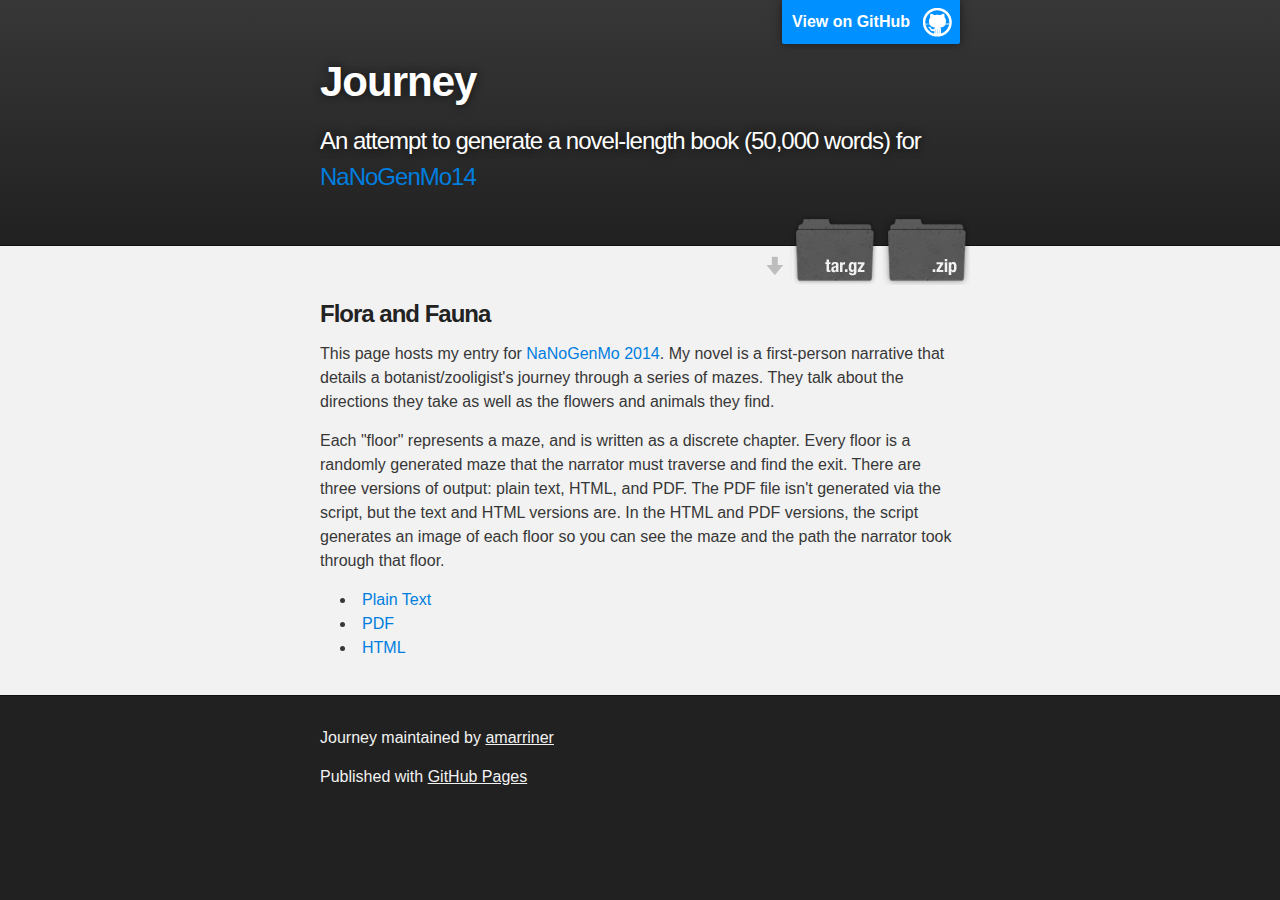
<file: index.html>
<!DOCTYPE html>
<html>

  <head>
    <meta charset='utf-8'>
    <meta http-equiv="X-UA-Compatible" content="chrome=1">
    <meta name="description" content="Journey : An attempt to generate a novel-length book (50,000 words) for NaNoGenMo14">

    <link rel="stylesheet" type="text/css" media="screen" href="stylesheets/stylesheet.css">

    <title>Journey</title>
  </head>

  <body>

    <!-- HEADER -->
    <div id="header_wrap" class="outer">
        <header class="inner">
          <a id="forkme_banner" href="https://github.com/amarriner/Journey">View on GitHub</a>

          <h1 id="project_title">Journey</h1>
          <h2 id="project_tagline">An attempt to generate a novel-length book (50,000 words) for <a href="https://github.com/dariusk/NaNoGenMo-2014">NaNoGenMo14</a></h2>

            <section id="downloads">
              <a class="zip_download_link" href="https://github.com/amarriner/Journey/zipball/master">Download this project as a .zip file</a>
              <a class="tar_download_link" href="https://github.com/amarriner/Journey/tarball/master">Download this project as a tar.gz file</a>
            </section>
        </header>
    </div>

    <!-- MAIN CONTENT -->
    <div id="main_content_wrap" class="outer">
      <section id="main_content" class="inner">
        <h3>
<a id="flora-and-fauna" class="anchor" href="#welcome-to-github-pages" aria-hidden="true"><span class="octicon octicon-link"></span></a>Flora and Fauna</h3>

<p> This page hosts my entry for <a href="https://github.com/dariusk/NaNoGenMo-2014">NaNoGenMo 2014</a>. My novel is 
a first-person narrative that details a botanist/zooligist's journey through a series of mazes. They talk about the 
directions they take as well as the flowers and animals they find. </p>

<p> Each "floor" represents a maze, and is written as a discrete chapter. Every floor is a randomly generated maze 
that the narrator must traverse and find the exit. There are three versions of output: plain text, HTML, and PDF. 
The PDF file isn't generated via the script, but the text and HTML versions are. In the HTML and PDF versions, the 
script generates an image of each floor so you can see the maze and the path the narrator took through that floor. 
</p>

<p>
<ul>
<li><a href="journey.txt">Plain Text</a></li>
<li><a href="Flora and Fauna.pdf">PDF</a></li>
<li><a href="html">HTML</a></li>
</ul>
</p>
      </section>
    </div>

    <!-- FOOTER  -->
    <div id="footer_wrap" class="outer">
      <footer class="inner">
        <p class="copyright">Journey maintained by <a href="https://github.com/amarriner">amarriner</a></p>
        <p>Published with <a href="http://pages.github.com">GitHub Pages</a></p>
      </footer>
    </div>

    

  </body>
</html>
</file>
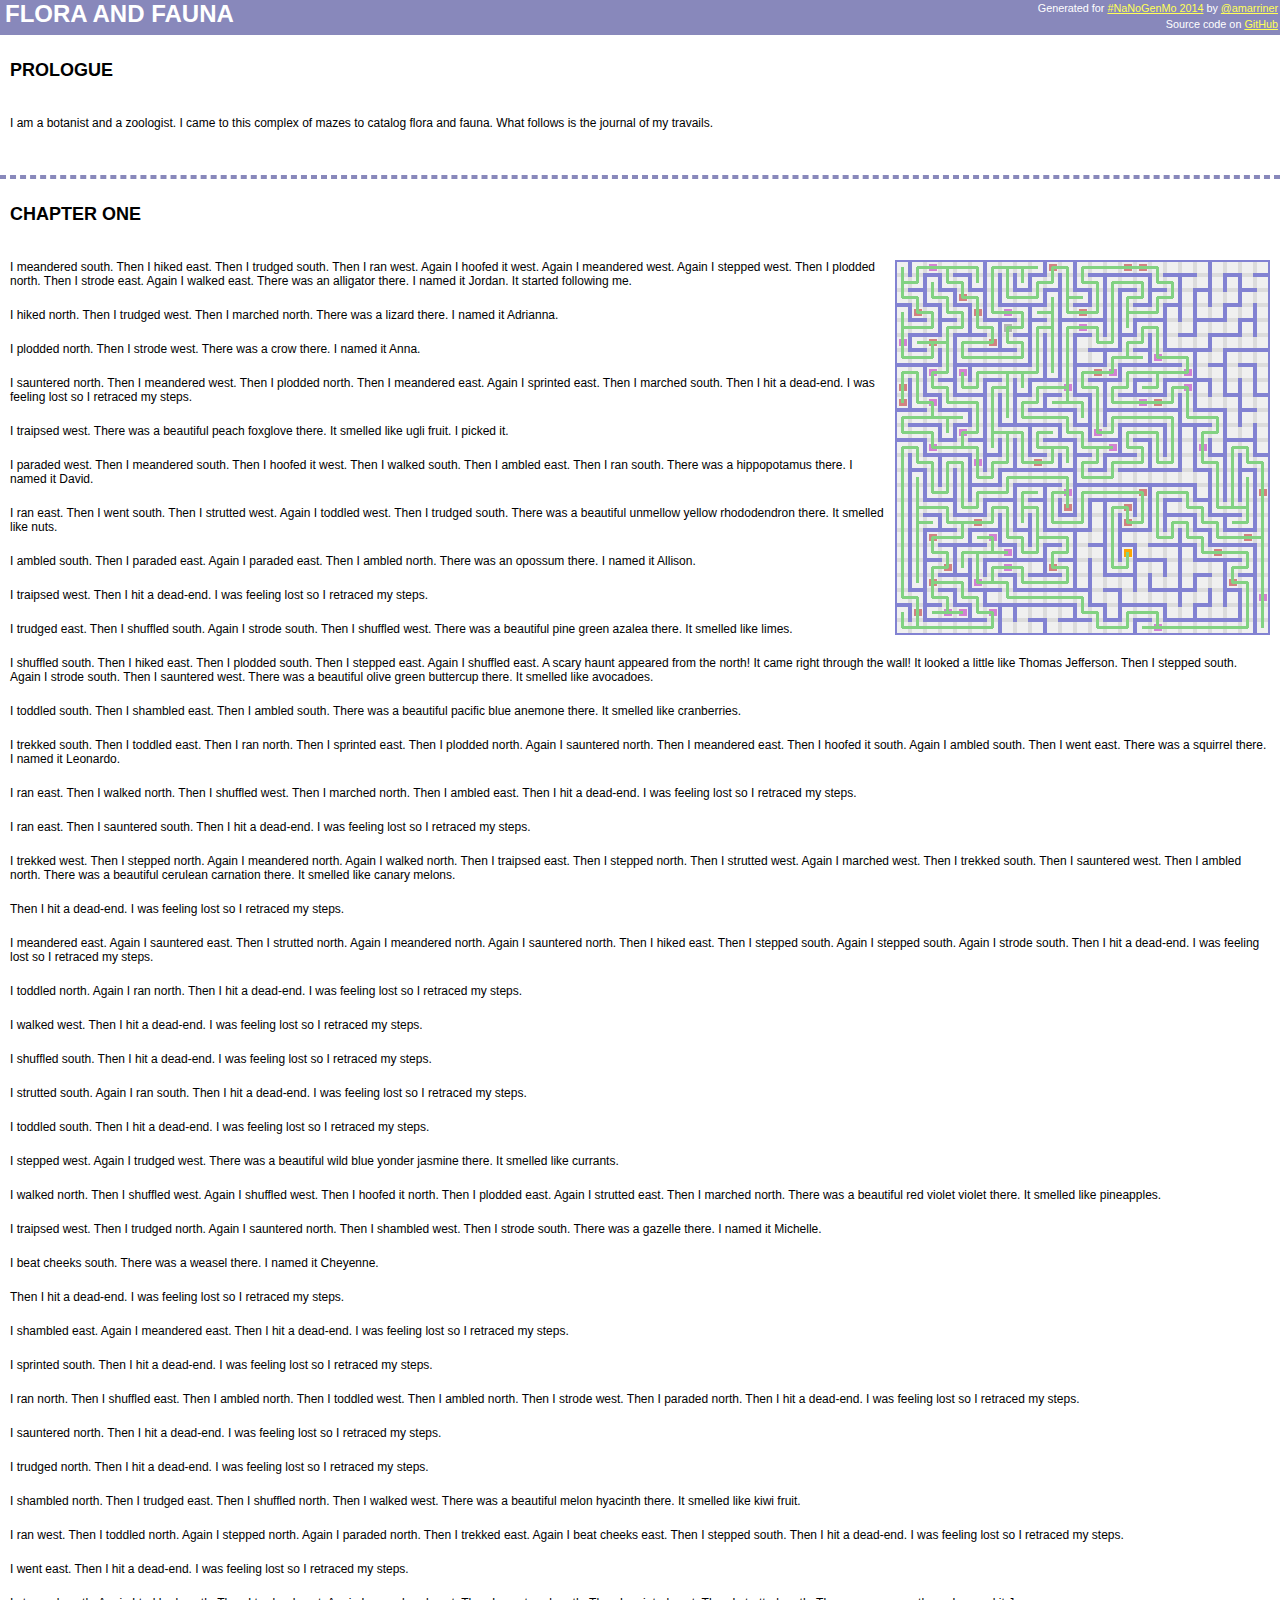
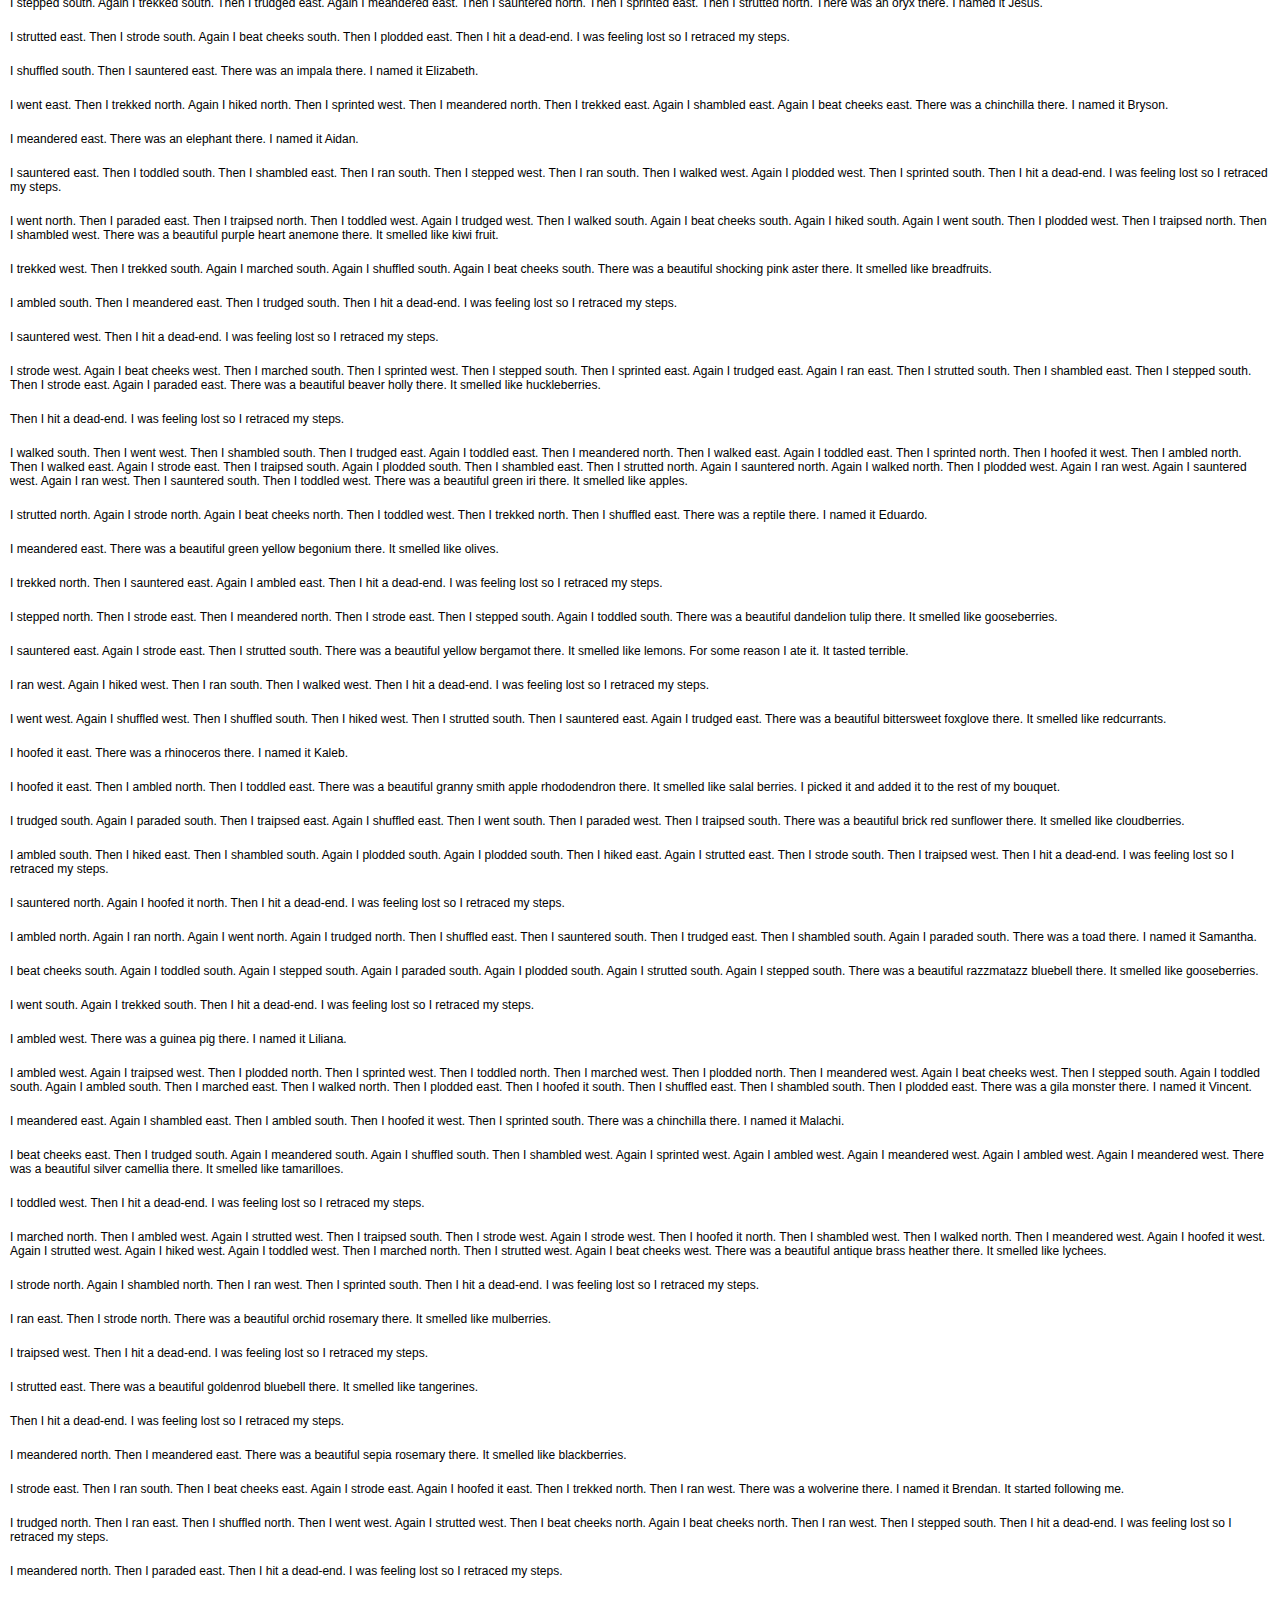
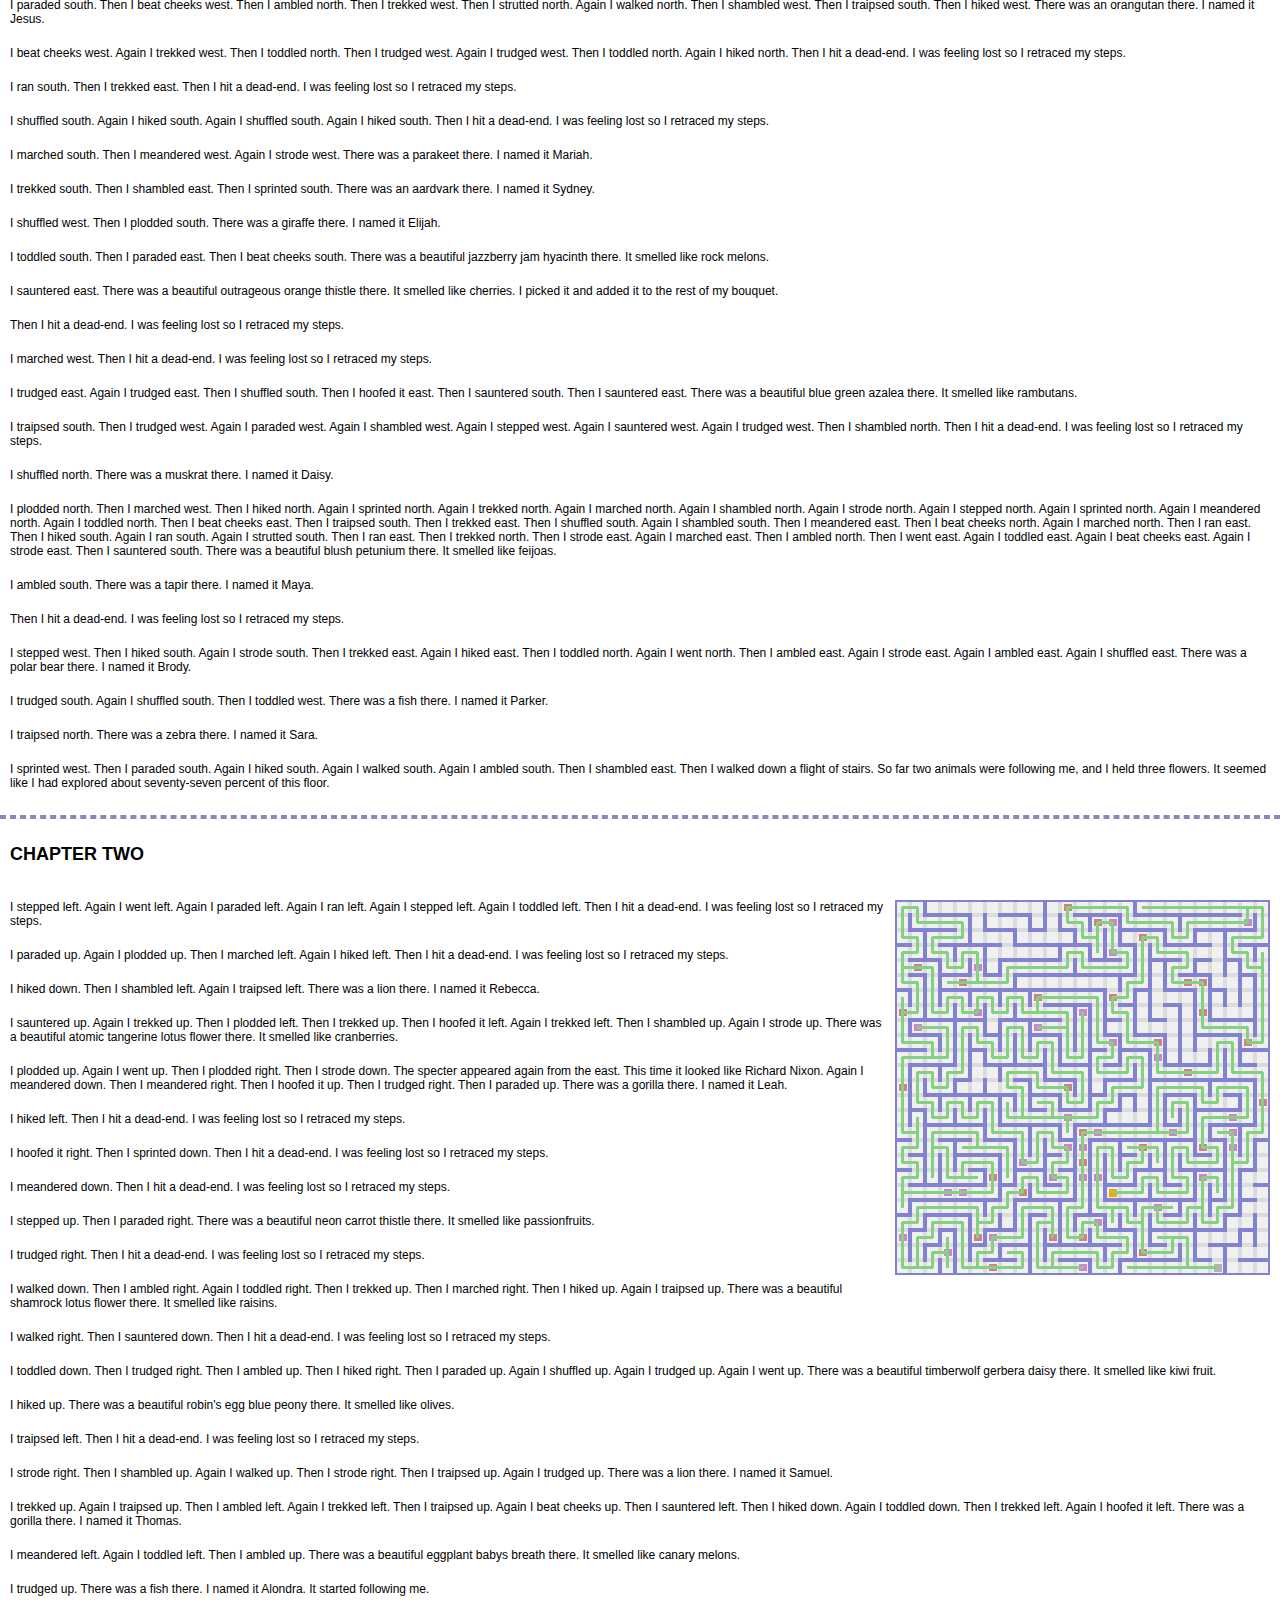
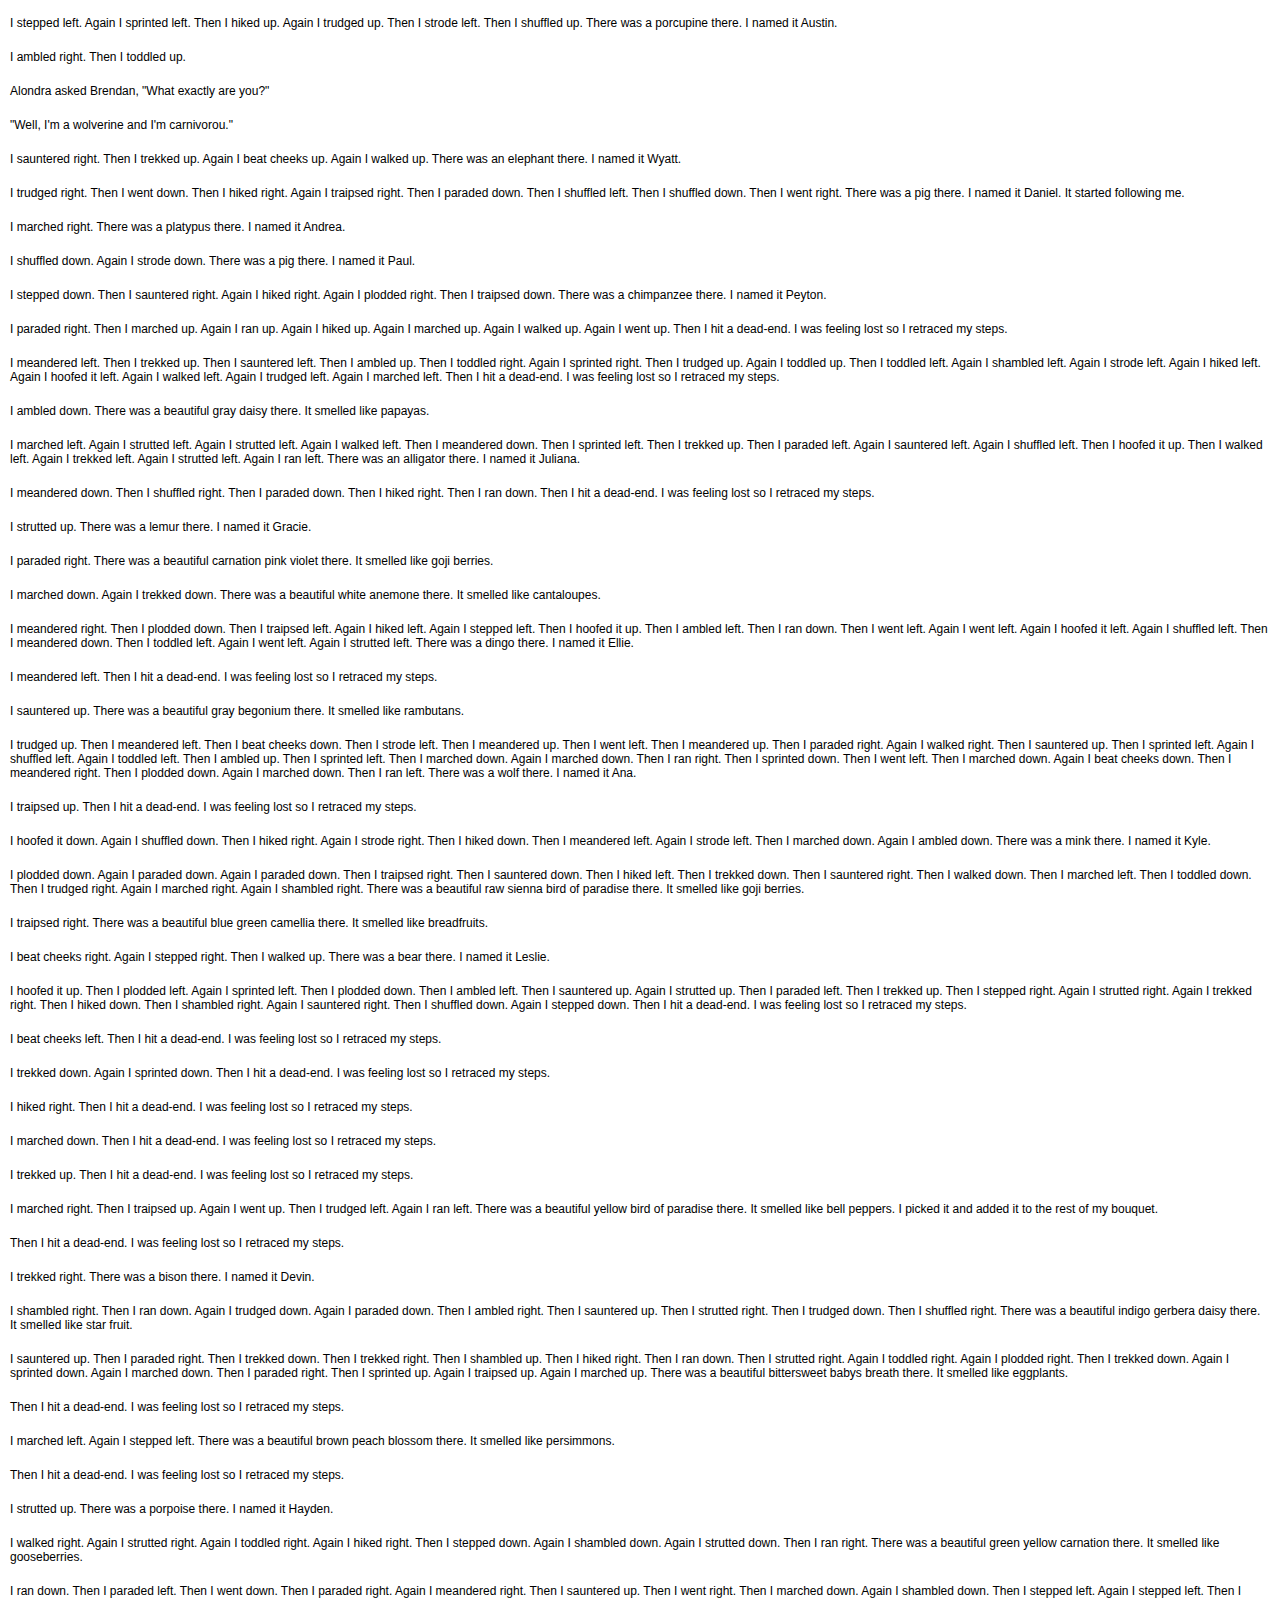
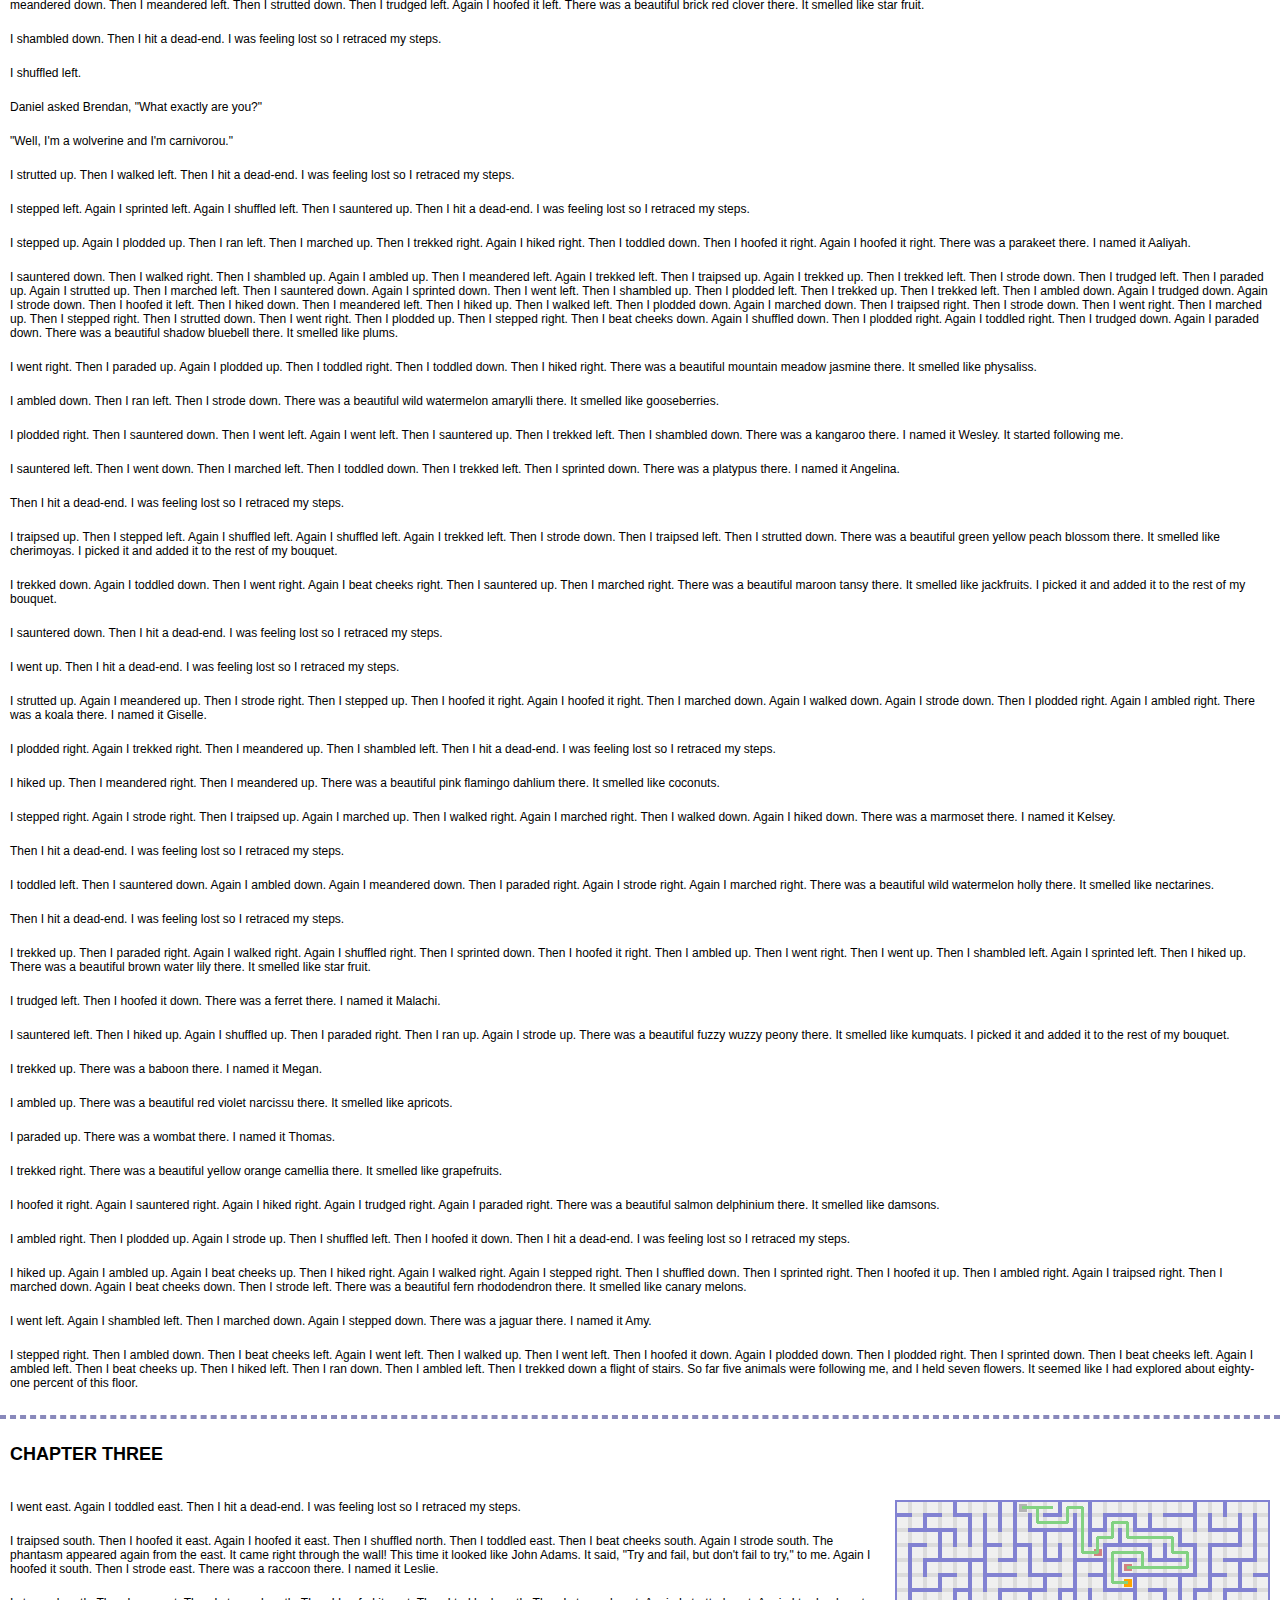
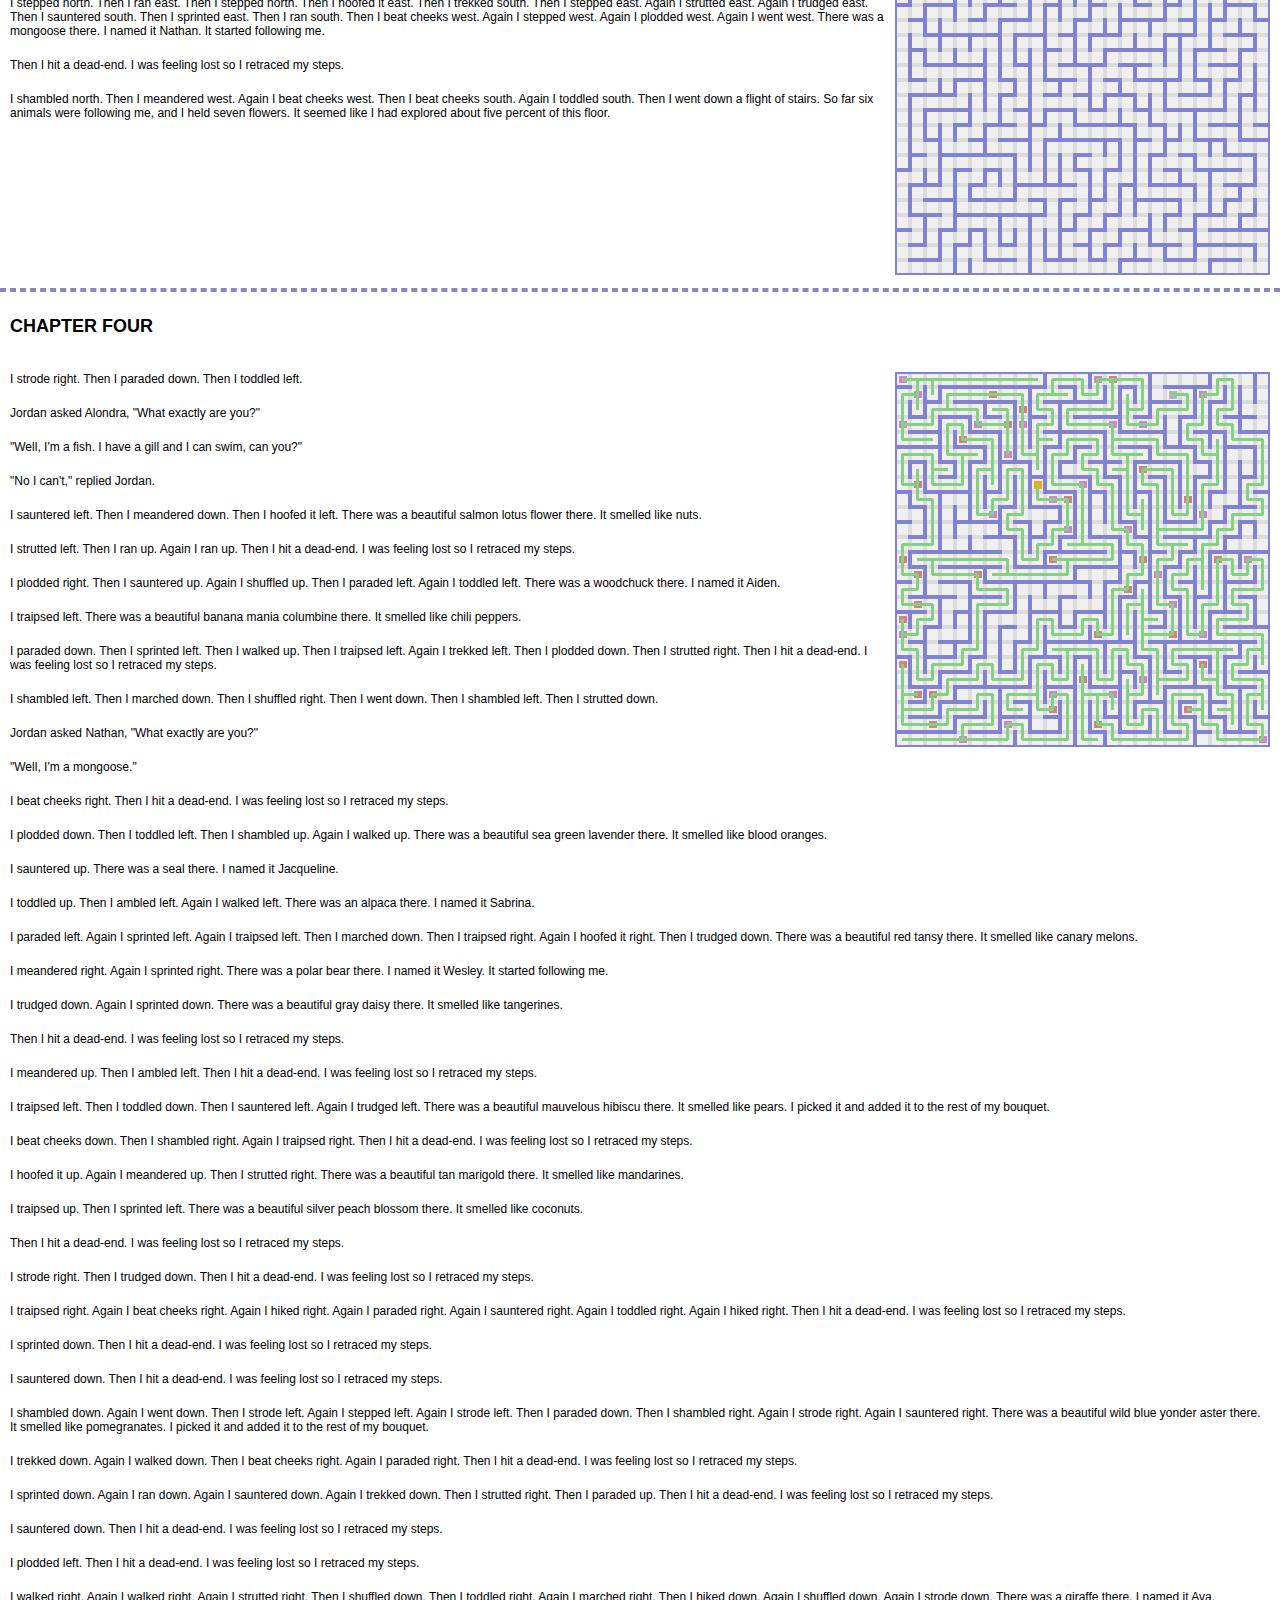
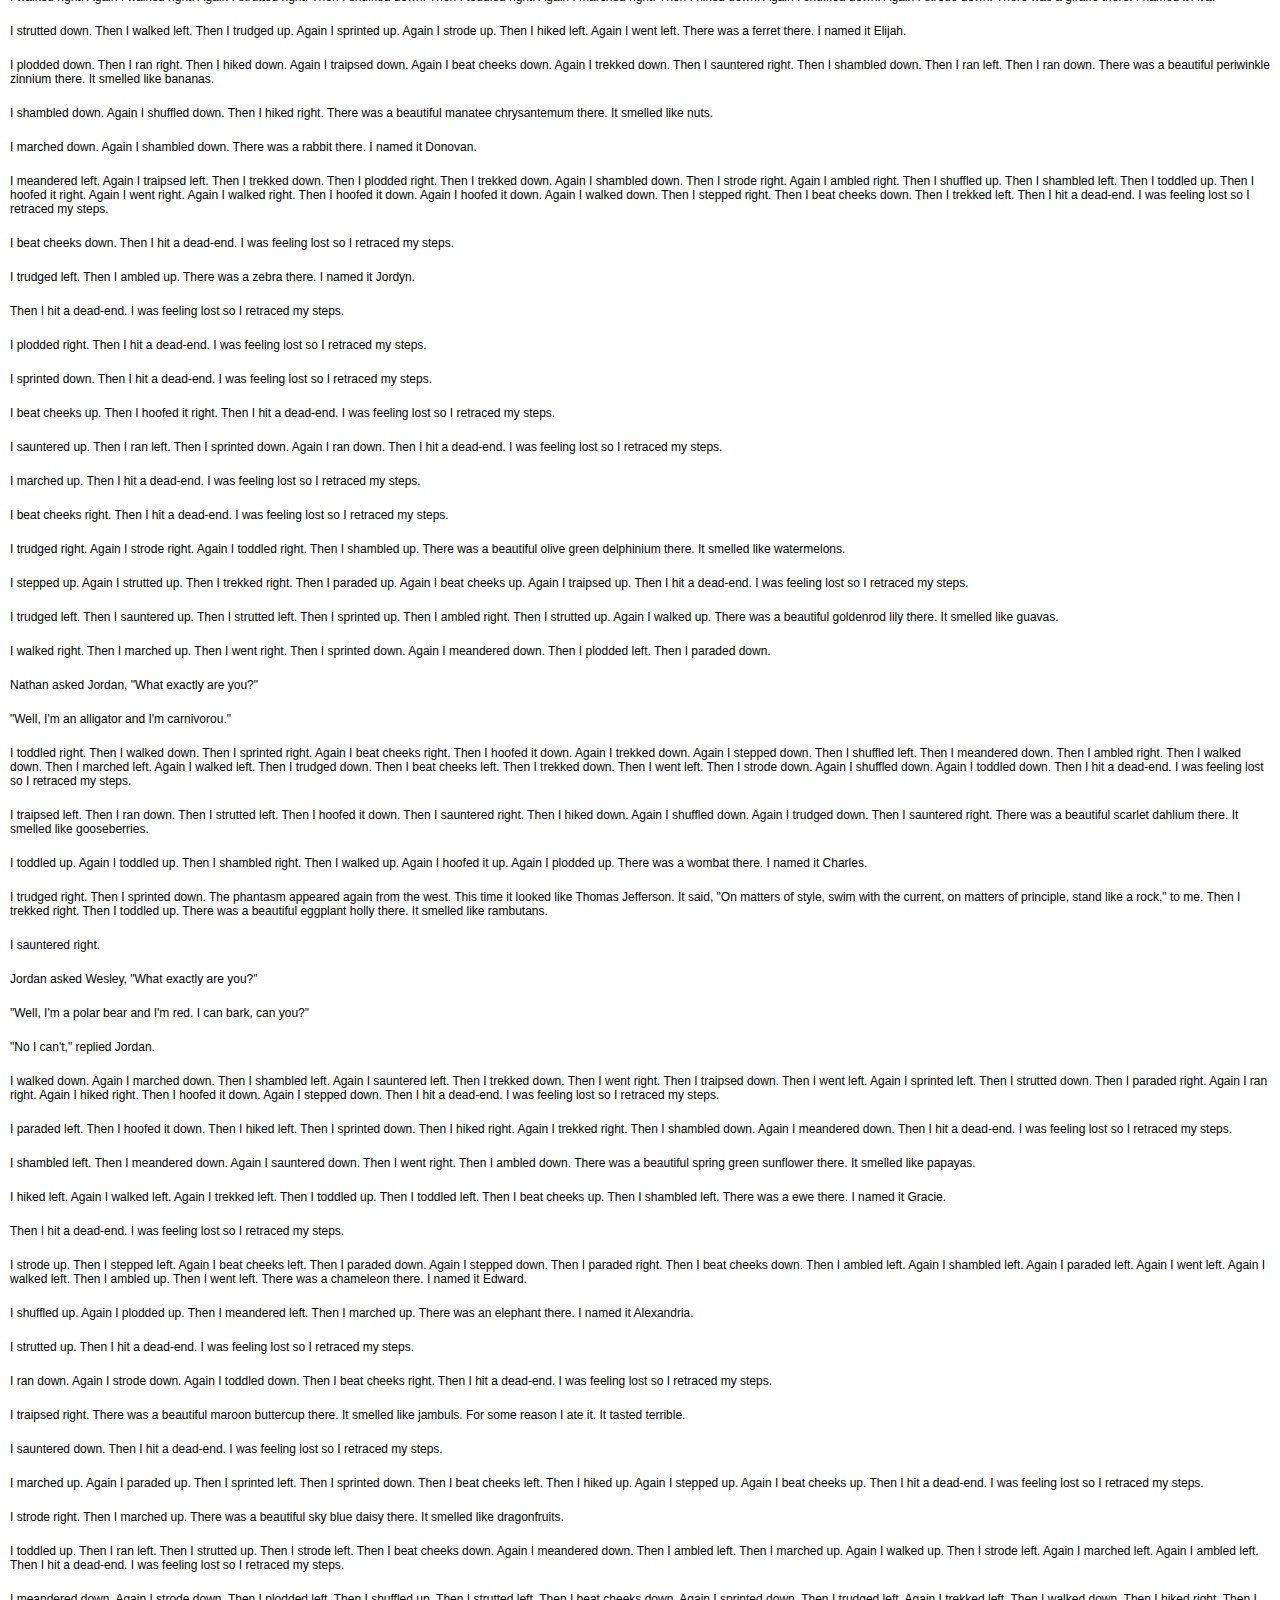
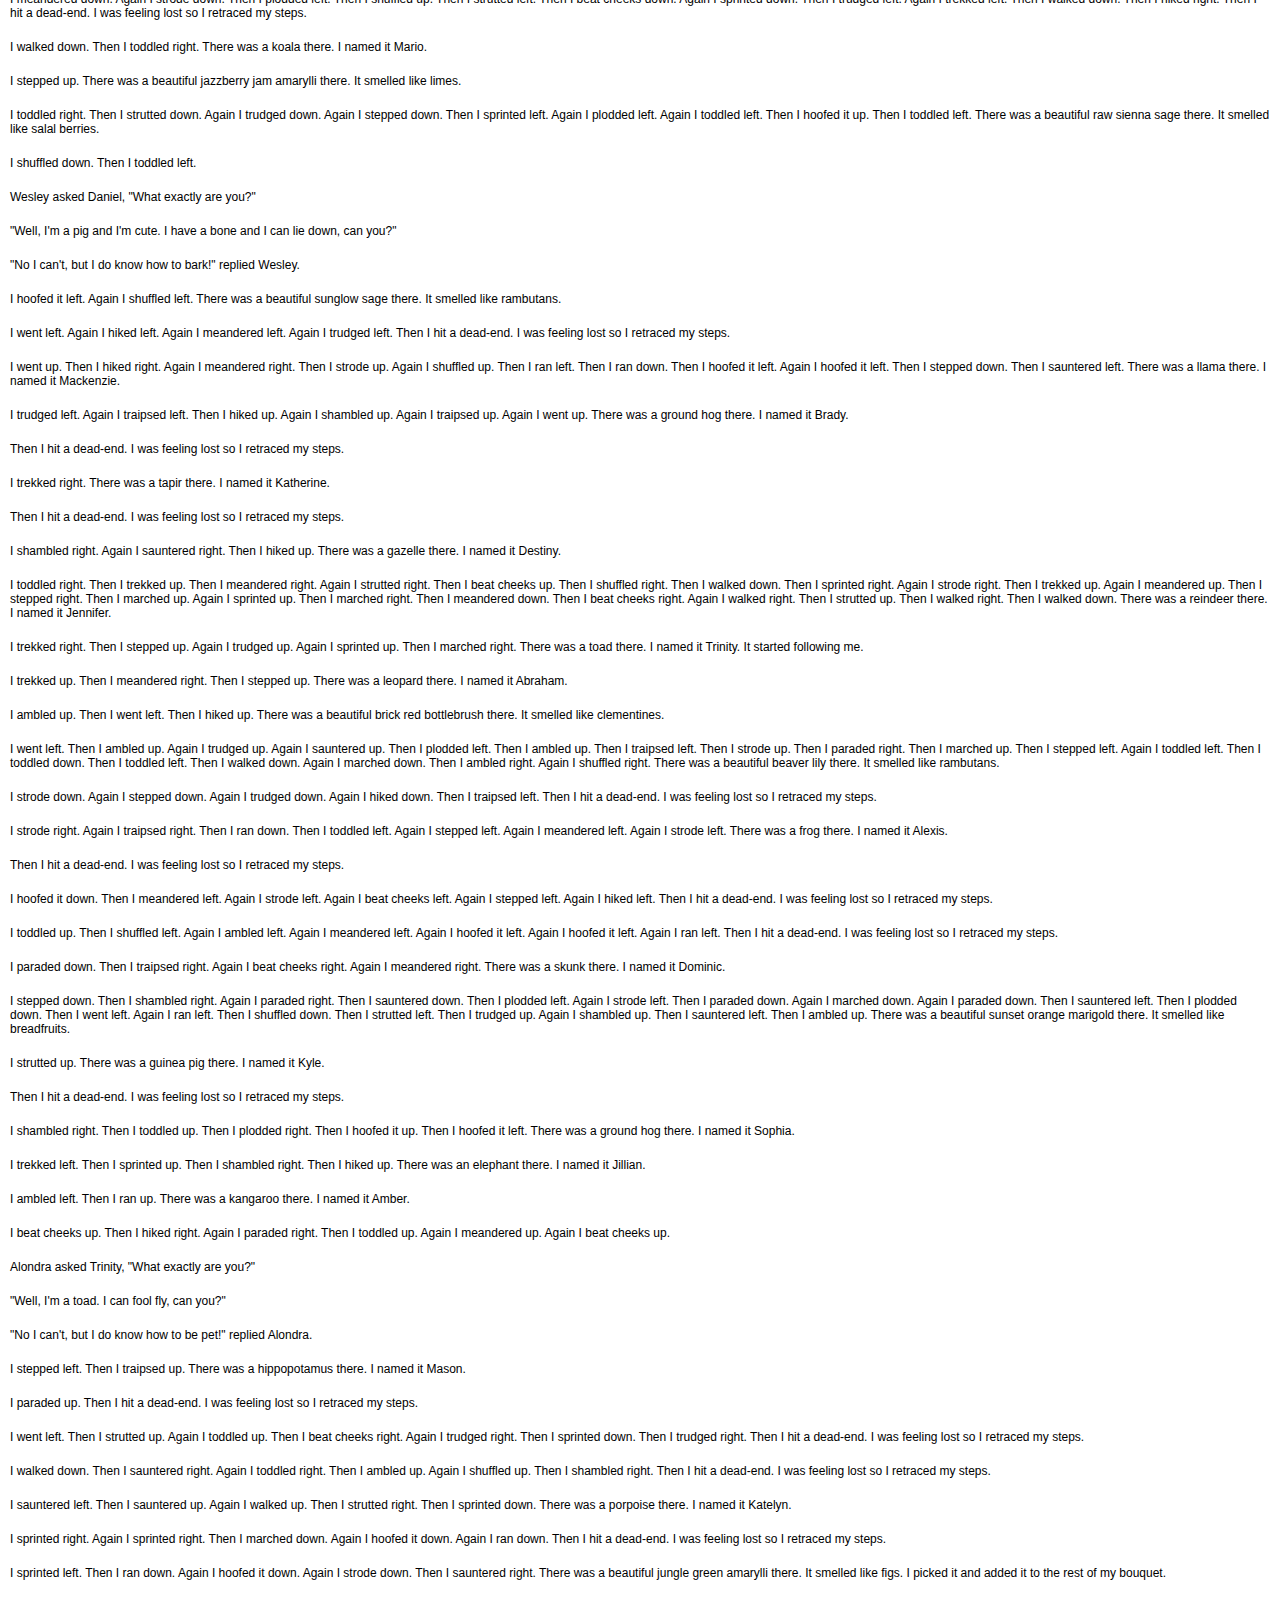
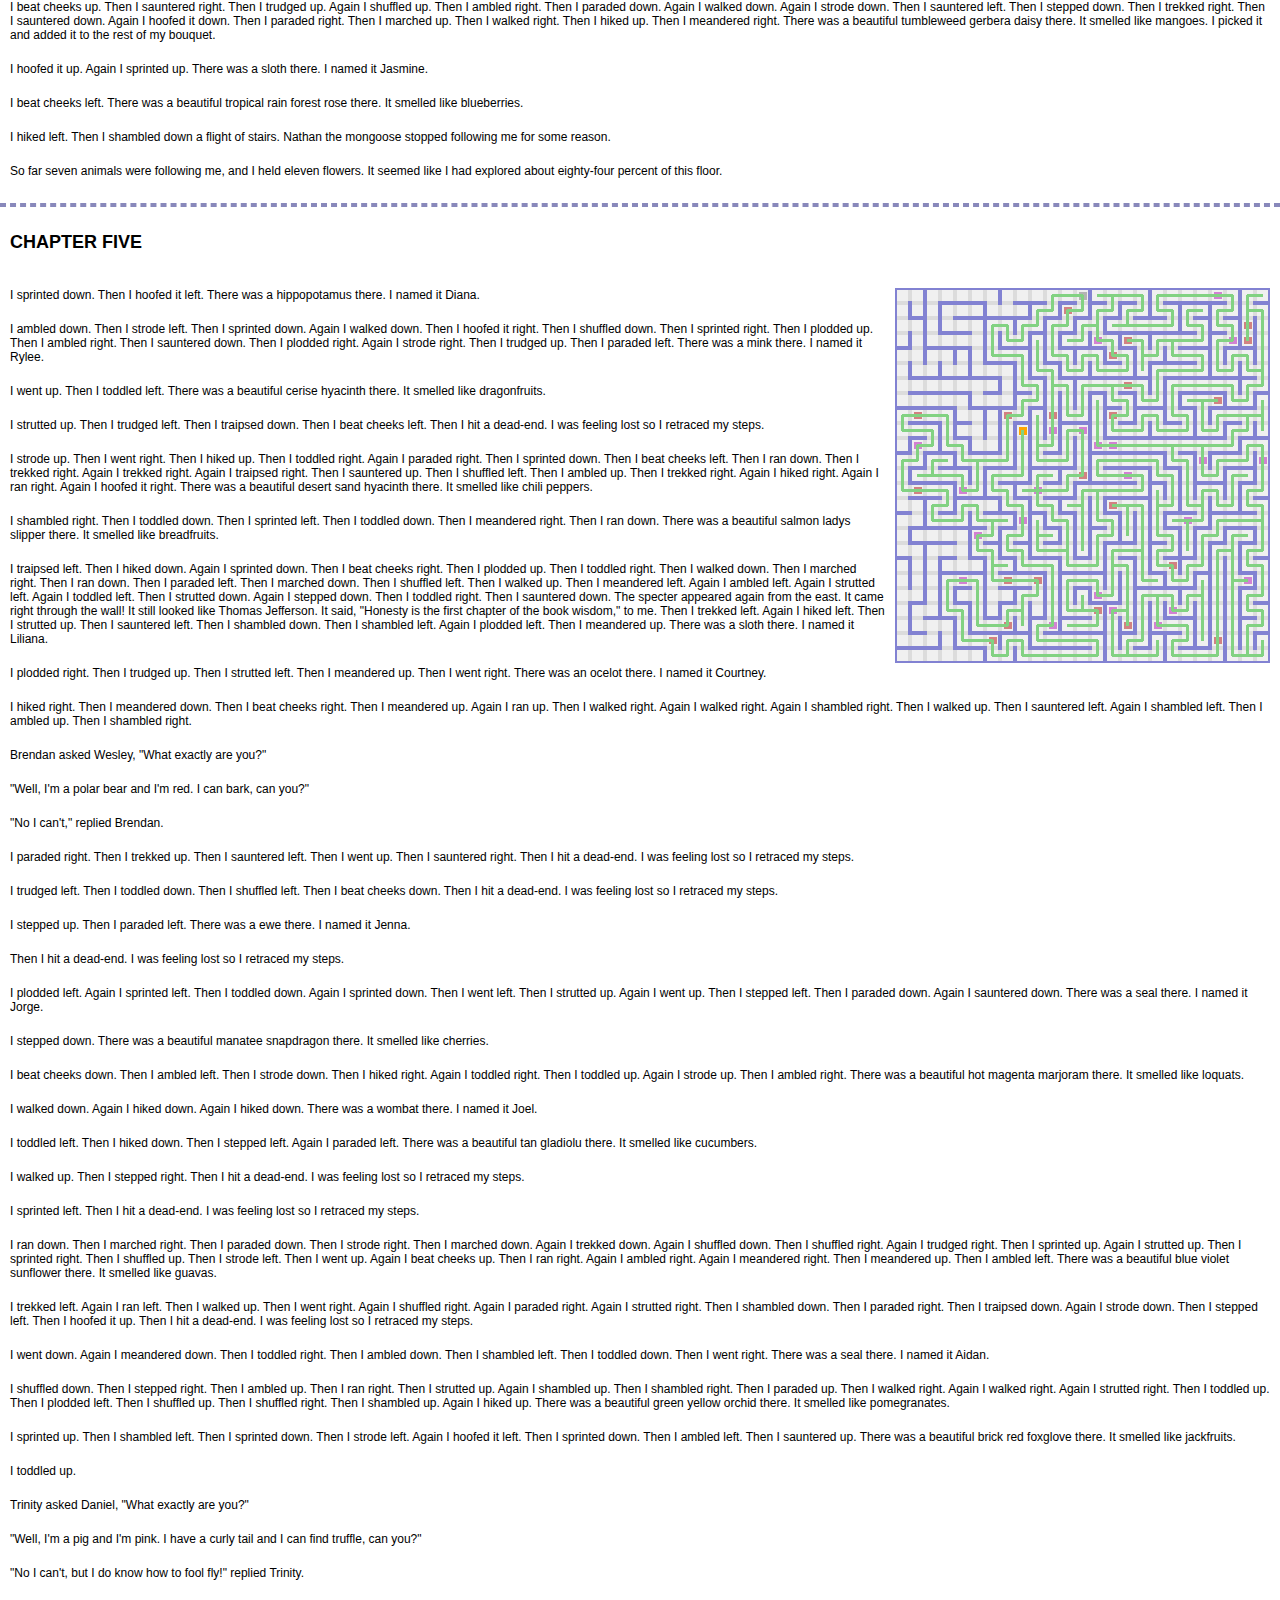
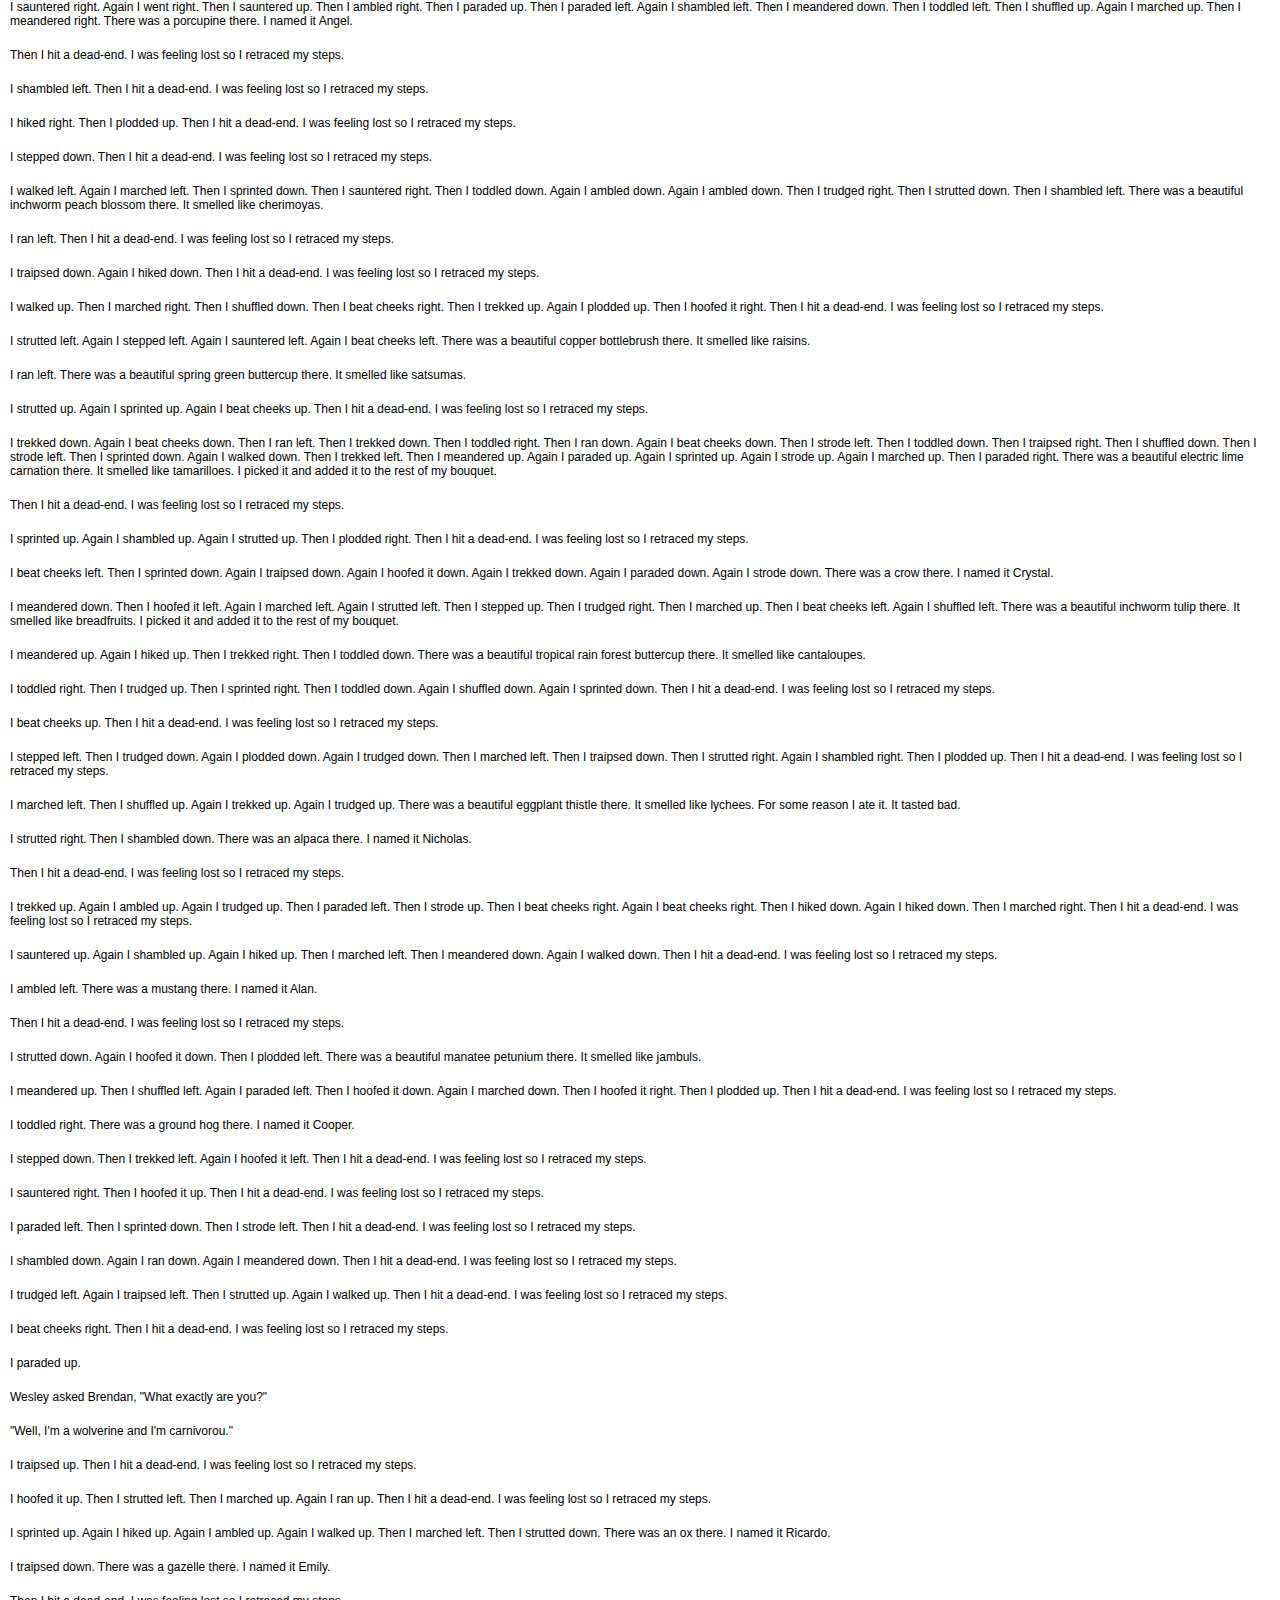
<file: html/index.html>
<!DOCTYPE html>
<html>
<head>
<title>Flora and Fauna</title>
<meta charset="UTF-8">
<link rel="stylesheet" href="css/main.css" type="text/css">
</head>
<body>
<div id="header">
<h1>FLORA AND FAUNA</h1>
<div id="credits">
<span>Generated for <a href="https://github.com/dariusk/NaNoGenMo-2014">#NaNoGenMo 2014</a> by <a href="https://twitter.com/amarriner">@amarriner</a></span>
<span>Source code on <a href="https://github.com/amarriner/Journey">GitHub</a></span>
</div>
</div>
<h2>PROLOGUE</h2>
<div>I am a botanist and a zoologist. I came to this complex of mazes to catalog flora and fauna. What follows is the journal of my travails.</div>
<div></div>
<hr>
<h2>CHAPTER ONE</h2><div class="map"><img class="map_image" src="maps/1.png" alt="Maze 1"></div>
<div>I meandered south. Then I hiked east. Then I trudged south. Then I ran west. Again I hoofed it west. Again I meandered west. Again I stepped west. Then I plodded north. Then I strode east. Again I walked east. There was an alligator there. I named it Jordan. It started following me.</div>
<div>I hiked north. Then I trudged west. Then I marched north. There was a lizard there. I named it Adrianna.</div>
<div>I plodded north. Then I strode west. There was a crow there. I named it Anna.</div>
<div>I sauntered north. Then I meandered west. Then I plodded north. Then I meandered east. Again I sprinted east. Then I marched south. Then I hit a dead-end. I was feeling lost so I retraced my steps.</div>
<div>I traipsed west. There was a beautiful peach foxglove there. It smelled like ugli fruit. I picked it.</div>
<div>I paraded west. Then I meandered south. Then I hoofed it west. Then I walked south. Then I ambled east. Then I ran south. There was a hippopotamus there. I named it David.</div>
<div>I ran east. Then I went south. Then I strutted west. Again I toddled west. Then I trudged south. There was a beautiful unmellow yellow rhododendron there. It smelled like nuts.</div>
<div>I ambled south. Then I paraded east. Again I paraded east. Then I ambled north. There was an opossum there. I named it Allison.</div>
<div>I traipsed west. Then I hit a dead-end. I was feeling lost so I retraced my steps.</div>
<div>I trudged east. Then I shuffled south. Again I strode south. Then I shuffled west. There was a beautiful pine green azalea there. It smelled like limes.</div>
<div>I shuffled south. Then I hiked east. Then I plodded south. Then I stepped east. Again I shuffled east. A scary haunt appeared from the north! It came right through the wall! It looked a little like Thomas Jefferson. Then I stepped south. Again I strode south. Then I sauntered west. There was a beautiful olive green buttercup there. It smelled like avocadoes.</div>
<div>I toddled south. Then I shambled east. Then I ambled south. There was a beautiful pacific blue anemone there. It smelled like cranberries.</div>
<div>I trekked south. Then I toddled east. Then I ran north. Then I sprinted east. Then I plodded north. Again I sauntered north. Then I meandered east. Then I hoofed it south. Again I ambled south. Then I went east. There was a squirrel there. I named it Leonardo.</div>
<div>I ran east. Then I walked north. Then I shuffled west. Then I marched north. Then I ambled east. Then I hit a dead-end. I was feeling lost so I retraced my steps.</div>
<div>I ran east. Then I sauntered south. Then I hit a dead-end. I was feeling lost so I retraced my steps.</div>
<div>I trekked west. Then I stepped north. Again I meandered north. Again I walked north. Then I traipsed east. Then I stepped north. Then I strutted west. Again I marched west. Then I trekked south. Then I sauntered west. Then I ambled north. There was a beautiful cerulean carnation there. It smelled like canary melons.</div>
<div>Then I hit a dead-end. I was feeling lost so I retraced my steps.</div>
<div>I meandered east. Again I sauntered east. Then I strutted north. Again I meandered north. Again I sauntered north. Then I hiked east. Then I stepped south. Again I stepped south. Again I strode south. Then I hit a dead-end. I was feeling lost so I retraced my steps.</div>
<div>I toddled north. Again I ran north. Then I hit a dead-end. I was feeling lost so I retraced my steps.</div>
<div>I walked west. Then I hit a dead-end. I was feeling lost so I retraced my steps.</div>
<div>I shuffled south. Then I hit a dead-end. I was feeling lost so I retraced my steps.</div>
<div>I strutted south. Again I ran south. Then I hit a dead-end. I was feeling lost so I retraced my steps.</div>
<div>I toddled south. Then I hit a dead-end. I was feeling lost so I retraced my steps.</div>
<div>I stepped west. Again I trudged west. There was a beautiful wild blue yonder jasmine there. It smelled like currants.</div>
<div>I walked north. Then I shuffled west. Again I shuffled west. Then I hoofed it north. Then I plodded east. Again I strutted east. Then I marched north. There was a beautiful red violet violet there. It smelled like pineapples.</div>
<div>I traipsed west. Then I trudged north. Again I sauntered north. Then I shambled west. Then I strode south. There was a gazelle there. I named it Michelle.</div>
<div>I beat cheeks south. There was a weasel there. I named it Cheyenne.</div>
<div>Then I hit a dead-end. I was feeling lost so I retraced my steps.</div>
<div>I shambled east. Again I meandered east. Then I hit a dead-end. I was feeling lost so I retraced my steps.</div>
<div>I sprinted south. Then I hit a dead-end. I was feeling lost so I retraced my steps.</div>
<div>I ran north. Then I shuffled east. Then I ambled north. Then I toddled west. Then I ambled north. Then I strode west. Then I paraded north. Then I hit a dead-end. I was feeling lost so I retraced my steps.</div>
<div>I sauntered north. Then I hit a dead-end. I was feeling lost so I retraced my steps.</div>
<div>I trudged north. Then I hit a dead-end. I was feeling lost so I retraced my steps.</div>
<div>I shambled north. Then I trudged east. Then I shuffled north. Then I walked west. There was a beautiful melon hyacinth there. It smelled like kiwi fruit.</div>
<div>I ran west. Then I toddled north. Again I stepped north. Again I paraded north. Then I trekked east. Again I beat cheeks east. Then I stepped south. Then I hit a dead-end. I was feeling lost so I retraced my steps.</div>
<div>I went east. Then I hit a dead-end. I was feeling lost so I retraced my steps.</div>
<div>I stepped south. Again I trekked south. Then I trudged east. Again I meandered east. Then I sauntered north. Then I sprinted east. Then I strutted north. There was an oryx there. I named it Jesus.</div>
<div>I strutted east. Then I strode south. Again I beat cheeks south. Then I plodded east. Then I hit a dead-end. I was feeling lost so I retraced my steps.</div>
<div>I shuffled south. Then I sauntered east. There was an impala there. I named it Elizabeth.</div>
<div>I went east. Then I trekked north. Again I hiked north. Then I sprinted west. Then I meandered north. Then I trekked east. Again I shambled east. Again I beat cheeks east. There was a chinchilla there. I named it Bryson.</div>
<div>I meandered east. There was an elephant there. I named it Aidan.</div>
<div>I sauntered east. Then I toddled south. Then I shambled east. Then I ran south. Then I stepped west. Then I ran south. Then I walked west. Again I plodded west. Then I sprinted south. Then I hit a dead-end. I was feeling lost so I retraced my steps.</div>
<div>I went north. Then I paraded east. Then I traipsed north. Then I toddled west. Again I trudged west. Then I walked south. Again I beat cheeks south. Again I hiked south. Again I went south. Then I plodded west. Then I traipsed north. Then I shambled west. There was a beautiful purple heart anemone there. It smelled like kiwi fruit.</div>
<div>I trekked west. Then I trekked south. Again I marched south. Again I shuffled south. Again I beat cheeks south. There was a beautiful shocking pink aster there. It smelled like breadfruits.</div>
<div>I ambled south. Then I meandered east. Then I trudged south. Then I hit a dead-end. I was feeling lost so I retraced my steps.</div>
<div>I sauntered west. Then I hit a dead-end. I was feeling lost so I retraced my steps.</div>
<div>I strode west. Again I beat cheeks west. Then I marched south. Then I sprinted west. Then I stepped south. Then I sprinted east. Again I trudged east. Again I ran east. Then I strutted south. Then I shambled east. Then I stepped south. Then I strode east. Again I paraded east. There was a beautiful beaver holly there. It smelled like huckleberries.</div>
<div>Then I hit a dead-end. I was feeling lost so I retraced my steps.</div>
<div>I walked south. Then I went west. Then I shambled south. Then I trudged east. Again I toddled east. Then I meandered north. Then I walked east. Again I toddled east. Then I sprinted north. Then I hoofed it west. Then I ambled north. Then I walked east. Again I strode east. Then I traipsed south. Again I plodded south. Then I shambled east. Then I strutted north. Again I sauntered north. Again I walked north. Then I plodded west. Again I ran west. Again I sauntered west. Again I ran west. Then I sauntered south. Then I toddled west. There was a beautiful green iri there. It smelled like apples.</div>
<div>I strutted north. Again I strode north. Again I beat cheeks north. Then I toddled west. Then I trekked north. Then I shuffled east. There was a reptile there. I named it Eduardo.</div>
<div>I meandered east. There was a beautiful green yellow begonium there. It smelled like olives.</div>
<div>I trekked north. Then I sauntered east. Again I ambled east. Then I hit a dead-end. I was feeling lost so I retraced my steps.</div>
<div>I stepped north. Then I strode east. Then I meandered north. Then I strode east. Then I stepped south. Again I toddled south. There was a beautiful dandelion tulip there. It smelled like gooseberries.</div>
<div>I sauntered east. Again I strode east. Then I strutted south. There was a beautiful yellow bergamot there. It smelled like lemons. For some reason I ate it. It tasted terrible.</div>
<div>I ran west. Again I hiked west. Then I ran south. Then I walked west. Then I hit a dead-end. I was feeling lost so I retraced my steps.</div>
<div>I went west. Again I shuffled west. Then I shuffled south. Then I hiked west. Then I strutted south. Then I sauntered east. Again I trudged east. There was a beautiful bittersweet foxglove there. It smelled like redcurrants.</div>
<div>I hoofed it east. There was a rhinoceros there. I named it Kaleb.</div>
<div>I hoofed it east. Then I ambled north. Then I toddled east. There was a beautiful granny smith apple rhododendron there. It smelled like salal berries. I picked it and added it to the rest of my bouquet.</div>
<div>I trudged south. Again I paraded south. Then I traipsed east. Again I shuffled east. Then I went south. Then I paraded west. Then I traipsed south. There was a beautiful brick red sunflower there. It smelled like cloudberries.</div>
<div>I ambled south. Then I hiked east. Then I shambled south. Again I plodded south. Again I plodded south. Then I hiked east. Again I strutted east. Then I strode south. Then I traipsed west. Then I hit a dead-end. I was feeling lost so I retraced my steps.</div>
<div>I sauntered north. Again I hoofed it north. Then I hit a dead-end. I was feeling lost so I retraced my steps.</div>
<div>I ambled north. Again I ran north. Again I went north. Again I trudged north. Then I shuffled east. Then I sauntered south. Then I trudged east. Then I shambled south. Again I paraded south. There was a toad there. I named it Samantha.</div>
<div>I beat cheeks south. Again I toddled south. Again I stepped south. Again I paraded south. Again I plodded south. Again I strutted south. Again I stepped south. There was a beautiful razzmatazz bluebell there. It smelled like gooseberries.</div>
<div>I went south. Again I trekked south. Then I hit a dead-end. I was feeling lost so I retraced my steps.</div>
<div>I ambled west. There was a guinea pig there. I named it Liliana.</div>
<div>I ambled west. Again I traipsed west. Then I plodded north. Then I sprinted west. Then I toddled north. Then I marched west. Then I plodded north. Then I meandered west. Again I beat cheeks west. Then I stepped south. Again I toddled south. Again I ambled south. Then I marched east. Then I walked north. Then I plodded east. Then I hoofed it south. Then I shuffled east. Then I shambled south. Then I plodded east. There was a gila monster there. I named it Vincent.</div>
<div>I meandered east. Again I shambled east. Then I ambled south. Then I hoofed it west. Then I sprinted south. There was a chinchilla there. I named it Malachi.</div>
<div>I beat cheeks east. Then I trudged south. Again I meandered south. Again I shuffled south. Then I shambled west. Again I sprinted west. Again I ambled west. Again I meandered west. Again I ambled west. Again I meandered west. There was a beautiful silver camellia there. It smelled like tamarilloes.</div>
<div>I toddled west. Then I hit a dead-end. I was feeling lost so I retraced my steps.</div>
<div>I marched north. Then I ambled west. Again I strutted west. Then I traipsed south. Then I strode west. Again I strode west. Then I hoofed it north. Then I shambled west. Then I walked north. Then I meandered west. Again I hoofed it west. Again I strutted west. Again I hiked west. Again I toddled west. Then I marched north. Then I strutted west. Again I beat cheeks west. There was a beautiful antique brass heather there. It smelled like lychees.</div>
<div>I strode north. Again I shambled north. Then I ran west. Then I sprinted south. Then I hit a dead-end. I was feeling lost so I retraced my steps.</div>
<div>I ran east. Then I strode north. There was a beautiful orchid rosemary there. It smelled like mulberries.</div>
<div>I traipsed west. Then I hit a dead-end. I was feeling lost so I retraced my steps.</div>
<div>I strutted east. There was a beautiful goldenrod bluebell there. It smelled like tangerines.</div>
<div>Then I hit a dead-end. I was feeling lost so I retraced my steps.</div>
<div>I meandered north. Then I meandered east. There was a beautiful sepia rosemary there. It smelled like blackberries.</div>
<div>I strode east. Then I ran south. Then I beat cheeks east. Again I strode east. Again I hoofed it east. Then I trekked north. Then I ran west. There was a wolverine there. I named it Brendan. It started following me.</div>
<div>I trudged north. Then I ran east. Then I shuffled north. Then I went west. Again I strutted west. Then I beat cheeks north. Again I beat cheeks north. Then I ran west. Then I stepped south. Then I hit a dead-end. I was feeling lost so I retraced my steps.</div>
<div>I meandered north. Then I paraded east. Then I hit a dead-end. I was feeling lost so I retraced my steps.</div>
<div>I paraded south. Then I beat cheeks west. Then I ambled north. Then I trekked west. Then I strutted north. Again I walked north. Then I shambled west. Then I traipsed south. Then I hiked west. There was an orangutan there. I named it Jesus.</div>
<div>I beat cheeks west. Again I trekked west. Then I toddled north. Then I trudged west. Again I trudged west. Then I toddled north. Again I hiked north. Then I hit a dead-end. I was feeling lost so I retraced my steps.</div>
<div>I ran south. Then I trekked east. Then I hit a dead-end. I was feeling lost so I retraced my steps.</div>
<div>I shuffled south. Again I hiked south. Again I shuffled south. Again I hiked south. Then I hit a dead-end. I was feeling lost so I retraced my steps.</div>
<div>I marched south. Then I meandered west. Again I strode west. There was a parakeet there. I named it Mariah.</div>
<div>I trekked south. Then I shambled east. Then I sprinted south. There was an aardvark there. I named it Sydney.</div>
<div>I shuffled west. Then I plodded south. There was a giraffe there. I named it Elijah.</div>
<div>I toddled south. Then I paraded east. Then I beat cheeks south. There was a beautiful jazzberry jam hyacinth there. It smelled like rock melons.</div>
<div>I sauntered east. There was a beautiful outrageous orange thistle there. It smelled like cherries. I picked it and added it to the rest of my bouquet.</div>
<div>Then I hit a dead-end. I was feeling lost so I retraced my steps.</div>
<div>I marched west. Then I hit a dead-end. I was feeling lost so I retraced my steps.</div>
<div>I trudged east. Again I trudged east. Then I shuffled south. Then I hoofed it east. Then I sauntered south. Then I sauntered east. There was a beautiful blue green azalea there. It smelled like rambutans.</div>
<div>I traipsed south. Then I trudged west. Again I paraded west. Again I shambled west. Again I stepped west. Again I sauntered west. Again I trudged west. Then I shambled north. Then I hit a dead-end. I was feeling lost so I retraced my steps.</div>
<div>I shuffled north. There was a muskrat there. I named it Daisy.</div>
<div>I plodded north. Then I marched west. Then I hiked north. Again I sprinted north. Again I trekked north. Again I marched north. Again I shambled north. Again I strode north. Again I stepped north. Again I sprinted north. Again I meandered north. Again I toddled north. Then I beat cheeks east. Then I traipsed south. Then I trekked east. Then I shuffled south. Again I shambled south. Then I meandered east. Then I beat cheeks north. Again I marched north. Then I ran east. Then I hiked south. Again I ran south. Again I strutted south. Then I ran east. Then I trekked north. Then I strode east. Again I marched east. Then I ambled north. Then I went east. Again I toddled east. Again I beat cheeks east. Again I strode east. Then I sauntered south. There was a beautiful blush petunium there. It smelled like feijoas.</div>
<div>I ambled south. There was a tapir there. I named it Maya.</div>
<div>Then I hit a dead-end. I was feeling lost so I retraced my steps.</div>
<div>I stepped west. Then I hiked south. Again I strode south. Then I trekked east. Again I hiked east. Then I toddled north. Again I went north. Then I ambled east. Again I strode east. Again I ambled east. Again I shuffled east. There was a polar bear there. I named it Brody.</div>
<div>I trudged south. Again I shuffled south. Then I toddled west. There was a fish there. I named it Parker.</div>
<div>I traipsed north. There was a zebra there. I named it Sara.</div>
<div>I sprinted west. Then I paraded south. Again I hiked south. Again I walked south. Again I ambled south. Then I shambled east. Then I walked down a flight of stairs. So far two animals were following me, and I held three flowers. It seemed like I had explored about seventy-seven percent of this floor.</div>
<hr>
<h2>CHAPTER TWO</h2><div class="map"><img class="map_image" src="maps/2.png" alt="Maze 2"></div>
<div>I stepped left. Again I went left. Again I paraded left. Again I ran left. Again I stepped left. Again I toddled left. Then I hit a dead-end. I was feeling lost so I retraced my steps.</div>
<div>I paraded up. Again I plodded up. Then I marched left. Again I hiked left. Then I hit a dead-end. I was feeling lost so I retraced my steps.</div>
<div>I hiked down. Then I shambled left. Again I traipsed left. There was a lion there. I named it Rebecca.</div>
<div>I sauntered up. Again I trekked up. Then I plodded left. Then I trekked up. Then I hoofed it left. Again I trekked left. Then I shambled up. Again I strode up. There was a beautiful atomic tangerine lotus flower there. It smelled like cranberries.</div>
<div>I plodded up. Again I went up. Then I plodded right. Then I strode down. The specter appeared again from the east. This time it looked like Richard Nixon. Again I meandered down. Then I meandered right. Then I hoofed it up. Then I trudged right. Then I paraded up. There was a gorilla there. I named it Leah.</div>
<div>I hiked left. Then I hit a dead-end. I was feeling lost so I retraced my steps.</div>
<div>I hoofed it right. Then I sprinted down. Then I hit a dead-end. I was feeling lost so I retraced my steps.</div>
<div>I meandered down. Then I hit a dead-end. I was feeling lost so I retraced my steps.</div>
<div>I stepped up. Then I paraded right. There was a beautiful neon carrot thistle there. It smelled like passionfruits.</div>
<div>I trudged right. Then I hit a dead-end. I was feeling lost so I retraced my steps.</div>
<div>I walked down. Then I ambled right. Again I toddled right. Then I trekked up. Then I marched right. Then I hiked up. Again I traipsed up. There was a beautiful shamrock lotus flower there. It smelled like raisins.</div>
<div>I walked right. Then I sauntered down. Then I hit a dead-end. I was feeling lost so I retraced my steps.</div>
<div>I toddled down. Then I trudged right. Then I ambled up. Then I hiked right. Then I paraded up. Again I shuffled up. Again I trudged up. Again I went up. There was a beautiful timberwolf gerbera daisy there. It smelled like kiwi fruit.</div>
<div>I hiked up. There was a beautiful robin's egg blue peony there. It smelled like olives.</div>
<div>I traipsed left. Then I hit a dead-end. I was feeling lost so I retraced my steps.</div>
<div>I strode right. Then I shambled up. Again I walked up. Then I strode right. Then I traipsed up. Again I trudged up. There was a lion there. I named it Samuel.</div>
<div>I trekked up. Again I traipsed up. Then I ambled left. Again I trekked left. Then I traipsed up. Again I beat cheeks up. Then I sauntered left. Then I hiked down. Again I toddled down. Then I trekked left. Again I hoofed it left. There was a gorilla there. I named it Thomas.</div>
<div>I meandered left. Again I toddled left. Then I ambled up. There was a beautiful eggplant babys breath there. It smelled like canary melons.</div>
<div>I trudged up. There was a fish there. I named it Alondra. It started following me.</div>
<div>I stepped left. Again I sprinted left. Then I hiked up. Again I trudged up. Then I strode left. Then I shuffled up. There was a porcupine there. I named it Austin.</div>
<div>I ambled right. Then I toddled up. </div>
<div>Alondra asked Brendan, "What exactly are you?"</div>
<div>"Well, I'm a wolverine and I'm carnivorou."</div>
<div>I sauntered right. Then I trekked up. Again I beat cheeks up. Again I walked up. There was an elephant there. I named it Wyatt.</div>
<div>I trudged right. Then I went down. Then I hiked right. Again I traipsed right. Then I paraded down. Then I shuffled left. Then I shuffled down. Then I went right. There was a pig there. I named it Daniel. It started following me.</div>
<div>I marched right. There was a platypus there. I named it Andrea.</div>
<div>I shuffled down. Again I strode down. There was a pig there. I named it Paul.</div>
<div>I stepped down. Then I sauntered right. Again I hiked right. Again I plodded right. Then I traipsed down. There was a chimpanzee there. I named it Peyton.</div>
<div>I paraded right. Then I marched up. Again I ran up. Again I hiked up. Again I marched up. Again I walked up. Again I went up. Then I hit a dead-end. I was feeling lost so I retraced my steps.</div>
<div>I meandered left. Then I trekked up. Then I sauntered left. Then I ambled up. Then I toddled right. Again I sprinted right. Then I trudged up. Again I toddled up. Then I toddled left. Again I shambled left. Again I strode left. Again I hiked left. Again I hoofed it left. Again I walked left. Again I trudged left. Again I marched left. Then I hit a dead-end. I was feeling lost so I retraced my steps.</div>
<div>I ambled down. There was a beautiful gray daisy there. It smelled like papayas.</div>
<div>I marched left. Again I strutted left. Again I strutted left. Again I walked left. Then I meandered down. Then I sprinted left. Then I trekked up. Then I paraded left. Again I sauntered left. Again I shuffled left. Then I hoofed it up. Then I walked left. Again I trekked left. Again I strutted left. Again I ran left. There was an alligator there. I named it Juliana.</div>
<div>I meandered down. Then I shuffled right. Then I paraded down. Then I hiked right. Then I ran down. Then I hit a dead-end. I was feeling lost so I retraced my steps.</div>
<div>I strutted up. There was a lemur there. I named it Gracie.</div>
<div>I paraded right. There was a beautiful carnation pink violet there. It smelled like goji berries.</div>
<div>I marched down. Again I trekked down. There was a beautiful white anemone there. It smelled like cantaloupes.</div>
<div>I meandered right. Then I plodded down. Then I traipsed left. Again I hiked left. Again I stepped left. Then I hoofed it up. Then I ambled left. Then I ran down. Then I went left. Again I went left. Again I hoofed it left. Again I shuffled left. Then I meandered down. Then I toddled left. Again I went left. Again I strutted left. There was a dingo there. I named it Ellie.</div>
<div>I meandered left. Then I hit a dead-end. I was feeling lost so I retraced my steps.</div>
<div>I sauntered up. There was a beautiful gray begonium there. It smelled like rambutans.</div>
<div>I trudged up. Then I meandered left. Then I beat cheeks down. Then I strode left. Then I meandered up. Then I went left. Then I meandered up. Then I paraded right. Again I walked right. Then I sauntered up. Then I sprinted left. Again I shuffled left. Again I toddled left. Then I ambled up. Then I sprinted left. Then I marched down. Again I marched down. Then I ran right. Then I sprinted down. Then I went left. Then I marched down. Again I beat cheeks down. Then I meandered right. Then I plodded down. Again I marched down. Then I ran left. There was a wolf there. I named it Ana.</div>
<div>I traipsed up. Then I hit a dead-end. I was feeling lost so I retraced my steps.</div>
<div>I hoofed it down. Again I shuffled down. Then I hiked right. Again I strode right. Then I hiked down. Then I meandered left. Again I strode left. Then I marched down. Again I ambled down. There was a mink there. I named it Kyle.</div>
<div>I plodded down. Again I paraded down. Again I paraded down. Then I traipsed right. Then I sauntered down. Then I hiked left. Then I trekked down. Then I sauntered right. Then I walked down. Then I marched left. Then I toddled down. Then I trudged right. Again I marched right. Again I shambled right. There was a beautiful raw sienna bird of paradise there. It smelled like goji berries.</div>
<div>I traipsed right. There was a beautiful blue green camellia there. It smelled like breadfruits.</div>
<div>I beat cheeks right. Again I stepped right. Then I walked up. There was a bear there. I named it Leslie.</div>
<div>I hoofed it up. Then I plodded left. Again I sprinted left. Then I plodded down. Then I ambled left. Then I sauntered up. Again I strutted up. Then I paraded left. Then I trekked up. Then I stepped right. Again I strutted right. Again I trekked right. Then I hiked down. Then I shambled right. Again I sauntered right. Then I shuffled down. Again I stepped down. Then I hit a dead-end. I was feeling lost so I retraced my steps.</div>
<div>I beat cheeks left. Then I hit a dead-end. I was feeling lost so I retraced my steps.</div>
<div>I trekked down. Again I sprinted down. Then I hit a dead-end. I was feeling lost so I retraced my steps.</div>
<div>I hiked right. Then I hit a dead-end. I was feeling lost so I retraced my steps.</div>
<div>I marched down. Then I hit a dead-end. I was feeling lost so I retraced my steps.</div>
<div>I trekked up. Then I hit a dead-end. I was feeling lost so I retraced my steps.</div>
<div>I marched right. Then I traipsed up. Again I went up. Then I trudged left. Again I ran left. There was a beautiful yellow bird of paradise there. It smelled like bell peppers. I picked it and added it to the rest of my bouquet.</div>
<div>Then I hit a dead-end. I was feeling lost so I retraced my steps.</div>
<div>I trekked right. There was a bison there. I named it Devin.</div>
<div>I shambled right. Then I ran down. Again I trudged down. Again I paraded down. Then I ambled right. Then I sauntered up. Then I strutted right. Then I trudged down. Then I shuffled right. There was a beautiful indigo gerbera daisy there. It smelled like star fruit.</div>
<div>I sauntered up. Then I paraded right. Then I trekked down. Then I trekked right. Then I shambled up. Then I hiked right. Then I ran down. Then I strutted right. Again I toddled right. Again I plodded right. Then I trekked down. Again I sprinted down. Again I marched down. Then I paraded right. Then I sprinted up. Again I traipsed up. Again I marched up. There was a beautiful bittersweet babys breath there. It smelled like eggplants.</div>
<div>Then I hit a dead-end. I was feeling lost so I retraced my steps.</div>
<div>I marched left. Again I stepped left. There was a beautiful brown peach blossom there. It smelled like persimmons.</div>
<div>Then I hit a dead-end. I was feeling lost so I retraced my steps.</div>
<div>I strutted up. There was a porpoise there. I named it Hayden.</div>
<div>I walked right. Again I strutted right. Again I toddled right. Again I hiked right. Then I stepped down. Again I shambled down. Again I strutted down. Then I ran right. There was a beautiful green yellow carnation there. It smelled like gooseberries.</div>
<div>I ran down. Then I paraded left. Then I went down. Then I paraded right. Again I meandered right. Then I sauntered up. Then I went right. Then I marched down. Again I shambled down. Then I stepped left. Again I stepped left. Then I meandered down. Then I meandered left. Then I strutted down. Then I trudged left. Again I hoofed it left. There was a beautiful brick red clover there. It smelled like star fruit.</div>
<div>I shambled down. Then I hit a dead-end. I was feeling lost so I retraced my steps.</div>
<div>I shuffled left. </div>
<div>Daniel asked Brendan, "What exactly are you?"</div>
<div>"Well, I'm a wolverine and I'm carnivorou."</div>
<div>I strutted up. Then I walked left. Then I hit a dead-end. I was feeling lost so I retraced my steps.</div>
<div>I stepped left. Again I sprinted left. Again I shuffled left. Then I sauntered up. Then I hit a dead-end. I was feeling lost so I retraced my steps.</div>
<div>I stepped up. Again I plodded up. Then I ran left. Then I marched up. Then I trekked right. Again I hiked right. Then I toddled down. Then I hoofed it right. Again I hoofed it right. There was a parakeet there. I named it Aaliyah.</div>
<div>I sauntered down. Then I walked right. Then I shambled up. Again I ambled up. Then I meandered left. Again I trekked left. Then I traipsed up. Again I trekked up. Then I trekked left. Then I strode down. Then I trudged left. Then I paraded up. Again I strutted up. Then I marched left. Then I sauntered down. Again I sprinted down. Then I went left. Then I shambled up. Then I plodded left. Then I trekked up. Then I trekked left. Then I ambled down. Again I trudged down. Again I strode down. Then I hoofed it left. Then I hiked down. Then I meandered left. Then I hiked up. Then I walked left. Then I plodded down. Again I marched down. Then I traipsed right. Then I strode down. Then I went right. Then I marched up. Then I stepped right. Then I strutted down. Then I went right. Then I plodded up. Then I stepped right. Then I beat cheeks down. Again I shuffled down. Then I plodded right. Again I toddled right. Then I trudged down. Again I paraded down. There was a beautiful shadow bluebell there. It smelled like plums.</div>
<div>I went right. Then I paraded up. Again I plodded up. Then I toddled right. Then I toddled down. Then I hiked right. There was a beautiful mountain meadow jasmine there. It smelled like physaliss.</div>
<div>I ambled down. Then I ran left. Then I strode down. There was a beautiful wild watermelon amarylli there. It smelled like gooseberries.</div>
<div>I plodded right. Then I sauntered down. Then I went left. Again I went left. Then I sauntered up. Then I trekked left. Then I shambled down. There was a kangaroo there. I named it Wesley. It started following me.</div>
<div>I sauntered left. Then I went down. Then I marched left. Then I toddled down. Then I trekked left. Then I sprinted down. There was a platypus there. I named it Angelina.</div>
<div>Then I hit a dead-end. I was feeling lost so I retraced my steps.</div>
<div>I traipsed up. Then I stepped left. Again I shuffled left. Again I shuffled left. Again I trekked left. Then I strode down. Then I traipsed left. Then I strutted down. There was a beautiful green yellow peach blossom there. It smelled like cherimoyas. I picked it and added it to the rest of my bouquet.</div>
<div>I trekked down. Again I toddled down. Then I went right. Again I beat cheeks right. Then I sauntered up. Then I marched right. There was a beautiful maroon tansy there. It smelled like jackfruits. I picked it and added it to the rest of my bouquet.</div>
<div>I sauntered down. Then I hit a dead-end. I was feeling lost so I retraced my steps.</div>
<div>I went up. Then I hit a dead-end. I was feeling lost so I retraced my steps.</div>
<div>I strutted up. Again I meandered up. Then I strode right. Then I stepped up. Then I hoofed it right. Again I hoofed it right. Then I marched down. Again I walked down. Again I strode down. Then I plodded right. Again I ambled right. There was a koala there. I named it Giselle.</div>
<div>I plodded right. Again I trekked right. Then I meandered up. Then I shambled left. Then I hit a dead-end. I was feeling lost so I retraced my steps.</div>
<div>I hiked up. Then I meandered right. Then I meandered up. There was a beautiful pink flamingo dahlium there. It smelled like coconuts.</div>
<div>I stepped right. Again I strode right. Then I traipsed up. Again I marched up. Then I walked right. Again I marched right. Then I walked down. Again I hiked down. There was a marmoset there. I named it Kelsey.</div>
<div>Then I hit a dead-end. I was feeling lost so I retraced my steps.</div>
<div>I toddled left. Then I sauntered down. Again I ambled down. Again I meandered down. Then I paraded right. Again I strode right. Again I marched right. There was a beautiful wild watermelon holly there. It smelled like nectarines.</div>
<div>Then I hit a dead-end. I was feeling lost so I retraced my steps.</div>
<div>I trekked up. Then I paraded right. Again I walked right. Again I shuffled right. Then I sprinted down. Then I hoofed it right. Then I ambled up. Then I went right. Then I went up. Then I shambled left. Again I sprinted left. Then I hiked up. There was a beautiful brown water lily there. It smelled like star fruit.</div>
<div>I trudged left. Then I hoofed it down. There was a ferret there. I named it Malachi.</div>
<div>I sauntered left. Then I hiked up. Again I shuffled up. Then I paraded right. Then I ran up. Again I strode up. There was a beautiful fuzzy wuzzy peony there. It smelled like kumquats. I picked it and added it to the rest of my bouquet.</div>
<div>I trekked up. There was a baboon there. I named it Megan.</div>
<div>I ambled up. There was a beautiful red violet narcissu there. It smelled like apricots.</div>
<div>I paraded up. There was a wombat there. I named it Thomas.</div>
<div>I trekked right. There was a beautiful yellow orange camellia there. It smelled like grapefruits.</div>
<div>I hoofed it right. Again I sauntered right. Again I hiked right. Again I trudged right. Again I paraded right. There was a beautiful salmon delphinium there. It smelled like damsons.</div>
<div>I ambled right. Then I plodded up. Again I strode up. Then I shuffled left. Then I hoofed it down. Then I hit a dead-end. I was feeling lost so I retraced my steps.</div>
<div>I hiked up. Again I ambled up. Again I beat cheeks up. Then I hiked right. Again I walked right. Again I stepped right. Then I shuffled down. Then I sprinted right. Then I hoofed it up. Then I ambled right. Again I traipsed right. Then I marched down. Again I beat cheeks down. Then I strode left. There was a beautiful fern rhododendron there. It smelled like canary melons.</div>
<div>I went left. Again I shambled left. Then I marched down. Again I stepped down. There was a jaguar there. I named it Amy.</div>
<div>I stepped right. Then I ambled down. Then I beat cheeks left. Again I went left. Then I walked up. Then I went left. Then I hoofed it down. Again I plodded down. Then I plodded right. Then I sprinted down. Then I beat cheeks left. Again I ambled left. Then I beat cheeks up. Then I hiked left. Then I ran down. Then I ambled left. Then I trekked down a flight of stairs. So far five animals were following me, and I held seven flowers. It seemed like I had explored about eighty-one percent of this floor.</div>
<hr>
<h2>CHAPTER THREE</h2><div class="map"><img class="map_image" src="maps/3.png" alt="Maze 3"></div>
<div>I went east. Again I toddled east. Then I hit a dead-end. I was feeling lost so I retraced my steps.</div>
<div>I traipsed south. Then I hoofed it east. Again I hoofed it east. Then I shuffled north. Then I toddled east. Then I beat cheeks south. Again I strode south. The phantasm appeared again from the east. It came right through the wall! This time it looked like John Adams. It said, "Try and fail, but don't fail to try," to me. Again I hoofed it south. Then I strode east. There was a raccoon there. I named it Leslie.</div>
<div>I stepped north. Then I ran east. Then I stepped north. Then I hoofed it east. Then I trekked south. Then I stepped east. Again I strutted east. Again I trudged east. Then I sauntered south. Then I sprinted east. Then I ran south. Then I beat cheeks west. Again I stepped west. Again I plodded west. Again I went west. There was a mongoose there. I named it Nathan. It started following me.</div>
<div>Then I hit a dead-end. I was feeling lost so I retraced my steps.</div>
<div>I shambled north. Then I meandered west. Again I beat cheeks west. Then I beat cheeks south. Again I toddled south. Then I went down a flight of stairs. So far six animals were following me, and I held seven flowers. It seemed like I had explored about five percent of this floor.</div>
<hr>
<h2>CHAPTER FOUR</h2><div class="map"><img class="map_image" src="maps/4.png" alt="Maze 4"></div>
<div>I strode right. Then I paraded down. Then I toddled left. </div>
<div>Jordan asked Alondra, "What exactly are you?"</div>
<div>"Well, I'm a fish. I have a gill and I can swim, can you?"</div>
<div>"No I can't," replied Jordan.</div>
<div>I sauntered left. Then I meandered down. Then I hoofed it left. There was a beautiful salmon lotus flower there. It smelled like nuts.</div>
<div>I strutted left. Then I ran up. Again I ran up. Then I hit a dead-end. I was feeling lost so I retraced my steps.</div>
<div>I plodded right. Then I sauntered up. Again I shuffled up. Then I paraded left. Again I toddled left. There was a woodchuck there. I named it Aiden.</div>
<div>I traipsed left. There was a beautiful banana mania columbine there. It smelled like chili peppers.</div>
<div>I paraded down. Then I sprinted left. Then I walked up. Then I traipsed left. Again I trekked left. Then I plodded down. Then I strutted right. Then I hit a dead-end. I was feeling lost so I retraced my steps.</div>
<div>I shambled left. Then I marched down. Then I shuffled right. Then I went down. Then I shambled left. Then I strutted down. </div>
<div>Jordan asked Nathan, "What exactly are you?"</div>
<div>"Well, I'm a mongoose."</div>
<div>I beat cheeks right. Then I hit a dead-end. I was feeling lost so I retraced my steps.</div>
<div>I plodded down. Then I toddled left. Then I shambled up. Again I walked up. There was a beautiful sea green lavender there. It smelled like blood oranges.</div>
<div>I sauntered up. There was a seal there. I named it Jacqueline.</div>
<div>I toddled up. Then I ambled left. Again I walked left. There was an alpaca there. I named it Sabrina.</div>
<div>I paraded left. Again I sprinted left. Again I traipsed left. Then I marched down. Then I traipsed right. Again I hoofed it right. Then I trudged down. There was a beautiful red tansy there. It smelled like canary melons.</div>
<div>I meandered right. Again I sprinted right. There was a polar bear there. I named it Wesley. It started following me.</div>
<div>I trudged down. Again I sprinted down. There was a beautiful gray daisy there. It smelled like tangerines.</div>
<div>Then I hit a dead-end. I was feeling lost so I retraced my steps.</div>
<div>I meandered up. Then I ambled left. Then I hit a dead-end. I was feeling lost so I retraced my steps.</div>
<div>I traipsed left. Then I toddled down. Then I sauntered left. Again I trudged left. There was a beautiful mauvelous hibiscu there. It smelled like pears. I picked it and added it to the rest of my bouquet.</div>
<div>I beat cheeks down. Then I shambled right. Again I traipsed right. Then I hit a dead-end. I was feeling lost so I retraced my steps.</div>
<div>I hoofed it up. Again I meandered up. Then I strutted right. There was a beautiful tan marigold there. It smelled like mandarines.</div>
<div>I traipsed up. Then I sprinted left. There was a beautiful silver peach blossom there. It smelled like coconuts.</div>
<div>Then I hit a dead-end. I was feeling lost so I retraced my steps.</div>
<div>I strode right. Then I trudged down. Then I hit a dead-end. I was feeling lost so I retraced my steps.</div>
<div>I traipsed right. Again I beat cheeks right. Again I hiked right. Again I paraded right. Again I sauntered right. Again I toddled right. Again I hiked right. Then I hit a dead-end. I was feeling lost so I retraced my steps.</div>
<div>I sprinted down. Then I hit a dead-end. I was feeling lost so I retraced my steps.</div>
<div>I sauntered down. Then I hit a dead-end. I was feeling lost so I retraced my steps.</div>
<div>I shambled down. Again I went down. Then I strode left. Again I stepped left. Again I strode left. Then I paraded down. Then I shambled right. Again I strode right. Again I sauntered right. There was a beautiful wild blue yonder aster there. It smelled like pomegranates. I picked it and added it to the rest of my bouquet.</div>
<div>I trekked down. Again I walked down. Then I beat cheeks right. Again I paraded right. Then I hit a dead-end. I was feeling lost so I retraced my steps.</div>
<div>I sprinted down. Again I ran down. Again I sauntered down. Again I trekked down. Then I strutted right. Then I paraded up. Then I hit a dead-end. I was feeling lost so I retraced my steps.</div>
<div>I sauntered down. Then I hit a dead-end. I was feeling lost so I retraced my steps.</div>
<div>I plodded left. Then I hit a dead-end. I was feeling lost so I retraced my steps.</div>
<div>I walked right. Again I walked right. Again I strutted right. Then I shuffled down. Then I toddled right. Again I marched right. Then I hiked down. Again I shuffled down. Again I strode down. There was a giraffe there. I named it Ava.</div>
<div>I strutted down. Then I walked left. Then I trudged up. Again I sprinted up. Again I strode up. Then I hiked left. Again I went left. There was a ferret there. I named it Elijah.</div>
<div>I plodded down. Then I ran right. Then I hiked down. Again I traipsed down. Again I beat cheeks down. Again I trekked down. Then I sauntered right. Then I shambled down. Then I ran left. Then I ran down. There was a beautiful periwinkle zinnium there. It smelled like bananas.</div>
<div>I shambled down. Again I shuffled down. Then I hiked right. There was a beautiful manatee chrysantemum there. It smelled like nuts.</div>
<div>I marched down. Again I shambled down. There was a rabbit there. I named it Donovan.</div>
<div>I meandered left. Again I traipsed left. Then I trekked down. Then I plodded right. Then I trekked down. Again I shambled down. Then I strode right. Again I ambled right. Then I shuffled up. Then I shambled left. Then I toddled up. Then I hoofed it right. Again I went right. Again I walked right. Then I hoofed it down. Again I hoofed it down. Again I walked down. Then I stepped right. Then I beat cheeks down. Then I trekked left. Then I hit a dead-end. I was feeling lost so I retraced my steps.</div>
<div>I beat cheeks down. Then I hit a dead-end. I was feeling lost so I retraced my steps.</div>
<div>I trudged left. Then I ambled up. There was a zebra there. I named it Jordyn.</div>
<div>Then I hit a dead-end. I was feeling lost so I retraced my steps.</div>
<div>I plodded right. Then I hit a dead-end. I was feeling lost so I retraced my steps.</div>
<div>I sprinted down. Then I hit a dead-end. I was feeling lost so I retraced my steps.</div>
<div>I beat cheeks up. Then I hoofed it right. Then I hit a dead-end. I was feeling lost so I retraced my steps.</div>
<div>I sauntered up. Then I ran left. Then I sprinted down. Again I ran down. Then I hit a dead-end. I was feeling lost so I retraced my steps.</div>
<div>I marched up. Then I hit a dead-end. I was feeling lost so I retraced my steps.</div>
<div>I beat cheeks right. Then I hit a dead-end. I was feeling lost so I retraced my steps.</div>
<div>I trudged right. Again I strode right. Again I toddled right. Then I shambled up. There was a beautiful olive green delphinium there. It smelled like watermelons.</div>
<div>I stepped up. Again I strutted up. Then I trekked right. Then I paraded up. Again I beat cheeks up. Again I traipsed up. Then I hit a dead-end. I was feeling lost so I retraced my steps.</div>
<div>I trudged left. Then I sauntered up. Then I strutted left. Then I sprinted up. Then I ambled right. Then I strutted up. Again I walked up. There was a beautiful goldenrod lily there. It smelled like guavas.</div>
<div>I walked right. Then I marched up. Then I went right. Then I sprinted down. Again I meandered down. Then I plodded left. Then I paraded down. </div>
<div>Nathan asked Jordan, "What exactly are you?"</div>
<div>"Well, I'm an alligator and I'm carnivorou."</div>
<div>I toddled right. Then I walked down. Then I sprinted right. Again I beat cheeks right. Then I hoofed it down. Again I trekked down. Again I stepped down. Then I shuffled left. Then I meandered down. Then I ambled right. Then I walked down. Then I marched left. Again I walked left. Then I trudged down. Then I beat cheeks left. Then I trekked down. Then I went left. Then I strode down. Again I shuffled down. Again I toddled down. Then I hit a dead-end. I was feeling lost so I retraced my steps.</div>
<div>I traipsed left. Then I ran down. Then I strutted left. Then I hoofed it down. Then I sauntered right. Then I hiked down. Again I shuffled down. Again I trudged down. Then I sauntered right. There was a beautiful scarlet dahlium there. It smelled like gooseberries.</div>
<div>I toddled up. Again I toddled up. Then I shambled right. Then I walked up. Again I hoofed it up. Again I plodded up. There was a wombat there. I named it Charles.</div>
<div>I trudged right. Then I sprinted down. The phantasm appeared again from the west. This time it looked like Thomas Jefferson. It said, "On matters of style, swim with the current, on matters of principle, stand like a rock," to me. Then I trekked right. Then I toddled up. There was a beautiful eggplant holly there. It smelled like rambutans.</div>
<div>I sauntered right. </div>
<div>Jordan asked Wesley, "What exactly are you?"</div>
<div>"Well, I'm a polar bear and I'm red. I can bark, can you?"</div>
<div>"No I can't," replied Jordan.</div>
<div>I walked down. Again I marched down. Then I shambled left. Again I sauntered left. Then I trekked down. Then I went right. Then I traipsed down. Then I went left. Again I sprinted left. Then I strutted down. Then I paraded right. Again I ran right. Again I hiked right. Then I hoofed it down. Again I stepped down. Then I hit a dead-end. I was feeling lost so I retraced my steps.</div>
<div>I paraded left. Then I hoofed it down. Then I hiked left. Then I sprinted down. Then I hiked right. Again I trekked right. Then I shambled down. Again I meandered down. Then I hit a dead-end. I was feeling lost so I retraced my steps.</div>
<div>I shambled left. Then I meandered down. Again I sauntered down. Then I went right. Then I ambled down. There was a beautiful spring green sunflower there. It smelled like papayas.</div>
<div>I hiked left. Again I walked left. Again I trekked left. Then I toddled up. Then I toddled left. Then I beat cheeks up. Then I shambled left. There was a ewe there. I named it Gracie.</div>
<div>Then I hit a dead-end. I was feeling lost so I retraced my steps.</div>
<div>I strode up. Then I stepped left. Again I beat cheeks left. Then I paraded down. Again I stepped down. Then I paraded right. Then I beat cheeks down. Then I ambled left. Again I shambled left. Again I paraded left. Again I went left. Again I walked left. Then I ambled up. Then I went left. There was a chameleon there. I named it Edward.</div>
<div>I shuffled up. Again I plodded up. Then I meandered left. Then I marched up. There was an elephant there. I named it Alexandria.</div>
<div>I strutted up. Then I hit a dead-end. I was feeling lost so I retraced my steps.</div>
<div>I ran down. Again I strode down. Again I toddled down. Then I beat cheeks right. Then I hit a dead-end. I was feeling lost so I retraced my steps.</div>
<div>I traipsed right. There was a beautiful maroon buttercup there. It smelled like jambuls. For some reason I ate it. It tasted terrible.</div>
<div>I sauntered down. Then I hit a dead-end. I was feeling lost so I retraced my steps.</div>
<div>I marched up. Again I paraded up. Then I sprinted left. Then I sprinted down. Then I beat cheeks left. Then I hiked up. Again I stepped up. Again I beat cheeks up. Then I hit a dead-end. I was feeling lost so I retraced my steps.</div>
<div>I strode right. Then I marched up. There was a beautiful sky blue daisy there. It smelled like dragonfruits.</div>
<div>I toddled up. Then I ran left. Then I strutted up. Then I strode left. Then I beat cheeks down. Again I meandered down. Then I ambled left. Then I marched up. Again I walked up. Then I strode left. Again I marched left. Again I ambled left. Then I hit a dead-end. I was feeling lost so I retraced my steps.</div>
<div>I meandered down. Again I strode down. Then I plodded left. Then I shuffled up. Then I strutted left. Then I beat cheeks down. Again I sprinted down. Then I trudged left. Again I trekked left. Then I walked down. Then I hiked right. Then I hit a dead-end. I was feeling lost so I retraced my steps.</div>
<div>I walked down. Then I toddled right. There was a koala there. I named it Mario.</div>
<div>I stepped up. There was a beautiful jazzberry jam amarylli there. It smelled like limes.</div>
<div>I toddled right. Then I strutted down. Again I trudged down. Again I stepped down. Then I sprinted left. Again I plodded left. Again I toddled left. Then I hoofed it up. Then I toddled left. There was a beautiful raw sienna sage there. It smelled like salal berries.</div>
<div>I shuffled down. Then I toddled left. </div>
<div>Wesley asked Daniel, "What exactly are you?"</div>
<div>"Well, I'm a pig and I'm cute. I have a bone and I can lie down, can you?"</div>
<div>"No I can't, but I do know how to bark!" replied Wesley.</div>
<div>I hoofed it left. Again I shuffled left. There was a beautiful sunglow sage there. It smelled like rambutans.</div>
<div>I went left. Again I hiked left. Again I meandered left. Again I trudged left. Then I hit a dead-end. I was feeling lost so I retraced my steps.</div>
<div>I went up. Then I hiked right. Again I meandered right. Then I strode up. Again I shuffled up. Then I ran left. Then I ran down. Then I hoofed it left. Again I hoofed it left. Then I stepped down. Then I sauntered left. There was a llama there. I named it Mackenzie.</div>
<div>I trudged left. Again I traipsed left. Then I hiked up. Again I shambled up. Again I traipsed up. Again I went up. There was a ground hog there. I named it Brady.</div>
<div>Then I hit a dead-end. I was feeling lost so I retraced my steps.</div>
<div>I trekked right. There was a tapir there. I named it Katherine.</div>
<div>Then I hit a dead-end. I was feeling lost so I retraced my steps.</div>
<div>I shambled right. Again I sauntered right. Then I hiked up. There was a gazelle there. I named it Destiny.</div>
<div>I toddled right. Then I trekked up. Then I meandered right. Again I strutted right. Then I beat cheeks up. Then I shuffled right. Then I walked down. Then I sprinted right. Again I strode right. Then I trekked up. Again I meandered up. Then I stepped right. Then I marched up. Again I sprinted up. Then I marched right. Then I meandered down. Then I beat cheeks right. Again I walked right. Then I strutted up. Then I walked right. Then I walked down. There was a reindeer there. I named it Jennifer.</div>
<div>I trekked right. Then I stepped up. Again I trudged up. Again I sprinted up. Then I marched right. There was a toad there. I named it Trinity. It started following me.</div>
<div>I trekked up. Then I meandered right. Then I stepped up. There was a leopard there. I named it Abraham.</div>
<div>I ambled up. Then I went left. Then I hiked up. There was a beautiful brick red bottlebrush there. It smelled like clementines.</div>
<div>I went left. Then I ambled up. Again I trudged up. Again I sauntered up. Then I plodded left. Then I ambled up. Then I traipsed left. Then I strode up. Then I paraded right. Then I marched up. Then I stepped left. Again I toddled left. Then I toddled down. Then I toddled left. Then I walked down. Again I marched down. Then I ambled right. Again I shuffled right. There was a beautiful beaver lily there. It smelled like rambutans.</div>
<div>I strode down. Again I stepped down. Again I trudged down. Again I hiked down. Then I traipsed left. Then I hit a dead-end. I was feeling lost so I retraced my steps.</div>
<div>I strode right. Again I traipsed right. Then I ran down. Then I toddled left. Again I stepped left. Again I meandered left. Again I strode left. There was a frog there. I named it Alexis.</div>
<div>Then I hit a dead-end. I was feeling lost so I retraced my steps.</div>
<div>I hoofed it down. Then I meandered left. Again I strode left. Again I beat cheeks left. Again I stepped left. Again I hiked left. Then I hit a dead-end. I was feeling lost so I retraced my steps.</div>
<div>I toddled up. Then I shuffled left. Again I ambled left. Again I meandered left. Again I hoofed it left. Again I hoofed it left. Again I ran left. Then I hit a dead-end. I was feeling lost so I retraced my steps.</div>
<div>I paraded down. Then I traipsed right. Again I beat cheeks right. Again I meandered right. There was a skunk there. I named it Dominic.</div>
<div>I stepped down. Then I shambled right. Again I paraded right. Then I sauntered down. Then I plodded left. Again I strode left. Then I paraded down. Again I marched down. Again I paraded down. Then I sauntered left. Then I plodded down. Then I went left. Again I ran left. Then I shuffled down. Then I strutted left. Then I trudged up. Again I shambled up. Then I sauntered left. Then I ambled up. There was a beautiful sunset orange marigold there. It smelled like breadfruits.</div>
<div>I strutted up. There was a guinea pig there. I named it Kyle.</div>
<div>Then I hit a dead-end. I was feeling lost so I retraced my steps.</div>
<div>I shambled right. Then I toddled up. Then I plodded right. Then I hoofed it up. Then I hoofed it left. There was a ground hog there. I named it Sophia.</div>
<div>I trekked left. Then I sprinted up. Then I shambled right. Then I hiked up. There was an elephant there. I named it Jillian.</div>
<div>I ambled left. Then I ran up. There was a kangaroo there. I named it Amber.</div>
<div>I beat cheeks up. Then I hiked right. Again I paraded right. Then I toddled up. Again I meandered up. Again I beat cheeks up. </div>
<div>Alondra asked Trinity, "What exactly are you?"</div>
<div>"Well, I'm a toad. I can fool fly, can you?"</div>
<div>"No I can't, but I do know how to be pet!" replied Alondra.</div>
<div>I stepped left. Then I traipsed up. There was a hippopotamus there. I named it Mason.</div>
<div>I paraded up. Then I hit a dead-end. I was feeling lost so I retraced my steps.</div>
<div>I went left. Then I strutted up. Again I toddled up. Then I beat cheeks right. Again I trudged right. Then I sprinted down. Then I trudged right. Then I hit a dead-end. I was feeling lost so I retraced my steps.</div>
<div>I walked down. Then I sauntered right. Again I toddled right. Then I ambled up. Again I shuffled up. Then I shambled right. Then I hit a dead-end. I was feeling lost so I retraced my steps.</div>
<div>I sauntered left. Then I sauntered up. Again I walked up. Then I strutted right. Then I sprinted down. There was a porpoise there. I named it Katelyn.</div>
<div>I sprinted right. Again I sprinted right. Then I marched down. Again I hoofed it down. Again I ran down. Then I hit a dead-end. I was feeling lost so I retraced my steps.</div>
<div>I sprinted left. Then I ran down. Again I hoofed it down. Again I strode down. Then I sauntered right. There was a beautiful jungle green amarylli there. It smelled like figs. I picked it and added it to the rest of my bouquet.</div>
<div>I beat cheeks up. Then I sauntered right. Then I trudged up. Again I shuffled up. Then I ambled right. Then I paraded down. Again I walked down. Again I strode down. Then I sauntered left. Then I stepped down. Then I trekked right. Then I sauntered down. Again I hoofed it down. Then I paraded right. Then I marched up. Then I walked right. Then I hiked up. Then I meandered right. There was a beautiful tumbleweed gerbera daisy there. It smelled like mangoes. I picked it and added it to the rest of my bouquet.</div>
<div>I hoofed it up. Again I sprinted up. There was a sloth there. I named it Jasmine.</div>
<div>I beat cheeks left. There was a beautiful tropical rain forest rose there. It smelled like blueberries.</div>
<div>I hiked left. Then I shambled down a flight of stairs. Nathan the mongoose stopped following me for some reason.</div>
<div>So far seven animals were following me, and I held eleven flowers. It seemed like I had explored about eighty-four percent of this floor.</div>
<hr>
<h2>CHAPTER FIVE</h2><div class="map"><img class="map_image" src="maps/5.png" alt="Maze 5"></div>
<div>I sprinted down. Then I hoofed it left. There was a hippopotamus there. I named it Diana.</div>
<div>I ambled down. Then I strode left. Then I sprinted down. Again I walked down. Then I hoofed it right. Then I shuffled down. Then I sprinted right. Then I plodded up. Then I ambled right. Then I sauntered down. Then I plodded right. Again I strode right. Then I trudged up. Then I paraded left. There was a mink there. I named it Rylee.</div>
<div>I went up. Then I toddled left. There was a beautiful cerise hyacinth there. It smelled like dragonfruits.</div>
<div>I strutted up. Then I trudged left. Then I traipsed down. Then I beat cheeks left. Then I hit a dead-end. I was feeling lost so I retraced my steps.</div>
<div>I strode up. Then I went right. Then I hiked up. Then I toddled right. Again I paraded right. Then I sprinted down. Then I beat cheeks left. Then I ran down. Then I trekked right. Again I trekked right. Again I traipsed right. Then I sauntered up. Then I shuffled left. Then I ambled up. Then I trekked right. Again I hiked right. Again I ran right. Again I hoofed it right. There was a beautiful desert sand hyacinth there. It smelled like chili peppers.</div>
<div>I shambled right. Then I toddled down. Then I sprinted left. Then I toddled down. Then I meandered right. Then I ran down. There was a beautiful salmon ladys slipper there. It smelled like breadfruits.</div>
<div>I traipsed left. Then I hiked down. Again I sprinted down. Then I beat cheeks right. Then I plodded up. Then I toddled right. Then I walked down. Then I marched right. Then I ran down. Then I paraded left. Then I marched down. Then I shuffled left. Then I walked up. Then I meandered left. Again I ambled left. Again I strutted left. Again I toddled left. Then I strutted down. Again I stepped down. Then I toddled right. Then I sauntered down. The specter appeared again from the east. It came right through the wall! It still looked like Thomas Jefferson. It said, "Honesty is the first chapter of the book wisdom," to me. Then I trekked left. Again I hiked left. Then I strutted up. Then I sauntered left. Then I shambled down. Then I shambled left. Again I plodded left. Then I meandered up. There was a sloth there. I named it Liliana.</div>
<div>I plodded right. Then I trudged up. Then I strutted left. Then I meandered up. Then I went right. There was an ocelot there. I named it Courtney.</div>
<div>I hiked right. Then I meandered down. Then I beat cheeks right. Then I meandered up. Again I ran up. Then I walked right. Again I walked right. Again I shambled right. Then I walked up. Then I sauntered left. Again I shambled left. Then I ambled up. Then I shambled right. </div>
<div>Brendan asked Wesley, "What exactly are you?"</div>
<div>"Well, I'm a polar bear and I'm red. I can bark, can you?"</div>
<div>"No I can't," replied Brendan.</div>
<div>I paraded right. Then I trekked up. Then I sauntered left. Then I went up. Then I sauntered right. Then I hit a dead-end. I was feeling lost so I retraced my steps.</div>
<div>I trudged left. Then I toddled down. Then I shuffled left. Then I beat cheeks down. Then I hit a dead-end. I was feeling lost so I retraced my steps.</div>
<div>I stepped up. Then I paraded left. There was a ewe there. I named it Jenna.</div>
<div>Then I hit a dead-end. I was feeling lost so I retraced my steps.</div>
<div>I plodded left. Again I sprinted left. Then I toddled down. Again I sprinted down. Then I went left. Then I strutted up. Again I went up. Then I stepped left. Then I paraded down. Again I sauntered down. There was a seal there. I named it Jorge.</div>
<div>I stepped down. There was a beautiful manatee snapdragon there. It smelled like cherries.</div>
<div>I beat cheeks down. Then I ambled left. Then I strode down. Then I hiked right. Again I toddled right. Then I toddled up. Again I strode up. Then I ambled right. There was a beautiful hot magenta marjoram there. It smelled like loquats.</div>
<div>I walked down. Again I hiked down. Again I hiked down. There was a wombat there. I named it Joel.</div>
<div>I toddled left. Then I hiked down. Then I stepped left. Again I paraded left. There was a beautiful tan gladiolu there. It smelled like cucumbers.</div>
<div>I walked up. Then I stepped right. Then I hit a dead-end. I was feeling lost so I retraced my steps.</div>
<div>I sprinted left. Then I hit a dead-end. I was feeling lost so I retraced my steps.</div>
<div>I ran down. Then I marched right. Then I paraded down. Then I strode right. Then I marched down. Again I trekked down. Again I shuffled down. Then I shuffled right. Again I trudged right. Then I sprinted up. Again I strutted up. Then I sprinted right. Then I shuffled up. Then I strode left. Then I went up. Again I beat cheeks up. Then I ran right. Again I ambled right. Again I meandered right. Then I meandered up. Then I ambled left. There was a beautiful blue violet sunflower there. It smelled like guavas.</div>
<div>I trekked left. Again I ran left. Then I walked up. Then I went right. Again I shuffled right. Again I paraded right. Again I strutted right. Then I shambled down. Then I paraded right. Then I traipsed down. Again I strode down. Then I stepped left. Then I hoofed it up. Then I hit a dead-end. I was feeling lost so I retraced my steps.</div>
<div>I went down. Again I meandered down. Then I toddled right. Then I ambled down. Then I shambled left. Then I toddled down. Then I went right. There was a seal there. I named it Aidan.</div>
<div>I shuffled down. Then I stepped right. Then I ambled up. Then I ran right. Then I strutted up. Again I shambled up. Then I shambled right. Then I paraded up. Then I walked right. Again I walked right. Again I strutted right. Then I toddled up. Then I plodded left. Then I shuffled up. Then I shuffled right. Then I shambled up. Again I hiked up. There was a beautiful green yellow orchid there. It smelled like pomegranates.</div>
<div>I sprinted up. Then I shambled left. Then I sprinted down. Then I strode left. Again I hoofed it left. Then I sprinted down. Then I ambled left. Then I sauntered up. There was a beautiful brick red foxglove there. It smelled like jackfruits.</div>
<div>I toddled up. </div>
<div>Trinity asked Daniel, "What exactly are you?"</div>
<div>"Well, I'm a pig and I'm pink. I have a curly tail and I can find truffle, can you?"</div>
<div>"No I can't, but I do know how to fool fly!" replied Trinity.</div>
<div>I sauntered right. Again I went right. Then I sauntered up. Then I ambled right. Then I paraded up. Then I paraded left. Again I shambled left. Then I meandered down. Then I toddled left. Then I shuffled up. Again I marched up. Then I meandered right. There was a porcupine there. I named it Angel.</div>
<div>Then I hit a dead-end. I was feeling lost so I retraced my steps.</div>
<div>I shambled left. Then I hit a dead-end. I was feeling lost so I retraced my steps.</div>
<div>I hiked right. Then I plodded up. Then I hit a dead-end. I was feeling lost so I retraced my steps.</div>
<div>I stepped down. Then I hit a dead-end. I was feeling lost so I retraced my steps.</div>
<div>I walked left. Again I marched left. Then I sprinted down. Then I sauntered right. Then I toddled down. Again I ambled down. Again I ambled down. Then I trudged right. Then I strutted down. Then I shambled left. There was a beautiful inchworm peach blossom there. It smelled like cherimoyas.</div>
<div>I ran left. Then I hit a dead-end. I was feeling lost so I retraced my steps.</div>
<div>I traipsed down. Again I hiked down. Then I hit a dead-end. I was feeling lost so I retraced my steps.</div>
<div>I walked up. Then I marched right. Then I shuffled down. Then I beat cheeks right. Then I trekked up. Again I plodded up. Then I hoofed it right. Then I hit a dead-end. I was feeling lost so I retraced my steps.</div>
<div>I strutted left. Again I stepped left. Again I sauntered left. Again I beat cheeks left. There was a beautiful copper bottlebrush there. It smelled like raisins.</div>
<div>I ran left. There was a beautiful spring green buttercup there. It smelled like satsumas.</div>
<div>I strutted up. Again I sprinted up. Again I beat cheeks up. Then I hit a dead-end. I was feeling lost so I retraced my steps.</div>
<div>I trekked down. Again I beat cheeks down. Then I ran left. Then I trekked down. Then I toddled right. Then I ran down. Again I beat cheeks down. Then I strode left. Then I toddled down. Then I traipsed right. Then I shuffled down. Then I strode left. Then I sprinted down. Again I walked down. Then I trekked left. Then I meandered up. Again I paraded up. Again I sprinted up. Again I strode up. Again I marched up. Then I paraded right. There was a beautiful electric lime carnation there. It smelled like tamarilloes. I picked it and added it to the rest of my bouquet.</div>
<div>Then I hit a dead-end. I was feeling lost so I retraced my steps.</div>
<div>I sprinted up. Again I shambled up. Again I strutted up. Then I plodded right. Then I hit a dead-end. I was feeling lost so I retraced my steps.</div>
<div>I beat cheeks left. Then I sprinted down. Again I traipsed down. Again I hoofed it down. Again I trekked down. Again I paraded down. Again I strode down. There was a crow there. I named it Crystal.</div>
<div>I meandered down. Then I hoofed it left. Again I marched left. Again I strutted left. Then I stepped up. Then I trudged right. Then I marched up. Then I beat cheeks left. Again I shuffled left. There was a beautiful inchworm tulip there. It smelled like breadfruits. I picked it and added it to the rest of my bouquet.</div>
<div>I meandered up. Again I hiked up. Then I trekked right. Then I toddled down. There was a beautiful tropical rain forest buttercup there. It smelled like cantaloupes.</div>
<div>I toddled right. Then I trudged up. Then I sprinted right. Then I toddled down. Again I shuffled down. Again I sprinted down. Then I hit a dead-end. I was feeling lost so I retraced my steps.</div>
<div>I beat cheeks up. Then I hit a dead-end. I was feeling lost so I retraced my steps.</div>
<div>I stepped left. Then I trudged down. Again I plodded down. Again I trudged down. Then I marched left. Then I traipsed down. Then I strutted right. Again I shambled right. Then I plodded up. Then I hit a dead-end. I was feeling lost so I retraced my steps.</div>
<div>I marched left. Then I shuffled up. Again I trekked up. Again I trudged up. There was a beautiful eggplant thistle there. It smelled like lychees. For some reason I ate it. It tasted bad.</div>
<div>I strutted right. Then I shambled down. There was an alpaca there. I named it Nicholas.</div>
<div>Then I hit a dead-end. I was feeling lost so I retraced my steps.</div>
<div>I trekked up. Again I ambled up. Again I trudged up. Then I paraded left. Then I strode up. Then I beat cheeks right. Again I beat cheeks right. Then I hiked down. Again I hiked down. Then I marched right. Then I hit a dead-end. I was feeling lost so I retraced my steps.</div>
<div>I sauntered up. Again I shambled up. Again I hiked up. Then I marched left. Then I meandered down. Again I walked down. Then I hit a dead-end. I was feeling lost so I retraced my steps.</div>
<div>I ambled left. There was a mustang there. I named it Alan.</div>
<div>Then I hit a dead-end. I was feeling lost so I retraced my steps.</div>
<div>I strutted down. Again I hoofed it down. Then I plodded left. There was a beautiful manatee petunium there. It smelled like jambuls.</div>
<div>I meandered up. Then I shuffled left. Again I paraded left. Then I hoofed it down. Again I marched down. Then I hoofed it right. Then I plodded up. Then I hit a dead-end. I was feeling lost so I retraced my steps.</div>
<div>I toddled right. There was a ground hog there. I named it Cooper.</div>
<div>I stepped down. Then I trekked left. Again I hoofed it left. Then I hit a dead-end. I was feeling lost so I retraced my steps.</div>
<div>I sauntered right. Then I hoofed it up. Then I hit a dead-end. I was feeling lost so I retraced my steps.</div>
<div>I paraded left. Then I sprinted down. Then I strode left. Then I hit a dead-end. I was feeling lost so I retraced my steps.</div>
<div>I shambled down. Again I ran down. Again I meandered down. Then I hit a dead-end. I was feeling lost so I retraced my steps.</div>
<div>I trudged left. Again I traipsed left. Then I strutted up. Again I walked up. Then I hit a dead-end. I was feeling lost so I retraced my steps.</div>
<div>I beat cheeks right. Then I hit a dead-end. I was feeling lost so I retraced my steps.</div>
<div>I paraded up. </div>
<div>Wesley asked Brendan, "What exactly are you?"</div>
<div>"Well, I'm a wolverine and I'm carnivorou."</div>
<div>I traipsed up. Then I hit a dead-end. I was feeling lost so I retraced my steps.</div>
<div>I hoofed it up. Then I strutted left. Then I marched up. Again I ran up. Then I hit a dead-end. I was feeling lost so I retraced my steps.</div>
<div>I sprinted up. Again I hiked up. Again I ambled up. Again I walked up. Then I marched left. Then I strutted down. There was an ox there. I named it Ricardo.</div>
<div>I traipsed down. There was a gazelle there. I named it Emily.</div>
<div>Then I hit a dead-end. I was feeling lost so I retraced my steps.</div>
<div>I toddled up. Then I meandered right. Then I hit a dead-end. I was feeling lost so I retraced my steps.</div>
<div>I ambled left. Then I hit a dead-end. I was feeling lost so I retraced my steps.</div>
<div>I sauntered left. Then I hit a dead-end. I was feeling lost so I retraced my steps.</div>
<div>I stepped up. Then I sprinted left. Again I hoofed it left. Then I meandered down. Then I hoofed it left. Then I toddled down. Then I walked left. Then I sprinted down. Then I meandered left. Then I strode up. Then I sprinted left. Then I walked down. Again I strode down. Then I sauntered right. Again I hiked right. Then I marched down. Again I hiked down. Then I paraded right. Then I beat cheeks down. Then I beat cheeks left. Then I ambled down. Then I traipsed left. There was a toad there. I named it Audrey.</div>
<div>I plodded down. Again I ran down. Again I trudged down. Then I sprinted left. Again I stepped left. Then I toddled down. Again I toddled down. Then I shuffled left. There was a beautiful asparagus aster there. It smelled like raisins.</div>
<div>I beat cheeks up. Then I hiked left. Again I marched left. Then I trekked up. Then I hoofed it right. Then I hit a dead-end. I was feeling lost so I retraced my steps.</div>
<div>I stepped left. Then I hit a dead-end. I was feeling lost so I retraced my steps.</div>
<div>I meandered left. Then I sprinted up. Then I strutted left. Then I meandered up. Again I shambled up. Then I traipsed left. Again I strode left. There was a wolf there. I named it Alana.</div>
<div>I shuffled left. Then I sauntered down. Then I walked right. Again I paraded right. Then I meandered down. Then I hiked left. There was a beautiful blue violet columbine there. It smelled like elderberries.</div>
<div>I strutted down. Then I sauntered left. Then I paraded down. Again I stepped down. Then I stepped right. There was a marmoset there. I named it Kylie.</div>
<div>I beat cheeks right. Again I traipsed right. Then I traipsed down. Then I stepped left. Then I paraded down. Then I toddled right. Again I ran right. Then I ran up. Then I went right. Then I paraded down. Then I trudged right. Again I shuffled right. Then I hit a dead-end. I was feeling lost so I retraced my steps.</div>
<div>I traipsed down. Then I shuffled left. There was a beautiful gold amarylli there. It smelled like bananas.</div>
<div>I shuffled down. Then I hiked right. Then I went down. Then I marched right. Then I hit a dead-end. I was feeling lost so I retraced my steps.</div>
<div>I ambled down. Then I marched right. There was a mynah bird there. I named it Colton.</div>
<div>I walked right. Again I paraded right. There was a lynx there. I named it Levi.</div>
<div>I marched down. Then I walked left. Then I strutted down. Again I hiked down. Then I hit a dead-end. I was feeling lost so I retraced my steps.</div>
<div>I trudged left. Then I meandered down. There was an aardvark there. I named it Autumn.</div>
<div>I trudged left. Again I strutted left. Then I traipsed up. Again I hoofed it up. Again I sprinted up. </div>
<div>Wesley asked Trinity, "What exactly are you?"</div>
<div>"Well, I'm a toad. I can fool fly, can you?"</div>
<div>"No I can't, but I do know how to jump high!" replied Wesley.</div>
<div>I strode left. There was a beautiful forest green violet there. It smelled like pears.</div>
<div>I trudged left. Then I sprinted down. Again I meandered down. Then I plodded right. Then I marched down. Again I strutted down. Then I sprinted right. Again I hoofed it right. There was a cougar there. I named it Steven.</div>
<div>I walked down. Then I ambled right. Then I marched up. Then I walked right. Then I strutted down. Then I paraded right. Again I shuffled right. Again I walked right. Again I shambled right. Again I shambled right. Then I shuffled up. Then I toddled left. Again I paraded left. Again I meandered left. Again I sprinted left. Then I meandered up. Then I sauntered right. There was a beautiful shocking pink azalea there. It smelled like mandarines.</div>
<div>I shuffled up. Again I sauntered up. Again I hiked up. Again I ambled up. Then I trudged left. Again I strutted left. Then I ran up. Then I strutted left. Then I strode up. Then I sprinted right. Then I toddled up. There was a beautiful mountain meadow gladiolu there. It smelled like watermelons.</div>
<div>I strode up. Then I went left. Then I strutted up. Then I meandered left. Then I shuffled up. Then I hiked right. Again I went right. Then I shambled up. Again I beat cheeks up. Then I ran down a flight of stairs. Wesley the kangaroo stopped following me for some reason.</div>
<div>So far six animals were following me, and I held thirteen flowers. It seemed like I had explored about eighty percent of this floor.</div>
<hr>
<h2>CHAPTER SIX</h2><div class="map"><img class="map_image" src="maps/6.png" alt="Maze 6"></div>
<div>I strode west. Then I sauntered south. Then I went east. Then I strutted south. Again I plodded south. Then I sauntered east. Then I sauntered south. Then I went west. Again I sprinted west. Again I meandered west. Then I hoofed it north. Again I traipsed north. Again I shuffled north. Then I stepped west. Then I traipsed north. Then I walked east. Then I hit a dead-end. I was feeling lost so I retraced my steps.</div>
<div>I ambled north. Then I stepped west. There was a beautiful white amaranth there. It smelled like olives.</div>
<div>I shuffled south. Then I hit a dead-end. I was feeling lost so I retraced my steps.</div>
<div>I ambled north. Then I sauntered east. Then I hit a dead-end. I was feeling lost so I retraced my steps.</div>
<div>I marched north. Then I traipsed west. Then I stepped north. Again I shambled north. Then I hit a dead-end. I was feeling lost so I retraced my steps.</div>
<div>I ran east. Then I hit a dead-end. I was feeling lost so I retraced my steps.</div>
<div>I ambled west. Then I trudged south. Then I hit a dead-end. I was feeling lost so I retraced my steps.</div>
<div>I shambled south. Then I hit a dead-end. I was feeling lost so I retraced my steps.</div>
<div>I ambled east. Then I sprinted south. Then I hit a dead-end. I was feeling lost so I retraced my steps.</div>
<div>I shambled south. Again I shuffled south. Then I hit a dead-end. I was feeling lost so I retraced my steps.</div>
<div>I hoofed it east. Then I hit a dead-end. I was feeling lost so I retraced my steps.</div>
<div>I strode north. Then I hit a dead-end. I was feeling lost so I retraced my steps.</div>
<div>I hiked east. Then I stepped north. Then I hoofed it west. Again I shambled west. Then I sprinted north. </div>
<div>Brendan asked Alondra, "What exactly are you?"</div>
<div>"Well, I'm a fish. I have a bone and I can be pet, can you?"</div>
<div>"No I can't," replied Brendan.</div>
<div>I sauntered north. Then I toddled west. Then I trudged north. Again I plodded north. There was a hog there. I named it Julian.</div>
<div>I sauntered west. Then I shambled north. Then I went east. Then I trudged north. Again I strutted north. Then I walked east. Again I went east. There was a beautiful carnation pink ladys slipper there. It smelled like eggplants.</div>
<div>I paraded south. Then I shuffled east. Again I hoofed it east. Then I ran south. Then I trudged east. Then I beat cheeks north. Again I sprinted north. Then I shuffled east. Then I shuffled south. There was a beautiful magenta foxglove there. It smelled like pomegranates.</div>
<div>I meandered south. Then I shambled east. Then I hit a dead-end. I was feeling lost so I retraced my steps.</div>
<div>I strutted west. Then I shambled south. Then I strode east. There was a beautiful wild watermelon delphinium there. It smelled like mandarines.</div>
<div>I went south. Then I shambled west. Then I walked south. Then I trudged east. Again I toddled east. The shade appeared again from the south. It came right through the wall! This time it looked like George Bush. It said, "A volunteer is a person who can see what others cannot see; who can feel what most do not feel. Often, such gifted persons do not think of themselves as volunteers, but as citizens - citizens in the fullest sense: partners in civilization," to me. Then I ambled south. Then I plodded east. Then I sauntered north. Then I stepped east. Then I strutted south. Then I shambled east. Again I went east. Again I sauntered east. Then I hit a dead-end. I was feeling lost so I retraced my steps.</div>
<div>I meandered north. Then I hit a dead-end. I was feeling lost so I retraced my steps.</div>
<div>I sauntered east. Then I sauntered south. Then I stepped east. Then I beat cheeks south. Then I trudged west. Then I shuffled south. Then I beat cheeks east. Then I traipsed south. Again I shambled south. Then I ran east. Again I shambled east. Then I toddled south. Again I hoofed it south. Again I meandered south. Then I plodded east. Then I beat cheeks south. Again I beat cheeks south. Again I stepped south. Then I trekked east. Again I toddled east. Again I ran east. Again I went east. Then I traipsed north. Then I hiked west. Then I hit a dead-end. I was feeling lost so I retraced my steps.</div>
<div>I sauntered east. Again I strode east. Then I ran south. There was a whale there. I named it Serenity.</div>
<div>I stepped south. Again I went south. Then I shambled east. Again I beat cheeks east. Again I strode east. Then I sauntered north. Again I sauntered north. Then I sauntered west. Then I ran north. Then I strutted east. Again I trekked east. Again I toddled east. Then I hit a dead-end. I was feeling lost so I retraced my steps.</div>
<div>I paraded north. Then I hit a dead-end. I was feeling lost so I retraced my steps.</div>
<div>I paraded west. There was a beautiful sea green ladys slipper there. It smelled like pineapples. I picked it and added it to the rest of my bouquet.</div>
<div>I ambled south. Again I ran south. Then I sprinted east. Then I hit a dead-end. I was feeling lost so I retraced my steps.</div>
<div>I hiked west. Then I hit a dead-end. I was feeling lost so I retraced my steps.</div>
<div>I toddled south. Then I hit a dead-end. I was feeling lost so I retraced my steps.</div>
<div>I trudged south. Then I traipsed west. Then I went south. Again I walked south. Again I hoofed it south. Again I strode south. Again I hoofed it south. Again I walked south. Then I plodded east. Then I paraded north. Then I sauntered east. Then I stepped south. Then I trudged east. Again I sprinted east. Again I trudged east. There was a squirrel there. I named it Kylie.</div>
<div>Then I hit a dead-end. I was feeling lost so I retraced my steps.</div>
<div>I stepped north. There was a beautiful blue bergamot there. It smelled like ugli fruit.</div>
<div>I plodded west. Then I ambled north. Again I strode north. Again I sprinted north. Then I walked east. There was a beautiful mahogany freesium there. It smelled like raisins.</div>
<div>Then I hit a dead-end. I was feeling lost so I retraced my steps.</div>
<div>I walked west. Then I shambled north. Again I hoofed it north. Then I walked east. Then I strutted north. Then I stepped east. Then I strutted south. Then I toddled east. Then I stepped south. There was a canary there. I named it Ian.</div>
<div>I sprinted south. Then I beat cheeks west. Then I beat cheeks south. Then I traipsed east. Then I beat cheeks south. Then I hiked east. Then I ran south. Then I toddled east. Then I toddled north. Then I hoofed it east. Then I trudged north. Then I marched west. Again I sauntered west. There was a beautiful burnt orange bluebell there. It smelled like raisins.</div>
<div>I hoofed it north. Then I shuffled east. Again I sauntered east. Again I meandered east. Again I shuffled east. Then I went north. Again I ran north. Again I hoofed it north. Then I hiked east. Again I walked east. Then I beat cheeks south. Again I sauntered south. Again I trudged south. Again I strode south. There was a beautiful tickle me pink gerbera daisy there. It smelled like grapefruits.</div>
<div>I went east. Again I beat cheeks east. There was an armadillo there. I named it Brody.</div>
<div>I beat cheeks north. Again I ambled north. Then I hoofed it west. Then I hoofed it north. Then I trudged east. Again I strode east. Then I hoofed it north. Again I strode north. Again I sauntered north. Then I ambled west. Then I shuffled south. Then I ambled west. Again I paraded west. There was an ocelot there. I named it Karina. It started following me.</div>
<div>I trekked north. Then I plodded west. Again I hoofed it west. Then I shuffled north. Then I trudged west. Again I traipsed west. Then I meandered south. Then I plodded west. Then I walked north. Again I traipsed north. Then I ambled west. Then I ran south. Again I hoofed it south. Then I trekked west. Then I paraded north. Then I hoofed it west. Again I plodded west. Again I meandered west. Then I ran south. Then I strutted west. There was a beautiful pink sherbert primrose there. It smelled like pomegranates.</div>
<div>I marched north. Again I walked north. Again I sauntered north. Then I marched west. Then I walked north. Then I trudged east. Again I stepped east. There was a moose there. I named it Aaron.</div>
<div>I toddled east. Again I paraded east. Again I went east. Then I paraded south. Then I marched east. There was a beautiful tickle me pink lilac there. It smelled like raisins.</div>
<div>I traipsed north. Again I ambled north. There was a jaguar there. I named it Parker.</div>
<div>I sauntered east. Again I sauntered east. Again I traipsed east. Again I sauntered east. Again I shuffled east. Then I sprinted south. Then I traipsed west. Then I hit a dead-end. I was feeling lost so I retraced my steps.</div>
<div>I trekked north. Then I hit a dead-end. I was feeling lost so I retraced my steps.</div>
<div>I sprinted south. Then I went west. Then I stepped south. Then I shuffled east. Again I strutted east. Then I shambled south. Then I hoofed it east. Then I marched north. Then I beat cheeks east. Again I shuffled east. Then I went south. There was a moose there. I named it Isabel.</div>
<div>I traipsed east. Again I walked east. Then I paraded north. Then I trekked west. Then I hoofed it north. There was a lynx there. I named it Sean.</div>
<div>I beat cheeks west. There was a mink there. I named it Garrett.</div>
<div>I strode west. Then I ambled north. Then I marched east. Then I strode north. Then I sauntered west. Again I sauntered west. Then I traipsed north. Again I shambled north. Then I shambled east. Again I toddled east. Then I shuffled south. Then I beat cheeks east. Then I went south. Again I toddled south. Then I sprinted east. Then I sauntered north. Again I traipsed north. Again I ambled north. Again I sprinted north. Again I meandered north. Then I hiked west. Then I stepped south. Then I beat cheeks west. Again I trudged west. Again I sprinted west. Again I shuffled west. There was a beautiful cornflower heather there. It smelled like bilberries.</div>
<div>I shuffled south. Again I plodded south. There was a beautiful dandelion daisy there. It smelled like quinces.</div>
<div>I shambled west. There was a beautiful cerulean hibiscu there. It smelled like jambuls.</div>
<div>I ran south. Then I trudged west. Then I strode north. Again I trudged north. Then I walked east. Then I hoofed it north. There was a beautiful antique brass babys breath there. It smelled like olives.</div>
<div>I trudged north. Again I trekked north. Then I trekked east. There was a gorilla there. I named it Mariah.</div>
<div>I marched east. Then I hoofed it north. Then I trudged west. Again I stepped west. Again I meandered west. Again I traipsed west. There was a beautiful cornflower daffodil there. It smelled like rock melons.</div>
<div>I marched west. Then I trekked south. Then I shambled west. Then I stepped south. Again I beat cheeks south. Again I sprinted south. Then I walked east. Again I shuffled east. Then I paraded south. Then I traipsed west. There was a snake there. I named it Nicholas.</div>
<div>I hoofed it west. Then I plodded south. Then I went west. Again I strode west. Then I traipsed north. Then I ambled west. There was a jaguar there. I named it Zachary.</div>
<div>I sauntered west. Again I plodded west. Then I sauntered north. Then I shuffled east. Again I shuffled east. Again I hoofed it east. Then I plodded north. Again I marched north. Then I shuffled west. Then I ambled north. Again I strutted north. Again I trekked north. Then I plodded west. Then I paraded south. Then I shambled west. Again I hiked west. Then I meandered south. Then I marched west. Then I went north. Again I hiked north. Then I marched west. Then I meandered south. Then I toddled west. Then I paraded north. Again I toddled north. Again I shuffled north. Then I plodded west. Then I hiked south. Again I marched south. Then I beat cheeks west. Then I beat cheeks south. Again I stepped south. Then I went west. Again I trekked west. Then I shambled north. Again I strode north. Then I shambled west. There was an ocelot there. I named it Kylee.</div>
<div>I shuffled south. Again I sprinted south. There was a beautiful green yellow amarylli there. It smelled like boysenberries.</div>
<div>I hiked south. Again I shuffled south. Then I hit a dead-end. I was feeling lost so I retraced my steps.</div>
<div>I ambled east. Again I trekked east. There was a camel there. I named it Giselle.</div>
<div>I beat cheeks south. Then I stepped west. Then I sprinted south. Then I trekked west. Then I toddled south. There was a weasel there. I named it Alana.</div>
<div>I plodded south. Again I hoofed it south. Again I ambled south. Then I meandered east. Then I sauntered north. Then I walked east. Then I ambled south. Again I paraded south. Again I paraded south. Then I trudged east. Then I stepped south. Again I walked south. Then I toddled east. Then I sprinted south. Again I walked south. Then I walked west. There was a beautiful razzle dazzle rose sunflower there. It smelled like satsumas.</div>
<div>I walked north. There was an elephant there. I named it Nevaeh.</div>
<div>I marched west. Again I plodded west. Then I ran south. Then I hoofed it west. Then I trudged south. Again I shambled south. Then I sprinted east. Again I beat cheeks east. Again I hoofed it east. There was a bat there. I named it Jordan.</div>
<div>I toddled south. Then I trudged west. Again I paraded west. Again I trekked west. Then I hit a dead-end. I was feeling lost so I retraced my steps.</div>
<div>I walked east. Then I hit a dead-end. I was feeling lost so I retraced my steps.</div>
<div>I went south. Then I hit a dead-end. I was feeling lost so I retraced my steps.</div>
<div>I plodded east. Again I ran east. Again I went east. Again I hoofed it east. Then I shambled south. Then I strutted east. There was a shrew there. I named it Mia.</div>
<div>I hiked south. Then I marched east. Then I hoofed it south. Then I hit a dead-end. I was feeling lost so I retraced my steps.</div>
<div>I sprinted east. Then I sprinted south. Again I ambled south. Then I trekked west. Again I went west. Then I trekked north. Then I meandered west. Then I plodded south. Then I beat cheeks west. Again I toddled west. Then I toddled north. Then I walked west. Again I walked west. Then I sprinted south. Again I paraded south. Then I ran east. Again I hiked east. There was a giraffe there. I named it Patrick.</div>
<div>I sauntered east. Again I trekked east. Again I walked east. Again I beat cheeks east. Again I sauntered east. Again I sauntered east. Then I sprinted north. Again I went north. Again I paraded north. There was a grizzly bear there. I named it Mia. It started following me.</div>
<div>I marched north. Again I shuffled north. Again I meandered north. Then I traipsed west. Then I plodded south. Again I trudged south. Then I marched west. Then I beat cheeks down a flight of stairs. So far eight animals were following me, and I held fourteen flowers. It seemed like I had explored about seventy percent of this floor.</div>
<hr>
<h2>CHAPTER SEVEN</h2><div class="map"><img class="map_image" src="maps/7.png" alt="Maze 7"></div>
<div>I trudged north. Then I beat cheeks west. There was a prairie dog there. I named it Cesar.</div>
<div>I toddled west. Then I paraded north. Then I strode east. Then I marched north. Then I walked west. Again I strode west. Then I shambled north. Then I trekked west. Then I hit a dead-end. I was feeling lost so I retraced my steps.</div>
<div>I shuffled north. Then I sprinted west. Then I hiked north. Then I sauntered west. Again I shuffled west. Then I paraded north. There was a beautiful tumbleweed columbine there. It smelled like chili peppers.</div>
<div>I strode east. Again I sauntered east. Then I traipsed north. Then I hiked east. Then I sprinted north. Then I ambled west. There was a capybara there. I named it Stephen.</div>
<div>I ambled west. Then I paraded south. Then I shambled west. Then I sauntered north. Then I ambled west. Again I trekked west. Again I marched west. Again I toddled west. Then I hit a dead-end. I was feeling lost so I retraced my steps.</div>
<div>I sprinted north. Then I sauntered west. Again I meandered west. There was a cat there. I named it Tristan.</div>
<div>I strutted west. Then I plodded south. Again I trudged south. Again I sauntered south. Then I hiked west. Again I traipsed west. Then I shuffled south. There was a beautiful burnt sienna begonium there. It smelled like oranges.</div>
<div>I ran south. Again I shambled south. Then I ran east. Then I traipsed south. Again I paraded south. Then I trekked west. Then I hoofed it south. Again I stepped south. Again I hiked south. Then I stepped west. Then I walked south. Then I hoofed it west. Then I meandered north. Then I hit a dead-end. I was feeling lost so I retraced my steps.</div>
<div>I sauntered south. Then I hoofed it east. Again I toddled east. Again I ran east. Again I went east. Then I hit a dead-end. I was feeling lost so I retraced my steps.</div>
<div>I sprinted north. Then I hoofed it west. Then I hit a dead-end. I was feeling lost so I retraced my steps.</div>
<div>I strutted north. Then I hit a dead-end. I was feeling lost so I retraced my steps.</div>
<div>I toddled south. There was a beautiful asparagus amarylli there. It smelled like jackfruits.</div>
<div>I hoofed it west. Then I hoofed it north. Again I marched north. Then I hit a dead-end. I was feeling lost so I retraced my steps.</div>
<div>I shuffled west. Again I meandered west. Again I ambled west. Then I shambled south. Then I ambled west. Then I sauntered south. Again I ambled south. Again I walked south. Again I plodded south. Then I strutted east. Again I beat cheeks east. Again I walked east. Then I trudged north. Then I plodded east. The specter appeared again from the north. It came right through the wall! This time it looked like Gerald Ford. Again I shambled east. There was a beautiful pink flamingo bergamot there. It smelled like quinces.</div>
<div>I shambled south. Again I hoofed it south. Then I hoofed it east. Then I hit a dead-end. I was feeling lost so I retraced my steps.</div>
<div>I went west. Then I meandered south. Then I went west. </div>
<div>Brendan asked Mia, "What exactly are you?"</div>
<div>"Well, I'm a grizzly bear and I'm fun. I can bark, can you?"</div>
<div>"No I can't," replied Brendan.</div>
<div>I marched south. Then I stepped east. Again I strutted east. Again I beat cheeks east. Again I meandered east. Then I strutted north. Again I sauntered north. Then I toddled west. There was a beautiful atomic tangerine daisy there. It smelled like pineapples.</div>
<div>I strode north. Then I sprinted east. Then I plodded north. Again I strode north. Then I stepped west. Then I toddled north. Again I beat cheeks north. Then I meandered west. Then I strutted north. Then I beat cheeks east. There was a beautiful fuzzy wuzzy tansy there. It smelled like cherimoyas.</div>
<div>I meandered east. Again I went east. There was a beautiful screamin' green foxglove there. It smelled like physaliss.</div>
<div>I plodded south. Then I hit a dead-end. I was feeling lost so I retraced my steps.</div>
<div>I shambled east. Then I went north. There was a raccoon there. I named it Kyle. It started following me.</div>
<div>I strutted north. Then I hit a dead-end. I was feeling lost so I retraced my steps.</div>
<div>I ambled south. Again I strutted south. Again I ambled south. There was a beautiful tan marjoram there. It smelled like nectarines. For some reason I ate it. It tasted awful.</div>
<div>I paraded south. Then I strutted east. Again I shuffled east. There was a beautiful wild blue yonder tulip there. It smelled like goji berries. I picked it and added it to the rest of my bouquet.</div>
<div>I strutted east. Then I shambled south. There was a beautiful burnt orange aster there. It smelled like chili peppers.</div>
<div>I ran west. Then I hit a dead-end. I was feeling lost so I retraced my steps.</div>
<div>I strode north. Again I beat cheeks north. Again I traipsed north. Then I toddled east. Then I traipsed north. Then I hit a dead-end. I was feeling lost so I retraced my steps.</div>
<div>I stepped west. Then I stepped south. Again I marched south. Then I stepped west. Then I hit a dead-end. I was feeling lost so I retraced my steps.</div>
<div>I meandered east. Then I went north. Again I shambled north. Again I hoofed it north. Again I sauntered north. Again I shambled north. Then I plodded west. Then I meandered north. Then I ran west. Again I trekked west. Then I ran south. There was a beautiful green yellow daffodil there. It smelled like blackcurrants.</div>
<div>Then I hit a dead-end. I was feeling lost so I retraced my steps.</div>
<div>I trekked south. Again I paraded south. Again I shambled south. Then I walked west. Then I ran north. Then I hoofed it west. Then I shambled north. Again I hoofed it north. Then I sprinted west. Then I traipsed north. Then I toddled east. Again I marched east. Then I trudged north. Again I marched north. Then I sauntered east. Again I went east. Again I stepped east. Then I ambled south. Again I meandered south. Again I walked south. Then I plodded east. Again I toddled east. Then I plodded south. Then I plodded west. Then I shuffled south. Again I sauntered south. Again I beat cheeks south. There was a guinea pig there. I named it Ricardo.</div>
<div>I walked east. Then I sprinted north. Again I beat cheeks north. Then I sprinted east. Then I traipsed south. Then I meandered east. Then I ambled south. Again I plodded south. Again I beat cheeks south. Then I meandered west. Then I ran south. Again I went south. Again I meandered south. There was a beautiful plum clover there. It smelled like canary melons.</div>
<div>I walked east. Then I went south. Then I paraded east. Then I traipsed south. Then I strode east. Then I sauntered north. Then I walked east. Again I went east. Then I beat cheeks north. Then I beat cheeks east. Then I strutted south. Then I paraded east. Then I trudged north. Again I toddled north. Then I hoofed it east. Then I walked south. There was an iguana there. I named it Christina.</div>
<div>I shuffled east. Then I plodded south. Then I meandered east. Then I went north. Then I hit a dead-end. I was feeling lost so I retraced my steps.</div>
<div>I trekked south. Then I walked west. Then I sauntered north. Then I hit a dead-end. I was feeling lost so I retraced my steps.</div>
<div>I shuffled south. Then I beat cheeks west. Then I shambled south. Again I strode south. Again I plodded south. Then I hit a dead-end. I was feeling lost so I retraced my steps.</div>
<div>I paraded east. Then I sprinted north. Then I sauntered east. Then I traipsed north. Then I hit a dead-end. I was feeling lost so I retraced my steps.</div>
<div>I meandered north. Then I hit a dead-end. I was feeling lost so I retraced my steps.</div>
<div>I shambled north. Then I shuffled west. Then I beat cheeks north. Then I ran east. Again I walked east. Again I marched east. Then I trudged north. Then I strode east. Again I toddled east. Again I trekked east. Then I hiked south. Then I sauntered east. Then I paraded north. Then I stepped east. Then I marched south. Again I strode south. Again I sprinted south. Again I toddled south. There was a beautiful atomic tangerine peach blossom there. It smelled like cherries.</div>
<div>I hoofed it west. Then I strode south. Then I sprinted east. Then I trudged south. Then I traipsed west. Then I plodded south. Then I toddled west. There was a canary there. I named it Angel.</div>
<div>I ambled south. Then I marched west. Then I toddled south. Then I toddled west. Again I hiked west. Then I hoofed it north. Again I went north. Again I trekked north. Again I traipsed north. Again I beat cheeks north. Then I toddled west. Again I beat cheeks west. Then I toddled south. Again I stepped south. Then I trudged east. Then I shuffled south. </div>
<div>Wesley asked Karina, "What exactly are you?"</div>
<div>"Well, I'm an ocelot."</div>
<div>I went west. Then I sauntered south. Again I traipsed south. Then I hoofed it west. Again I went west. Again I plodded west. Again I trudged west. Then I traipsed north. Then I sauntered east. Then I trudged north. Again I strode north. Again I ambled north. Again I sauntered north. Then I walked west. Then I sprinted north. Then I toddled west. Again I strutted west. Then I traipsed south. Again I trudged south. Then I ambled west. Then I paraded north. Again I paraded north. Again I paraded north. Then I beat cheeks west. Again I ambled west. Then I strutted north. There was a bear there. I named it Lily.</div>
<div>I strode north. Again I hiked north. Then I shuffled west. Then I marched down a flight of stairs. So far nine animals were following me, and I held fifteen flowers. It seemed like I had explored about forty-five percent of this floor.</div>
<hr>
<h2>CHAPTER EIGHT</h2><div class="map"><img class="map_image" src="maps/8.png" alt="Maze 8"></div>
<div>I trudged north. Again I walked north. Again I marched north. Again I meandered north. Then I meandered west. Then I ran south. Again I ambled south. Then I marched west. Again I hiked west. Then I traipsed south. Again I shambled south. Then I sprinted west. Then I plodded north. Then I meandered west. Then I strutted south. There was an elephant there. I named it Rebecca.</div>
<div>I trudged south. Then I stepped east. Then I hoofed it south. Then I strode west. Then I meandered south. There was an ape there. I named it Hector.</div>
<div>I marched west. Then I sprinted south. Then I beat cheeks east. Again I shuffled east. Then I sprinted north. Then I hiked east. Then I sauntered south. Then I beat cheeks east. Then I hoofed it south. Then I shambled west. Again I strode west. Then I meandered south. There was a beautiful burnt sienna dahlium there. It smelled like redcurrants.</div>
<div>I ambled west. There was a panda there. I named it Mya.</div>
<div>I strutted west. There was a ferret there. I named it Nathan. It started following me.</div>
<div>I went north. Then I trekked west. Again I traipsed west. Then I marched north. Again I shuffled north. Then I ambled east. Then I sauntered down a flight of stairs. So far ten animals were following me, and I held fifteen flowers. It seemed like I had explored about six percent of this floor.</div>
<hr>
<h2>CHAPTER NINE</h2><div class="map"><img class="map_image" src="maps/9.png" alt="Maze 9"></div>
<div>I sprinted west. Then I marched south. Then I ran west. Then I sauntered south. Again I beat cheeks south. Then I ran west. Again I sprinted west. Then I went south. Then I hit a dead-end. I was feeling lost so I retraced my steps.</div>
<div>I meandered west. Then I hit a dead-end. I was feeling lost so I retraced my steps.</div>
<div>I hoofed it west. Again I went west. Again I meandered west. Then I went north. There was a mole there. I named it Katherine.</div>
<div>I ambled west. Again I trudged west. Again I paraded west. Then I stepped north. Then I ran east. Then I trekked north. Then I hiked west. Again I traipsed west. Then I strutted south. Again I ran south. Again I ambled south. Then I beat cheeks west. There was an elephant there. I named it Jade.</div>
<div>I hoofed it south. Then I strutted east. Again I marched east. Then I meandered north. Then I trudged east. Again I meandered east. Then I paraded south. Again I hoofed it south. Then I shuffled east. Then I ambled south. Again I traipsed south. Then I hit a dead-end. I was feeling lost so I retraced my steps.</div>
<div>I shambled east. Then I strutted south. Then I traipsed east. There was an antelope there. I named it Liliana.</div>
<div>I strode north. Again I trekked north. Then I marched east. Then I marched south. Again I trudged south. Again I ambled south. Again I strutted south. Then I hoofed it west. Then I shuffled north. Then I ran west. Again I ran west. Again I traipsed west. Then I sauntered north. Again I strutted north. Then I marched west. Then I marched south. There was a beautiful inchworm mimosa there. It smelled like pameloes.</div>
<div>I sauntered west. There was a bull there. I named it Lucy.</div>
<div>I trudged west. Again I sprinted west. There was a beautiful gold dahlium there. It smelled like guavas.</div>
<div>Then I hit a dead-end. I was feeling lost so I retraced my steps.</div>
<div>I beat cheeks north. Then I ambled west. Again I hoofed it west. Then I shambled south. Again I trudged south. Then I toddled east. Then I marched south. Then I marched west. Then I traipsed south. There was a beautiful purple heart marjoram there. It smelled like pameloes.</div>
<div>I strode south. There was a wombat there. I named it Adriana.</div>
<div>I marched south. Again I traipsed south. There was a beautiful maroon begonium there. It smelled like mulberries. I picked it and added it to the rest of my bouquet.</div>
<div>I ambled south. Then I strode east. Again I sprinted east. Again I ambled east. Then I stepped south. Then I sauntered east. Then I trekked south. Again I hiked south. Again I meandered south. Again I went south. Then I walked east. Then I stepped north. Then I beat cheeks east. Again I stepped east. There was a mouse there. I named it Serenity.</div>
<div>I went south. Again I sauntered south. Again I paraded south. Again I meandered south. Then I marched east. Again I trudged east. Then I shuffled north. Then I strode east. Then I toddled north. Again I beat cheeks north. Then I plodded west. There was a beautiful razzmatazz heather there. It smelled like chili peppers.</div>
<div>I traipsed south. There was a panda there. I named it Jeremy.</div>
<div>I strutted west. Then I toddled north. Again I walked north. Then I traipsed east. There was a beautiful peach hyacinth there. It smelled like oranges.</div>
<div>I traipsed east. Again I trekked east. Then I hiked north. Then I sprinted west. Then I stepped north. Again I shuffled north. Again I hiked north. Then I strode east. Then I plodded north. Again I shambled north. Again I marched north. Then I meandered east. Then I hit a dead-end. I was feeling lost so I retraced my steps.</div>
<div>I plodded north. Again I shuffled north. Then I hit a dead-end. I was feeling lost so I retraced my steps.</div>
<div>I sprinted south. Again I stepped south. Then I traipsed east. Then I toddled north. The specter appeared again from the west. It came right through the wall! This time it looked like James Buchanan. Again I hiked north. Then I hit a dead-end. I was feeling lost so I retraced my steps.</div>
<div>I beat cheeks south. Again I toddled south. Again I marched south. Again I meandered south. Again I beat cheeks south. Again I strutted south. Then I stepped east. Then I beat cheeks south. Then I beat cheeks east. Again I ambled east. Then I trekked north. Again I stepped north. Then I trudged east. Then I traipsed south. Then I went east. Again I sauntered east. Then I plodded north. Then I paraded west. Then I walked north. Again I shambled north. Then I hoofed it east. Again I plodded east. Again I meandered east. Then I beat cheeks south. </div>
<div>Brendan asked Kyle, "What exactly are you?"</div>
<div>"Well, I'm a raccoon. I have an integrity and I can climb tree, can you?"</div>
<div>"No I can't," replied Brendan.</div>
<div>I paraded east. Then I stepped south. Then I strutted east. Then I hiked south. Then I paraded east. Again I ambled east. Then I sprinted south. Then I plodded west. Again I beat cheeks west. Again I ran west. Again I strutted west. Then I trekked north. </div>
<div>Kyle asked Brendan, "What exactly are you?"</div>
<div>"Well, I'm a wolverine and I'm carnivorou."</div>
<div>I went east. There was a beautiful desert sand marjoram there. It smelled like breadfruits.</div>
<div>Then I hit a dead-end. I was feeling lost so I retraced my steps.</div>
<div>I strutted west. There was a beautiful mahogany bellflower there. It smelled like damsons.</div>
<div>I stepped north. There was a kangaroo there. I named it Bryson.</div>
<div>I ran east. Then I hit a dead-end. I was feeling lost so I retraced my steps.</div>
<div>I went north. Then I hoofed it west. Then I hit a dead-end. I was feeling lost so I retraced my steps.</div>
<div>I traipsed south. There was an alpaca there. I named it Trinity.</div>
<div>I plodded west. Again I ran west. Again I walked west. Then I hit a dead-end. I was feeling lost so I retraced my steps.</div>
<div>I trekked north. Again I plodded north. Then I walked west. Then I beat cheeks south. Then I hit a dead-end. I was feeling lost so I retraced my steps.</div>
<div>I trudged north. Then I went east. Then I meandered north. There was a lamb there. I named it Dakota.</div>
<div>I ran west. Again I hoofed it west. Then I ran north. Again I strode north. Then I went east. Then I stepped south. Then I paraded east. Then I paraded north. Again I beat cheeks north. Then I paraded west. Again I traipsed west. Then I walked north. Then I shuffled east. There was a platypus there. I named it Trenton.</div>
<div>I trekked east. Then I marched north. </div>
<div>Brendan asked Karina, "What exactly are you?"</div>
<div>"Well, I'm an ocelot."</div>
<div>I ambled north. Then I went west. There was a monkey there. I named it Malachi.</div>
<div>I trekked west. Again I paraded west. Again I went west. Then I hoofed it south. Then I paraded west. Then I shuffled south. Then I plodded east. Again I beat cheeks east. Then I hiked south. </div>
<div>Brendan asked Jordan, "What exactly are you?"</div>
<div>"Well, I'm an alligator and I'm cold-blooded."</div>
<div>I marched south. Then I meandered west. Again I traipsed west. Then I trekked south. There was a beautiful yellow green anemone there. It smelled like passionfruits.</div>
<div>I went south. Then I sprinted west. Again I went west. Again I shuffled west. Again I marched west. Then I went south. There was a beautiful blue violet crocu there. It smelled like jackfruits.</div>
<div>I hiked south. Then I sauntered west. Again I traipsed west. Then I trekked south. Then I stepped east. There was a beautiful mahogany peach blossom there. It smelled like kumquats.</div>
<div>I trekked south. Then I hit a dead-end. I was feeling lost so I retraced my steps.</div>
<div>I ambled north. There was a hog there. I named it Tristan.</div>
<div>I beat cheeks north. Again I hoofed it north. Then I traipsed east. Then I shambled south. Again I trudged south. Then I hit a dead-end. I was feeling lost so I retraced my steps.</div>
<div>I strode east. Then I marched north. There was an antelope there. I named it Jesse.</div>
<div>I trudged east. Again I toddled east. Then I traipsed north. Again I ran north. Then I sprinted east. Then I hoofed it south. Again I went south. Again I beat cheeks south. Then I hiked west. Again I sprinted west. Then I hit a dead-end. I was feeling lost so I retraced my steps.</div>
<div>I meandered east. Again I marched east. Then I hit a dead-end. I was feeling lost so I retraced my steps.</div>
<div>I went north. Again I hiked north. Then I trekked east. Then I hit a dead-end. I was feeling lost so I retraced my steps.</div>
<div>I trekked west. Then I hit a dead-end. I was feeling lost so I retraced my steps.</div>
<div>I strutted west. Again I hoofed it west. Then I hit a dead-end. I was feeling lost so I retraced my steps.</div>
<div>I hoofed it east. Then I hoofed it north. Then I hit a dead-end. I was feeling lost so I retraced my steps.</div>
<div>I went east. There was a lamb there. I named it Ava.</div>
<div>I strode north. Then I ran east. Then I trekked south. Again I strode south. Then I meandered east. Then I plodded south. Then I hit a dead-end. I was feeling lost so I retraced my steps.</div>
<div>I ambled north. Then I beat cheeks east. Again I shambled east. Then I hit a dead-end. I was feeling lost so I retraced my steps.</div>
<div>I hoofed it north. Then I marched east. Then I went north. Then I sauntered east. There was a beautiful orchid lilac there. It smelled like blackberries.</div>
<div>I walked south. Then I trudged east. Then I trekked north. Then I hit a dead-end. I was feeling lost so I retraced my steps.</div>
<div>I shambled west. There was a chinchilla there. I named it Hailey.</div>
<div>Then I hit a dead-end. I was feeling lost so I retraced my steps.</div>
<div>I sauntered west. Again I paraded west. Again I ran west. Then I paraded north. Then I ambled east. Then I marched north. There was a beautiful brown water lily there. It smelled like durians. I picked it and added it to the rest of my bouquet.</div>
<div>I strode north. Again I marched north. Then I hit a dead-end. I was feeling lost so I retraced my steps.</div>
<div>I traipsed west. There was a beautiful tropical rain forest babys breath there. It smelled like clementines. I picked it and added it to the rest of my bouquet.</div>
<div>I ambled west. Again I hiked west. Again I ambled west. Again I walked west. Again I went west. Again I marched west. There was a beautiful unmellow yellow orange blossom there. It smelled like boysenberries.</div>
<div>I strutted west. Again I meandered west. Again I trudged west. Then I went north. There was a polar bear there. I named it Adam.</div>
<div>I shambled north. Again I marched north. Then I shambled east. Then I sauntered south. Again I traipsed south. Then I beat cheeks east. There was a beautiful radical red hyacinth there. It smelled like figs.</div>
<div>I marched east. Then I meandered north. Again I toddled north. Then I sprinted east. Then I sprinted south. </div>
<div>Kyle asked Karina, "What exactly are you?"</div>
<div>"Well, I'm an ocelot."</div>
<div>I trekked east. Then I plodded north. Then I hoofed it east. Then I hoofed it south. Again I paraded south. Then I hiked west. Again I toddled west. Then I hit a dead-end. I was feeling lost so I retraced my steps.</div>
<div>I hoofed it north. Then I hit a dead-end. I was feeling lost so I retraced my steps.</div>
<div>I shambled west. Then I strode north. Again I plodded north. Then I marched west. Then I walked north. Then I shambled east. Then I hiked north. Then I plodded east. Then I ambled south. Again I hoofed it south. Again I trekked south. Then I hit a dead-end. I was feeling lost so I retraced my steps.</div>
<div>I hoofed it west. There was a cougar there. I named it Morgan.</div>
<div>I hoofed it west. Then I stepped north. Then I marched east. Again I stepped east. Then I hit a dead-end. I was feeling lost so I retraced my steps.</div>
<div>I hiked south. Again I traipsed south. Again I shambled south. Then I walked east. Then I hit a dead-end. I was feeling lost so I retraced my steps.</div>
<div>I paraded south. Then I hit a dead-end. I was feeling lost so I retraced my steps.</div>
<div>I strutted west. Then I strutted south. Then I traipsed west. Again I strutted west. Again I sauntered west. Again I plodded west. Then I strode north. Then I stepped east. Again I trudged east. Again I plodded east. Then I hit a dead-end. I was feeling lost so I retraced my steps.</div>
<div>I toddled south. Then I hit a dead-end. I was feeling lost so I retraced my steps.</div>
<div>I ran north. Again I trekked north. Then I marched west. There was a beautiful copper thyme there. It smelled like goji berries.</div>
<div>Then I hit a dead-end. I was feeling lost so I retraced my steps.</div>
<div>I traipsed east. Then I meandered south. Again I sprinted south. Again I plodded south. Then I shambled east. Then I walked north. Then I strode east. Again I plodded east. There was a beautiful cornflower peach blossom there. It smelled like avocadoes.</div>
<div>I trudged north. Then I traipsed east. Then I ran north. Then I beat cheeks west. Then I hit a dead-end. I was feeling lost so I retraced my steps.</div>
<div>I stepped west. Then I stepped north. Again I toddled north. Then I hit a dead-end. I was feeling lost so I retraced my steps.</div>
<div>I ran west. Then I ran north. Again I hoofed it north. Then I traipsed east. Again I stepped east. Then I meandered south. Then I ran east. Again I beat cheeks east. Then I plodded south. Again I hoofed it south. Then I traipsed east. Again I strutted east. Again I beat cheeks east. Then I shambled south. Then I went west. Then I trudged south. Again I ambled south. Then I sauntered west. Then I ran north. Then I hit a dead-end. I was feeling lost so I retraced my steps.</div>
<div>I hoofed it west. Again I meandered west. Again I sauntered west. Then I stepped south. Then I strode east. Then I shuffled south. Then I beat cheeks west. Then I ran south. Then I trudged east. Again I marched east. There was a reindeer there. I named it Claire.</div>
<div>I shambled east. Again I stepped east. Then I walked north. Again I strutted north. There was a beautiful raw sienna ladys slipper there. It smelled like bananas.</div>
<div>I hoofed it east. Then I meandered north. Again I shambled north. Again I ambled north. Again I strode north. Again I stepped north. Again I beat cheeks north. Again I walked north. Again I shuffled north. Again I sprinted north. There was a beautiful cotton candy delphinium there. It smelled like cantaloupes.</div>
<div>I paraded east. Again I shambled east. Then I trekked south. Then I ambled west. There was a beautiful fern anemone there. It smelled like blueberries. I picked it and added it to the rest of my bouquet.</div>
<div>I toddled south. Again I toddled south. Again I traipsed south. There was a beautiful indigo bellflower there. It smelled like blackcurrants.</div>
<div>I strode east. Then I strode north. Then I hiked east. Then I stepped north. Then I beat cheeks east. Then I trekked south. Then I strode east. Again I trudged east. Again I meandered east. Then I marched north. Again I traipsed north. Then I hoofed it west. Then I hoofed it south. Then I hit a dead-end. I was feeling lost so I retraced my steps.</div>
<div>I paraded east. Again I paraded east. Again I ran east. Then I sprinted south. Then I walked west. Again I strutted west. Then I meandered south. Again I traipsed south. Then I traipsed east. Again I strutted east. Then I marched north. Then I hoofed it west. Then I hit a dead-end. I was feeling lost so I retraced my steps.</div>
<div>I stepped east. Then I hiked south. Then I hit a dead-end. I was feeling lost so I retraced my steps.</div>
<div>I trekked west. There was a beautiful brown lotus flower there. It smelled like canary melons.</div>
<div>I beat cheeks south. Then I hoofed it east. Then I hit a dead-end. I was feeling lost so I retraced my steps.</div>
<div>I shuffled north. Again I strode north. Again I strutted north. Then I shambled east. Again I meandered east. Again I hiked east. Again I beat cheeks east. Again I traipsed east. Again I meandered east. There was a warthog there. I named it Rylee.</div>
<div>I ran east. Again I went east. Then I stepped north. Again I ambled north. Again I beat cheeks north. Then I walked west. Again I shambled west. Again I walked west. Again I hoofed it west. Then I shuffled south. Then I hit a dead-end. I was feeling lost so I retraced my steps.</div>
<div>I sauntered west. Again I strode west. Again I walked west. Then I meandered south. Then I hit a dead-end. I was feeling lost so I retraced my steps.</div>
<div>I sprinted south. Then I meandered west. Again I toddled west. Then I trekked south. Then I ambled west. Again I ambled west. There was a lemur there. I named it Maria.</div>
<div>I trekked north. Then I strutted west. Then I strode south. Then I shuffled west. Again I went west. There was a beautiful outrageous orange gladiolu there. It smelled like oranges.</div>
<div>I shuffled north. Again I strode north. Again I hoofed it north. Again I traipsed north. Then I marched east. Again I trudged east. Again I trudged east. Then I hit a dead-end. I was feeling lost so I retraced my steps.</div>
<div>I trudged south. Then I hiked east. Again I walked east. Again I paraded east. Then I hoofed it north. Then I strode east. Then I beat cheeks south. Then I ran east. Again I trekked east. There was a badger there. I named it Timothy.</div>
<div>I shuffled east. Again I strutted east. Then I hiked south. There was a capybara there. I named it Jake.</div>
<div>I trudged south. Again I ambled south. Again I walked south. Again I ran south. Then I paraded west. Again I shuffled west. Again I shuffled west. Then I walked south. Then I hiked east. Then I meandered south. Again I plodded south. Then I beat cheeks east. There was a beautiful inchworm bergamot there. It smelled like chili peppers.</div>
<div>I stepped north. Then I shuffled east. Then I meandered south. Again I sprinted south. Then I beat cheeks west. Again I shambled west. Again I shuffled west. Again I paraded west. Again I sauntered west. Then I strode south. Then I ran east. Then I strutted south. Then I walked west. Again I ambled west. Again I plodded west. Then I marched south. Then I beat cheeks west. Then I traipsed south. Then I went west. Then I went south. Then I traipsed east. Then I strutted south. Then I sauntered west. Again I traipsed west. Again I shambled west. Then I sauntered north. Again I hiked north. Then I walked west. Then I beat cheeks north. Then I traipsed east. Then I toddled north. Again I meandered north. Then I trudged west. There was a dog there. I named it Aaron.</div>
<div>I trekked north. Then I beat cheeks east. Then I strutted north. Then I walked east. Again I trekked east. Again I ran east. Then I shuffled south. Again I ambled south. Then I marched east. Then I sauntered down a flight of stairs. So far ten animals were following me, and I held nineteen flowers. It seemed like I had explored about eighty-five percent of this floor.</div>
<hr>
<h2>CHAPTER TEN</h2><div class="map"><img class="map_image" src="maps/10.png" alt="Maze 10"></div>
<div>I shambled north. Then I meandered east. Again I trudged east. Then I hit a dead-end. I was feeling lost so I retraced my steps.</div>
<div>I paraded north. Then I stepped east. Again I ambled east. Then I trudged north. Then I meandered east. There was a beautiful canary begonium there. It smelled like oranges.</div>
<div>I marched east. Then I sprinted south. Then I walked east. There was a zebra there. I named it Tanner.</div>
<div>I hoofed it south. Then I traipsed west. Again I strode west. Then I trekked south. Then I hoofed it west. Again I beat cheeks west. Then I ran south. Then I traipsed east. Then I sprinted south. Again I stepped south. Then I ran east. Again I ran east. Then I toddled south. Then I beat cheeks east. Then I hoofed it north. Then I toddled east. Then I paraded south. Then I hiked east. Then I shuffled north. Again I ran north. Again I shambled north. Again I meandered north. Again I sprinted north. Again I trudged north. Then I shambled east. Then I sauntered north. Then I trekked west. Then I shuffled north. Again I shuffled north. Then I walked west. There was a beautiful wild strawberry daffodil there. It smelled like papayas.</div>
<div>I beat cheeks north. Then I ran east. There was a beautiful sky blue hyacinth there. It smelled like grapefruits.</div>
<div>I hiked north. Then I toddled east. Then I ambled south. Again I plodded south. Again I hiked south. There was a beautiful mauvelous violet there. It smelled like lemons.</div>
<div>I hoofed it east. Again I strutted east. Then I stepped south. Again I meandered south. Then I traipsed east. Then I meandered south. Again I hiked south. Again I ambled south. Then I paraded west. Then I sprinted north. Then I strutted west. Then I went south. Then I hit a dead-end. I was feeling lost so I retraced my steps.</div>
<div>I sauntered south. There was a beautiful burnt orange dahlium there. It smelled like huckleberries.</div>
<div>I hoofed it east. The haunt appeared again from the north. This time it looked like Dwight Eisenhower. It said, "Never waste a minute thinking about people you don't like," to me. Again I trudged east. There was a beautiful burnt orange mimosa there. It smelled like watermelons.</div>
<div>I walked north. Again I ran north. Then I hit a dead-end. I was feeling lost so I retraced my steps.</div>
<div>I paraded west. Again I marched west. Again I shambled west. Then I went south. Again I shambled south. Again I hoofed it south. Then I ran east. </div>
<div>Trinity asked Alondra, "What exactly are you?"</div>
<div>"Well, I'm a fish. I have a bone and I can breathe water, can you?"</div>
<div>"No I can't, but I do know how to fool fly!" replied Trinity.</div>
<div>I trudged south. Then I sprinted east. Again I shuffled east. There was a newt there. I named it Abby.</div>
<div>I beat cheeks east. Again I meandered east. Then I ambled north. Again I ran north. Again I shambled north. Then I hiked east. Then I sprinted south. Again I toddled south. Then I walked east. Again I sauntered east. Again I trekked east. Again I strode east. Again I paraded east. Then I traipsed south. Again I sauntered south. There was a beautiful neon carrot chrysantemum there. It smelled like coconuts.</div>
<div>Then I hit a dead-end. I was feeling lost so I retraced my steps.</div>
<div>I plodded east. Again I trekked east. Then I sprinted north. Again I ambled north. Again I meandered north. Then I strutted east. Then I hit a dead-end. I was feeling lost so I retraced my steps.</div>
<div>I ambled west. There was a beautiful screamin' green heather there. It smelled like boysenberries.</div>
<div>I hoofed it west. Then I paraded south. Again I traipsed south. There was a beautiful red orange heather there. It smelled like raspberries.</div>
<div>I hoofed it east. There was a crocodile there. I named it Cameron.</div>
<div>I shuffled north. Then I hit a dead-end. I was feeling lost so I retraced my steps.</div>
<div>I meandered south. Then I traipsed west. Then I strode south. Then I strode east. Then I sprinted south. Then I hoofed it east. Then I went south. There was a beautiful blue violet orange blossom there. It smelled like physaliss.</div>
<div>I hiked east. Then I walked north. Again I strode north. Again I sprinted north. Then I plodded east. </div>
<div>Karina asked Alondra, "What exactly are you?"</div>
<div>"Well, I'm a fish. I have a fin and I can breathe water, can you?"</div>
<div>"No I can't," replied Karina.</div>
<div>I stepped east. Then I shuffled north. Then I trekked east. Then I plodded north. Then I traipsed west. Then I toddled north. Then I paraded east. Then I hiked north. </div>
<div>Mia asked Trinity, "What exactly are you?"</div>
<div>"Well, I'm a toad. I can fool fly, can you?"</div>
<div>"No I can't, but I do know how to bark!" replied Mia.</div>
<div>I meandered north. Then I trudged west. Again I walked west. There was a beautiful razzmatazz ladys slipper there. It smelled like nuts. I picked it and added it to the rest of my bouquet.</div>
<div>I beat cheeks west. Then I sauntered north. Then I ran west. Again I trudged west. Then I hit a dead-end. I was feeling lost so I retraced my steps.</div>
<div>I trudged west. Again I traipsed west. Then I shuffled south. Again I trekked south. There was a beautiful salmon babys breath there. It smelled like satsumas.</div>
<div>I strutted south. Then I hiked west. Again I shambled west. Then I trudged north. Then I shuffled west. Then I hoofed it north. Then I ambled east. There was a beautiful goldenrod daffodil there. It smelled like pomeloes.</div>
<div>I hoofed it north. Again I ran north. Then I hit a dead-end. I was feeling lost so I retraced my steps.</div>
<div>I traipsed west. Then I shambled north. Then I traipsed west. There was a badger there. I named it Ava.</div>
<div>I paraded west. Then I hiked south. Then I strutted east. Then I trekked south. Then I ran west. Again I ran west. Then I beat cheeks north. Again I paraded north. Again I stepped north. Then I ran east. Again I sauntered east. There was a beautiful apricot camellia there. It smelled like bilberries.</div>
<div>I hoofed it east. Again I ambled east. Then I ran north. Then I beat cheeks east. There was a beautiful brick red petunium there. It smelled like grapes.</div>
<div>I strutted north. Then I hit a dead-end. I was feeling lost so I retraced my steps.</div>
<div>I marched north. There was a dog there. I named it Kaitlyn.</div>
<div>I hiked north. Then I marched east. Then I went north. Again I strode north. Then I walked east. Then I shuffled south. Again I shambled south. Again I meandered south. Again I shuffled south. Then I ran east. Then I ran north. Then I traipsed east. Then I ambled north. Again I ran north. Then I hit a dead-end. I was feeling lost so I retraced my steps.</div>
<div>I hiked north. Again I stepped north. There was a whale there. I named it Lillian.</div>
<div>I shuffled north. Then I ambled east. Again I marched east. Then I strode south. Again I paraded south. There was a beautiful orchid lotus flower there. It smelled like satsumas.</div>
<div>I sprinted south. Then I beat cheeks east. Then I went north. Then I beat cheeks east. Then I shambled south. Again I toddled south. Then I ambled west. Then I traipsed south. Then I trudged east. Then I strode south. There was a pig there. I named it Rachel.</div>
<div>I toddled west. Again I meandered west. Then I marched north. Again I sauntered north. Then I shuffled west. Then I traipsed south. Then I ambled west. Again I traipsed west. Again I ran west. Then I plodded south. Again I went south. There was a kangaroo there. I named it Cristian.</div>
<div>Then I stepped down a flight of stairs. So far ten animals were following me, and I held twenty flowers. It seemed like I had explored about thirty-two percent of this floor.</div>
<hr>
<h2>CHAPTER ELEVEN</h2><div class="map"><img class="map_image" src="maps/11.png" alt="Maze 11"></div>
<div>I stepped north. There was a badger there. I named it Makayla.</div>
<div>I sprinted west. Then I hoofed it south. Then I toddled west. Then I trudged south. Then I walked west. Then I sauntered north. Then I hoofed it west. Then I sauntered south. Again I shuffled south. Then I shambled west. Then I beat cheeks south. Then I strutted west. Then I beat cheeks south. Again I shambled south. There was a beautiful magenta violet there. It smelled like damsons.</div>
<div>I went south. Then I sauntered west. Then I marched south. Then I marched east. Again I paraded east. Then I ambled north. Again I ambled north. There was a beautiful asparagus amarylli there. It smelled like cloudberries.</div>
<div>I toddled north. Then I hiked east. Again I sauntered east. There was a beautiful sunglow bluebell there. It smelled like damsons.</div>
<div>I paraded north. Again I sauntered north. Then I trudged east. Then I hit a dead-end. I was feeling lost so I retraced my steps.</div>
<div>I trudged west. Then I hit a dead-end. I was feeling lost so I retraced my steps.</div>
<div>I shuffled south. The phantasm appeared again from the east. This time it looked like George Bush. It said, "A volunteer is a person who can see what others cannot see; who can feel what most do not feel. Often, such gifted persons do not think of themselves as volunteers, but as citizens - citizens in the fullest sense: partners in civilization," to me. Then I went west. Then I strutted south. Again I strutted south. Then I shuffled east. Again I ran east. There was a hyena there. I named it Lillian.</div>
<div>I traipsed east. Then I trekked south. Then I shuffled east. Again I shambled east. Then I marched north. Again I ambled north. There was a beautiful cornflower carnation there. It smelled like honeydews.</div>
<div>I hiked north. Then I strutted east. Then I sauntered north. There was a platypus there. I named it Ivan.</div>
<div>I plodded east. Then I ambled north. Again I strutted north. Then I trudged west. Then I sprinted south. Then I hit a dead-end. I was feeling lost so I retraced my steps.</div>
<div>I walked north. Then I sauntered east. Then I hit a dead-end. I was feeling lost so I retraced my steps.</div>
<div>I beat cheeks east. Then I strutted south. Again I shambled south. Again I strode south. Then I paraded east. Again I ambled east. Again I sprinted east. Then I sauntered south. Again I shuffled south. Then I went west. Then I toddled north. Then I strutted west. Again I hoofed it west. Again I ran west. Again I traipsed west. Then I shuffled south. There was a weasel there. I named it Justin.</div>
<div>I walked south. Again I shambled south. Again I walked south. Then I sauntered west. Then I strutted south. Again I strode south. Then I strode east. Again I toddled east. Then I ran north. Again I ambled north. Again I shambled north. Then I stepped east. Then I ambled north. Then I hiked west. Then I ran north. Then I plodded east. Again I meandered east. Then I meandered south. Then I sprinted east. Again I trudged east. Then I strode south. There was a porpoise there. I named it Malachi.</div>
<div>I walked east. Then I shuffled south. Then I shambled east. Then I ran south. Then I shambled east. Again I went east. Then I sprinted south. Then I trudged east. There was a beautiful apricot chrysantemum there. It smelled like redcurrants.</div>
<div>I trudged north. Again I stepped north. Then I toddled east. Then I plodded north. Again I sauntered north. Then I went west. Then I paraded south. Then I marched west. Then I ran south. Then I trudged west. Then I strutted north. Then I went west. Then I hoofed it north. Then I sauntered east. Then I ran north. Then I shambled east. Then I sauntered south. Then I hit a dead-end. I was feeling lost so I retraced my steps.</div>
<div>I sauntered east. Again I stepped east. There was a beautiful forest green dahlium there. It smelled like grapes.</div>
<div>I marched north. Again I sauntered north. Then I strutted west. Then I sprinted north. Again I ambled north. Then I marched east. Then I trekked north. Again I plodded north. Again I beat cheeks north. Again I sauntered north. Then I beat cheeks west. Then I shambled south. Then I ran west. Then I hiked north. Then I sprinted west. Again I shuffled west. Then I went south. Then I plodded east. Then I marched south. Then I shuffled west. There was a beautiful outrageous orange bird of paradise there. It smelled like cucumbers.</div>
<div>I trudged south. Again I shambled south. Then I shuffled east. Then I strode south. Then I ran west. Then I shambled south. Again I sprinted south. Again I stepped south. Then I sauntered west. Then I stepped north. Again I beat cheeks north. Again I sprinted north. Again I sauntered north. Again I traipsed north. There was a beautiful brick red gladiolu there. It smelled like pomeloes.</div>
<div>I hoofed it north. There was a horse there. I named it Colby.</div>
<div>I meandered north. There was a turtle there. I named it Timothy.</div>
<div>I walked north. Again I shambled north. There was a beautiful sky blue edelweis there. It smelled like bilberries.</div>
<div>I hiked east. Then I sprinted north. Then I sprinted west. Again I strutted west. Then I toddled north. Again I meandered north. Again I toddled north. There was a panda there. I named it Cristian.</div>
<div>I strode west. Then I plodded south. Then I marched west. Then I hoofed it north. Again I stepped north. Then I ran west. Again I meandered west. Then I trudged south. Then I beat cheeks east. Then I trudged south. There was a rat there. I named it Steven.</div>
<div>I stepped south. Again I strode south. There was a mandrill there. I named it Leah.</div>
<div>I ran east. Then I traipsed north. Then I traipsed east. Then I went south. Again I stepped south. Again I plodded south. Then I walked east. Then I sprinted north. Then I hit a dead-end. I was feeling lost so I retraced my steps.</div>
<div>I paraded south. Again I meandered south. Then I traipsed west. Then I sprinted north. Then I went west. Then I meandered north. Again I trekked north. Then I went west. Again I toddled west. Again I paraded west. Then I trekked north. Again I strode north. Again I walked north. Then I strutted west. Again I went west. Then I paraded north. Then I strode west. Then I meandered north. Again I meandered north. Again I walked north. Then I strutted east. Again I plodded east. Then I ran north. Then I walked east. Then I trudged south. There was a chipmunk there. I named it Veronica.</div>
<div>I toddled east. Again I trekked east. There was a whale there. I named it Marcus.</div>
<div>I shuffled north. Again I shuffled north. Then I paraded west. Then I plodded south. Then I hit a dead-end. I was feeling lost so I retraced my steps.</div>
<div>I strutted west. Again I ambled west. Again I trudged west. Again I sauntered west. Again I strode west. Again I strode west. Then I hoofed it south. Again I went south. Again I went south. Again I trekked south. Then I sprinted east. Then I sprinted north. Again I plodded north. Again I toddled north. Then I meandered east. Again I ambled east. Then I hit a dead-end. I was feeling lost so I retraced my steps.</div>
<div>I meandered south. Again I trudged south. Again I shuffled south. Then I plodded east. Again I toddled east. Again I ran east. Then I stepped south. Then I hoofed it west. There was an ocelot there. I named it Arianna.</div>
<div>I strutted south. Then I beat cheeks east. Then I hit a dead-end. I was feeling lost so I retraced my steps.</div>
<div>I trudged west. Then I sprinted north. Then I beat cheeks west. Again I ran west. Then I shuffled north. Then I traipsed west. Then I beat cheeks north. Then I shambled east. Then I meandered north. Then I toddled west. There was a beautiful indigo orchid there. It smelled like pomegranates.</div>
<div>I traipsed north. Again I ran north. There was a beautiful eggplant tansy there. It smelled like rambutans.</div>
<div>I hoofed it west. Again I ran west. Then I meandered south. Again I trudged south. Again I ran south. Again I walked south. Then I sprinted east. Then I shuffled south. Then I marched east. Then I sprinted south. Then I plodded east. Again I walked east. Then I stepped south. Then I shuffled west. Again I traipsed west. Again I strutted west. Then I ambled south. Again I hoofed it south. Then I ambled west. Then I beat cheeks south. Then I sprinted west. Then I ambled south. Again I toddled south. Again I sprinted south. Then I strode west. Then I hiked north. There was a beautiful black zinnium there. It smelled like jujubes. I picked it and added it to the rest of my bouquet.</div>
<div>I sprinted north. There was a beautiful mountain meadow violet there. It smelled like guavas. I picked it and added it to the rest of my bouquet.</div>
<div>I sauntered west. Again I shuffled west. Then I traipsed south. Again I marched south. Then I traipsed west. Then I toddled south. There was a beaver there. I named it Ryan.</div>
<div>I shambled east. Then I beat cheeks south. There was a woodchuck there. I named it Adam.</div>
<div>I sprinted south. Then I meandered west. There was a beautiful red violet gladiolu there. It smelled like bell peppers.</div>
<div>I trekked south. Then I stepped east. Again I toddled east. Again I walked east. Then I trekked south. Then I shuffled east. Then I stepped south. There was a skunk there. I named it Cooper.</div>
<div>I marched south. Then I strode west. </div>
<div>Daniel asked Jordan, "What exactly are you?"</div>
<div>"Well, I'm an alligator and I'm cold-blooded."</div>
<div>I beat cheeks north. There was a rat there. I named it Lucas. It started following me.</div>
<div>I strutted west. Again I sprinted west. Again I shambled west. Then I ambled south. Then I ran east. Then I hoofed it south. Then I stepped east. Again I went east. Again I strode east. Again I meandered east. Again I paraded east. Again I ambled east. Again I beat cheeks east. Again I strutted east. Again I stepped east. Then I meandered north. Again I marched north. Then I shambled east. Then I went north. Again I ran north. </div>
<div>Wesley asked Alondra, "What exactly are you?"</div>
<div>"Well, I'm a fish. I have a gill and I can breathe water, can you?"</div>
<div>"No I can't, but I do know how to bark!" replied Wesley.</div>
<div>I shuffled west. Then I paraded south. Then I beat cheeks west. Then I ambled south. Then I toddled west. Then I meandered north. Then I sauntered west. Then I trudged north. Then I paraded west. Then I traipsed south. Then I shuffled west. Then I beat cheeks south. Then I marched east. Then I strode south. Then I beat cheeks west. Then I hit a dead-end. I was feeling lost so I retraced my steps.</div>
<div>I sprinted east. There was a beautiful granny smith apple rhododendron there. It smelled like cloudberries.</div>
<div>I meandered north. Then I hit a dead-end. I was feeling lost so I retraced my steps.</div>
<div>I stepped east. Again I trekked east. Then I hit a dead-end. I was feeling lost so I retraced my steps.</div>
<div>I sauntered north. Again I went north. Then I paraded west. Then I meandered south. Then I hit a dead-end. I was feeling lost so I retraced my steps.</div>
<div>I shambled west. Again I sprinted west. Then I hoofed it north. Again I meandered north. Again I traipsed north. Again I marched north. Then I hit a dead-end. I was feeling lost so I retraced my steps.</div>
<div>I shambled east. Then I trudged south. Then I hit a dead-end. I was feeling lost so I retraced my steps.</div>
<div>I trudged east. Again I trudged east. Again I went east. Then I shuffled south. There was a beautiful razzmatazz marjoram there. It smelled like bilberries.</div>
<div>I ambled east. Then I trekked north. Then I hit a dead-end. I was feeling lost so I retraced my steps.</div>
<div>I sauntered east. Then I hit a dead-end. I was feeling lost so I retraced my steps.</div>
<div>I toddled south. Again I hoofed it south. Then I shuffled east. Again I trudged east. Again I toddled east. Again I traipsed east. Then I beat cheeks north. Then I stepped east. Again I went east. Then I beat cheeks north. Then I strutted east. Again I hoofed it east. There was a squirrel there. I named it Connor.</div>
<div>I hiked south. Then I marched east. Again I ambled east. Then I traipsed south. There was a beautiful gray peach blossom there. It smelled like oranges.</div>
<div>I stepped east. There was a beautiful asparagus hyacinth there. It smelled like salal berries.</div>
<div>I sauntered east. Again I meandered east. There was a bison there. I named it John.</div>
<div>I marched north. Again I paraded north. Then I hit a dead-end. I was feeling lost so I retraced my steps.</div>
<div>I ran west. Again I shambled west. Again I meandered west. There was a beautiful turquoise blue chrysantemum there. It smelled like quinces.</div>
<div>I meandered west. Again I hoofed it west. Then I hit a dead-end. I was feeling lost so I retraced my steps.</div>
<div>I strutted north. Then I hit a dead-end. I was feeling lost so I retraced my steps.</div>
<div>I shuffled north. Then I hiked west. Again I strutted west. Then I toddled north. There was a beautiful mahogany zinnium there. It smelled like lemons.</div>
<div>I trekked east. Then I hit a dead-end. I was feeling lost so I retraced my steps.</div>
<div>I ambled west. Then I paraded south. Then I ambled east. Then I hit a dead-end. I was feeling lost so I retraced my steps.</div>
<div>I strode north. Then I hit a dead-end. I was feeling lost so I retraced my steps.</div>
<div>I sprinted west. Then I hit a dead-end. I was feeling lost so I retraced my steps.</div>
<div>I toddled north. Then I trekked east. Again I stepped east. Then I hit a dead-end. I was feeling lost so I retraced my steps.</div>
<div>I trudged north. Then I hit a dead-end. I was feeling lost so I retraced my steps.</div>
<div>I hoofed it north. Again I trekked north. </div>
<div>Wesley asked Kyle, "What exactly are you?"</div>
<div>"Well, I'm a raccoon. I have an integrity and I can climb tree, can you?"</div>
<div>"No I can't, but I do know how to bark!" replied Wesley.</div>
<div>I trekked north. Again I went north. Again I shambled north. Again I hiked north. Again I hiked north. Then I strutted east. Then I strode south. Then I meandered east. Again I sprinted east. Again I sauntered east. Then I stepped south. Then I stepped east. Then I trudged north. Again I sprinted north. Again I marched north. Then I traipsed west. Then I hoofed it south. Then I hoofed it west. Again I shambled west. Then I plodded north. Then I strode west. Then I shuffled north. Again I meandered north. Again I ran north. Again I strutted north. Again I strode north. Again I sprinted north. Then I shambled west. Then I shuffled south. Again I trekked south. Again I strutted south. Again I plodded south. There was a beautiful laser lemon aster there. It smelled like feijoas.</div>
<div>I paraded south. Again I beat cheeks south. Then I hit a dead-end. I was feeling lost so I retraced my steps.</div>
<div>I trekked north. Again I trudged north. Then I trudged east. Again I hiked east. Again I strode east. Then I paraded south. Then I traipsed west. Again I meandered west. Then I hit a dead-end. I was feeling lost so I retraced my steps.</div>
<div>I trudged south. There was a reindeer there. I named it Isaiah.</div>
<div>I meandered east. There was a beautiful mango tango thistle there. It smelled like watermelons.</div>
<div>I hiked south. Then I paraded west. Then I meandered south. Then I hiked east. Again I paraded east. Then I sauntered north. Again I sprinted north. Then I plodded east. There was a beautiful wild blue yonder bluebell there. It smelled like quinces.</div>
<div>I paraded east. Then I walked north. Then I walked east. Then I trudged north. Then I hoofed it west. Again I plodded west. Again I strutted west. There was a dog there. I named it Ruby.</div>
<div>I traipsed south. Then I beat cheeks east. There was a seal there. I named it Luke.</div>
<div>Then I hit a dead-end. I was feeling lost so I retraced my steps.</div>
<div>I ambled south. Then I hit a dead-end. I was feeling lost so I retraced my steps.</div>
<div>I traipsed south. Again I plodded south. Again I traipsed south. Then I strode west. There was a beautiful spring green holly there. It smelled like loquats.</div>
<div>I sprinted north. Then I shambled west. Then I paraded north. There was a beautiful wild watermelon lilac there. It smelled like cloudberries.</div>
<div>I went east. Then I hit a dead-end. I was feeling lost so I retraced my steps.</div>
<div>I traipsed south. Then I hit a dead-end. I was feeling lost so I retraced my steps.</div>
<div>I hoofed it south. Then I hit a dead-end. I was feeling lost so I retraced my steps.</div>
<div>I sprinted east. Then I hit a dead-end. I was feeling lost so I retraced my steps.</div>
<div>I strode west. Again I hoofed it west. There was a prairie dog there. I named it Edward.</div>
<div>I stepped west. Then I plodded south. Again I shuffled south. Then I trekked east. Then I hiked north. Then I marched east. Again I beat cheeks east. Then I hit a dead-end. I was feeling lost so I retraced my steps.</div>
<div>I sauntered south. Then I hit a dead-end. I was feeling lost so I retraced my steps.</div>
<div>I shambled north. Again I paraded north. Again I walked north. Then I hit a dead-end. I was feeling lost so I retraced my steps.</div>
<div>I ambled north. Then I hit a dead-end. I was feeling lost so I retraced my steps.</div>
<div>I plodded east. Again I ambled east. Then I toddled south. Then I plodded east. Again I paraded east. Again I paraded east. Then I shuffled north. Then I trekked west. Again I plodded west. Then I hit a dead-end. I was feeling lost so I retraced my steps.</div>
<div>I walked east. Then I ambled south. Again I walked south. Again I meandered south. There was a beautiful fuzzy wuzzy amarylli there. It smelled like dragonfruits.</div>
<div>I beat cheeks west. There was a beautiful periwinkle jasmine there. It smelled like jackfruits.</div>
<div>I meandered south. There was a beautiful peach marjoram there. It smelled like cherimoyas.</div>
<div>I shambled west. There was a beautiful cornflower amarylli there. It smelled like persimmons.</div>
<div>I walked west. Again I strode west. Then I strutted north. Then I sprinted west. Then I hiked north. Then I toddled east. Again I stepped east. Again I trekked east. Then I toddled south. Then I trekked west. Then I hit a dead-end. I was feeling lost so I retraced my steps.</div>
<div>I ran east. Then I hit a dead-end. I was feeling lost so I retraced my steps.</div>
<div>I shambled north. Then I hit a dead-end. I was feeling lost so I retraced my steps.</div>
<div>I walked west. Again I strutted west. Again I traipsed west. Then I sauntered south. </div>
<div>Nathan asked Jordan, "What exactly are you?"</div>
<div>"Well, I'm an alligator and I'm carnivorou."</div>
<div>I plodded south. Then I strutted west. Then I stepped north. Again I sprinted north. Then I plodded west. Then I hiked south. Then I hit a dead-end. I was feeling lost so I retraced my steps.</div>
<div>I sprinted south. Then I strutted east. Then I stepped south. Then I stepped east. Then I strode south. Then I hiked west. Again I beat cheeks west. Then I marched north. Then I hit a dead-end. I was feeling lost so I retraced my steps.</div>
<div>I marched south. Then I traipsed east. Then I toddled north. Then I beat cheeks east. There was a hamster there. I named it Dylan.</div>
<div>I shambled south. Again I traipsed south. Then I traipsed east. Then I strode north. Again I went north. Again I trudged north. Again I hoofed it north. Again I sauntered north. Then I sprinted west. Again I strode west. Then I plodded north. Again I shuffled north. There was a beautiful burnt sienna gerbera daisy there. It smelled like salal berries.</div>
<div>I walked east. Then I hoofed it south. Then I ran east. Then I walked north. There was a beautiful yellow green crocu there. It smelled like jujubes.</div>
<div>I ran north. There was a beautiful sunglow daisy there. It smelled like guavas.</div>
<div>I paraded north. Then I plodded west. Then I meandered south. Then I toddled west. Then I meandered north. Then I hit a dead-end. I was feeling lost so I retraced my steps.</div>
<div>I marched south. Again I ambled south. Then I hiked east. Then I meandered north. Then I hit a dead-end. I was feeling lost so I retraced my steps.</div>
<div>I ambled west. Then I meandered north. Then I hit a dead-end. I was feeling lost so I retraced my steps.</div>
<div>I traipsed west. Again I ambled west. Then I hit a dead-end. I was feeling lost so I retraced my steps.</div>
<div>I paraded east. Then I toddled south. Again I sprinted south. Then I hit a dead-end. I was feeling lost so I retraced my steps.</div>
<div>I shambled south. Then I traipsed east. Then I went south. Again I shambled south. Then I beat cheeks west. Again I paraded west. Then I hit a dead-end. I was feeling lost so I retraced my steps.</div>
<div>I shuffled south. Then I hit a dead-end. I was feeling lost so I retraced my steps.</div>
<div>I trekked east. Then I shuffled north. Then I ambled east. Then I meandered south. Then I meandered east. Then I hit a dead-end. I was feeling lost so I retraced my steps.</div>
<div>I sauntered north. There was a beautiful salmon primrose there. It smelled like coconuts.</div>
<div>I traipsed north. Again I sprinted north. Then I hoofed it west. Then I hit a dead-end. I was feeling lost so I retraced my steps.</div>
<div>I toddled east. Then I marched north. There was a beautiful cerulean tansy there. It smelled like figs.</div>
<div>I ran west. Then I hit a dead-end. I was feeling lost so I retraced my steps.</div>
<div>I strutted south. There was a sheep there. I named it Thomas.</div>
<div>Then I hit a dead-end. I was feeling lost so I retraced my steps.</div>
<div>I meandered west. Then I hit a dead-end. I was feeling lost so I retraced my steps.</div>
<div>I sauntered north. There was a beautiful bittersweet iri there. It smelled like dates.</div>
<div>Then I hit a dead-end. I was feeling lost so I retraced my steps.</div>
<div>I ran west. Then I marched south. Again I sprinted south. Then I hit a dead-end. I was feeling lost so I retraced my steps.</div>
<div>I sprinted west. Then I ambled north. Then I beat cheeks west. Then I marched south. Then I traipsed west. Then I hit a dead-end. I was feeling lost so I retraced my steps.</div>
<div>I plodded south. Again I shuffled south. Again I hoofed it south. Again I toddled south. Then I hit a dead-end. I was feeling lost so I retraced my steps.</div>
<div>I beat cheeks west. Then I sprinted south. Again I meandered south. </div>
<div>Alondra asked Jordan, "What exactly are you?"</div>
<div>"Well, I'm an alligator and I'm cold-blooded."</div>
<div>I went west. Then I trudged south. There was a beautiful asparagus holly there. It smelled like avocadoes. I picked it and added it to the rest of my bouquet.</div>
<div>I traipsed east. Again I shambled east. Again I stepped east. Then I sauntered north. Again I traipsed north. Again I sprinted north. Again I shuffled north. Again I hoofed it north. Then I walked east. Then I went south. Then I traipsed east. Then I walked north. Then I traipsed east. Then I plodded south. Again I beat cheeks south. Then I ambled east. Then I paraded south. Again I trekked south. Then I plodded down a flight of stairs. So far eleven animals were following me, and I held twenty-three flowers. It seemed like I had explored about one hundred percent of this floor.</div>
<hr>
<h2>CHAPTER TWELVE</h2><div class="map"><img class="map_image" src="maps/12.png" alt="Maze 12"></div>
<div>I hoofed it west. Again I ambled west. Then I traipsed south. Then I hoofed it east. Again I walked east. Then I marched south. Then I went east. Again I meandered east. Then I ran north. Then I traipsed west. Then I hit a dead-end. I was feeling lost so I retraced my steps.</div>
<div>I shuffled south. Then I hit a dead-end. I was feeling lost so I retraced my steps.</div>
<div>I ambled west. Then I hit a dead-end. I was feeling lost so I retraced my steps.</div>
<div>I traipsed east. Again I trekked east. Again I trekked east. Again I strode east. Again I shambled east. Again I meandered east. Again I sprinted east. Then I meandered south. Again I meandered south. Again I sprinted south. There was a dromedary there. I named it Nevaeh.</div>
<div>I shambled west. Again I sprinted west. Then I went north. Then I meandered east. Then I trekked north. Then I hiked west. Again I toddled west. Then I paraded south. Again I ran south. Then I shuffled west. Then I traipsed south. There was a beautiful atomic tangerine anemone there. It smelled like mangoes.</div>
<div>I ran south. Then I hit a dead-end. I was feeling lost so I retraced my steps.</div>
<div>I traipsed east. Then I beat cheeks south. There was an ibex there. I named it Brady.</div>
<div>I plodded south. Then I hiked west. Again I shambled west. Then I strutted north. Again I plodded north. Then I meandered west. Then I traipsed north. Then I meandered west. Again I sauntered west. Then I shuffled north. Then I went west. Again I meandered west. Then I strode north. Then I strutted east. There was a beautiful wild watermelon thyme there. It smelled like apples.</div>
<div>I strutted north. Then I strode west. Again I ran west. Again I traipsed west. Again I strode west. Then I shuffled south. Again I stepped south. Again I walked south. Then I shambled east. Then I traipsed south. Again I paraded south. Then I hoofed it east. Again I meandered east. Again I shambled east. Then I hit a dead-end. I was feeling lost so I retraced my steps.</div>
<div>I sauntered west. Then I strode south. Then I trekked east. Then I hit a dead-end. I was feeling lost so I retraced my steps.</div>
<div>I strode north. Then I hit a dead-end. I was feeling lost so I retraced my steps.</div>
<div>I sauntered east. There was a porcupine there. I named it Victor. It started following me.</div>
<div>I walked north. Then I stepped east. The phantasm appeared again from the south. This time it looked like James Buchanan. Then I trekked south. There was a beautiful tumbleweed holly there. It smelled like persimmons.</div>
<div>I marched south. Again I stepped south. There was a beautiful timberwolf tansy there. It smelled like cranberries.</div>
<div>I shuffled east. Then I strutted north. There was a pig there. I named it Daniel.</div>
<div>I paraded east. There was a beautiful tickle me pink hibiscu there. It smelled like quinces.</div>
<div>I shambled south. Then I plodded east. Then I ran south. Again I stepped south. Then I marched west. Again I sprinted west. Again I toddled west. Then I ambled south. Then I went west. Again I toddled west. Again I strode west. Again I ran west. There was a rhinoceros there. I named it Alondra.</div>
<div>I ambled south. Again I shambled south. Then I hit a dead-end. I was feeling lost so I retraced my steps.</div>
<div>I hiked west. Then I sauntered north. Then I hit a dead-end. I was feeling lost so I retraced my steps.</div>
<div>I trudged south. Then I ran east. Again I marched east. Again I shuffled east. Then I meandered south. Then I hoofed it west. </div>
<div>Alondra asked Brendan, "What exactly are you?"</div>
<div>"Well, I'm a wolverine and I'm carnivorou."</div>
<div>I ambled south. Then I hoofed it east. There was a toad there. I named it Jocelyn.</div>
<div>I sauntered south. Then I toddled west. There was a beautiful navy blue primrose there. It smelled like grapes. For some reason I ate it. It tasted good.</div>
<div>I ambled west. Then I hoofed it north. Again I strode north. Then I meandered west. There was a beautiful melon ladys slipper there. It smelled like satsumas.</div>
<div>I hoofed it south. Again I paraded south. Again I ambled south. Again I strode south. Then I ambled west. Then I went north. Again I traipsed north. Again I marched north. There was a hyena there. I named it Sarah.</div>
<div>I meandered west. Then I ran north. Then I walked west. Then I toddled north. Again I shuffled north. Again I ambled north. Again I ambled north. Then I hiked west. There was a finch there. I named it Natalie.</div>
<div>Then I hit a dead-end. I was feeling lost so I retraced my steps.</div>
<div>I hoofed it east. Again I meandered east. Again I ran east. Then I sauntered north. Again I went north. Again I strutted north. Again I sprinted north. Then I shambled west. Then I plodded south. There was a hippopotamus there. I named it Ashley.</div>
<div>I plodded south. Again I beat cheeks south. Then I hoofed it west. Then I walked north. Again I walked north. Then I paraded west. Then I shambled south. Then I paraded west. Then I ambled north. Then I sprinted west. Again I marched west. Then I hit a dead-end. I was feeling lost so I retraced my steps.</div>
<div>I beat cheeks north. Then I stepped west. Then I beat cheeks north. Again I beat cheeks north. Then I sauntered west. Again I shuffled west. Again I went west. Again I trekked west. Then I trekked south. Then I walked east. Then I meandered south. Then I shuffled east. Then I marched north. Then I marched east. Then I stepped south. Again I sprinted south. Again I shuffled south. Then I shuffled west. Then I hiked south. Then I sauntered east. Then I shuffled south. Then I ambled east. Then I sprinted north. Again I walked north. Then I went east. Then I strode south. Again I strutted south. Then I trekked east. Then I hiked south. There was a cheetah there. I named it Cristian.</div>
<div>I walked west. Then I paraded south. Then I paraded east. Then I shuffled south. Again I hoofed it south. Then I shuffled east. Then I sauntered south. Then I hiked east. Then I toddled south. Then I plodded west. Again I traipsed west. Then I strutted north. Then I ambled west. Then I trekked south. Then I shuffled west. There was a beautiful lavender holly there. It smelled like kumquats.</div>
<div>I shuffled north. Then I beat cheeks west. There was a beautiful violet red thyme there. It smelled like plums.</div>
<div>I sprinted south. Again I plodded south. Then I shuffled east. Again I shuffled east. Then I hiked south. Again I hiked south. Then I marched east. Again I hiked east. Then I strode south. Then I meandered west. Then I beat cheeks south. There was a beautiful inchworm crocu there. It smelled like pomegranates. I picked it and added it to the rest of my bouquet.</div>
<div>I hoofed it south. Then I strutted east. Then I plodded south. There was an ox there. I named it Peter.</div>
<div>I strode east. There was a beautiful pacific blue ladys slipper there. It smelled like satsumas.</div>
<div>I strutted south. Again I ambled south. Again I strode south. Again I plodded south. Then I walked east. Then I hit a dead-end. I was feeling lost so I retraced my steps.</div>
<div>I toddled west. Then I trudged south. Then I stepped east. Again I trudged east. There was a cow there. I named it Zoe.</div>
<div>I sprinted east. Then I plodded north. Again I walked north. Then I sprinted west. Then I strutted north. Then I strode east. Again I beat cheeks east. Then I hiked north. Then I strode east. Then I ambled north. Again I shuffled north. Then I paraded east. Then I strutted north. Then I beat cheeks east. Then I ran south. There was a baboon there. I named it Damian.</div>
<div>I went south. Then I went west. Then I meandered south. Then I stepped east. Again I sprinted east. There was a beautiful forest green mimosa there. It smelled like bell peppers.</div>
<div>I plodded north. Again I sprinted north. Again I sauntered north. Then I ambled east. Again I sprinted east. Then I hiked south. Then I shuffled east. There was a beautiful wild blue yonder bottlebrush there. It smelled like lychees.</div>
<div>I traipsed east. Then I walked south. Then I paraded east. Then I shambled south. Then I ran west. Then I plodded south. Then I shuffled west. Then I stepped north. Then I went west. Then I toddled south. Again I hoofed it south. Then I trudged west. Then I hit a dead-end. I was feeling lost so I retraced my steps.</div>
<div>I walked south. Again I trudged south. Then I walked west. Then I walked north. Then I ran west. Again I traipsed west. There was a boar there. I named it Justin. It started following me.</div>
<div>I hoofed it north. There was a beautiful plum bluebell there. It smelled like pineapples. I picked it and added it to the rest of my bouquet.</div>
<div>I paraded east. Then I sprinted north. Then I trekked east. Then I strode down a flight of stairs. Justin the boar stopped following me for some reason.</div>
<div>So far twelve animals were following me, and I held twenty-five flowers. It seemed like I had explored about forty-two percent of this floor.</div>
<hr>
<h2>CHAPTER THIRTEEN</h2><div class="map"><img class="map_image" src="maps/13.png" alt="Maze 13"></div>
<div>I plodded up. Then I stepped right. Then I trekked down. Then I ran right. Then I sauntered down. Again I trudged down. Again I meandered down. Then I walked left. Again I hoofed it left. Then I trekked up. There was a mink there. I named it Alex.</div>
<div>I trudged left. Again I plodded left. Again I ran left. There was a beautiful carnation pink jasmine there. It smelled like bananas.</div>
<div>I beat cheeks down. Again I sauntered down. Again I plodded down. Then I toddled left. Then I hiked down. There was a hog there. I named it Lucy.</div>
<div>I sprinted left. Then I ran up. Again I meandered up. Then I ambled right. Then I shambled up. Then I trudged left. Then I hit a dead-end. I was feeling lost so I retraced my steps.</div>
<div>I sauntered right. Then I hit a dead-end. I was feeling lost so I retraced my steps.</div>
<div>I sprinted right. Again I strutted right. Again I ambled right. Again I hoofed it right. There was a beautiful tropical rain forest lavender there. It smelled like currants. For some reason I ate it. It tasted okay.</div>
<div>I hiked up. Then I meandered right. There was a beautiful mango tango gladiolu there. It smelled like star fruit.</div>
<div>I toddled down. Then I hit a dead-end. I was feeling lost so I retraced my steps.</div>
<div>I shambled left. Again I went left. Then I shambled up. Then I trudged left. Then I traipsed down. Then I hit a dead-end. I was feeling lost so I retraced my steps.</div>
<div>I paraded left. Then I trudged up. Then I trekked left. Again I beat cheeks left. There was a beautiful sepia dahlium there. It smelled like mandarines.</div>
<div>I shuffled up. Again I shuffled up. Again I marched up. Then I ambled right. Again I trudged right. Again I meandered right. Again I marched right. Again I shuffled right. Then I stepped down. Then I shambled left. Then I ran down. Then I plodded right. Then I meandered down. Again I stepped down. Then I plodded right. There was a beautiful pine green azalea there. It smelled like plums.</div>
<div>I hiked down. Then I stepped right. There was a badger there. I named it Andrea. It started following me.</div>
<div>I trekked up. Then I hit a dead-end. I was feeling lost so I retraced my steps.</div>
<div>I ran up. Then I beat cheeks right. Again I traipsed right. Then I traipsed down. Again I hiked down. Again I trekked down. Then I sauntered left. Then I stepped down. Then I plodded right. Then I went down. Again I went down. Then I hiked left. </div>
<div>Lucas asked Alondra, "What exactly are you?"</div>
<div>"Well, I'm a fish. I have a bone and I can breathe water, can you?"</div>
<div>"No I can't, but I do know how to be pet!" replied Lucas.</div>
<div>I traipsed down. Then I hiked left. Again I ran left. Then I shuffled up. Then I trekked right. Then I hoofed it up. Then I trekked left. Then I hoofed it up. There was a beaver there. I named it Tanner.</div>
<div>I beat cheeks right. Then I strode up. Then I went left. Then I ran up. There was a rabbit there. I named it Colton.</div>
<div>I paraded left. There was a dromedary there. I named it Brandon.</div>
<div>I meandered down. Again I stepped down. Again I toddled down. Again I walked down. Again I ran down. Then I ambled left. Then I ran up. Again I marched up. Then I hoofed it left. Again I plodded left. Then I plodded down. Then I toddled right. Then I trekked down. Then I shambled left. Then I plodded down. Then I strode left. Then I plodded up. Again I beat cheeks up. Again I sprinted up. Then I walked left. Then I stepped down. Then I strode left. Then I ran down. There was a beautiful fern sage there. It smelled like ugli fruit.</div>
<div>I walked down. Then I trekked right. Then I stepped down. Then I sprinted left. Again I ambled left. Then I sauntered up. There was a pig there. I named it Danielle.</div>
<div>I sauntered left. Then I meandered up. Then I traipsed right. Then I traipsed up. Then I hoofed it left. Again I plodded left. Then I meandered up. There was a seal there. I named it Oscar.</div>
<div>I traipsed up. Then I hoofed it left. Then I shambled up. Then I trudged right. Then I traipsed up. Again I marched up. Then I toddled left. Then I meandered up. There was a beautiful peach bellflower there. It smelled like eggplants. I picked it and added it to the rest of my bouquet.</div>
<div>I traipsed right. Again I sauntered right. Then I trekked down. There was a warthog there. I named it Bailey.</div>
<div>I shambled right. Then I went up. There was a kangaroo there. I named it Oliver.</div>
<div>I traipsed up. Then I paraded right. Then I ran down. Then I toddled right. Then I shuffled up. Again I trekked up. Then I trudged left. Again I walked left. Again I meandered left. Then I hiked up. Then I stepped left. Again I ran left. Then I hit a dead-end. I was feeling lost so I retraced my steps.</div>
<div>I went down. Then I trudged left. Again I trudged left. Then I shambled up. The ghost appeared again from the east. It came right through the wall! This time it looked like Ronald Reagan. It said, "Live simply, love generously, care deeply, speak kindly, leave the rest to God," to me. Then I hiked left. Again I traipsed left. Again I walked left. Again I strutted left. Again I paraded left. Again I marched left. Again I walked left. Again I walked left. Then I sauntered down. Then I plodded right. Then I strutted down. Then I hiked right. Then I shambled down. Then I shuffled left. Again I ambled left. Again I trekked left. Then I shuffled down. Again I toddled down. Again I walked down. Again I stepped down. Again I strode down. Again I trudged down. Again I hoofed it down. Again I traipsed down. Then I traipsed right. Then I sprinted up. Then I hit a dead-end. I was feeling lost so I retraced my steps.</div>
<div>I beat cheeks down. Then I paraded left. Then I hit a dead-end. I was feeling lost so I retraced my steps.</div>
<div>I walked right. Then I strode up. Then I marched right. Again I stepped right. Then I trudged down. Then I strutted left. Then I meandered down. Then I hiked left. Then I shuffled down. There was a beautiful cornflower sunflower there. It smelled like pears.</div>
<div>I walked down. Again I beat cheeks down. Then I hoofed it right. Then I hiked down. Again I walked down. Again I shambled down. Then I sprinted right. There was a parakeet there. I named it Hope.</div>
<div>I beat cheeks down. Then I beat cheeks left. Again I shambled left. There was a beautiful unmellow yellow bergamot there. It smelled like elderberries.</div>
<div>I hoofed it left. There was a beautiful midnight blue columbine there. It smelled like cranberries.</div>
<div>I beat cheeks down. Again I traipsed down. Again I trekked down. Then I shambled right. Then I plodded up. Then I ambled right. Then I ambled up. </div>
<div>Alondra asked Lucas, "What exactly are you?"</div>
<div>"Well, I'm a rat. I can bite, can you?"</div>
<div>"No I can't, but I do know how to swim!" replied Alondra.</div>
<div>I traipsed right. Then I trekked down. Again I went down. Then I marched left. Then I trudged down. Again I shambled down. Then I walked right. Again I paraded right. Then I trudged down. Again I went down. Again I shambled down. Again I meandered down. Then I shambled left. There was a beautiful wild blue yonder daffodil there. It smelled like gooseberries.</div>
<div>I sauntered up. Then I beat cheeks left. Then I hit a dead-end. I was feeling lost so I retraced my steps.</div>
<div>I beat cheeks right. Then I trudged down. Again I paraded down. Then I strutted right. Then I hit a dead-end. I was feeling lost so I retraced my steps.</div>
<div>I shuffled down. Then I toddled left. Again I strutted left. Again I ran left. Then I stepped up. Then I meandered left. Then I trudged up. Again I beat cheeks up. Then I ran right. Again I ran right. Then I shambled up. Then I hiked left. There was a beautiful orchid rosemary there. It smelled like dates.</div>
<div>I stepped left. Then I hoofed it up. Then I trudged left. Then I stepped down. Again I strutted down. Again I paraded down. Again I hoofed it down. Again I hiked down. Then I toddled right. Then I traipsed down. Then I beat cheeks right. Again I hiked right. Again I plodded right. Again I toddled right. Again I hiked right. </div>
<div>Alondra asked Brendan, "What exactly are you?"</div>
<div>"Well, I'm a wolverine and I'm carnivorou."</div>
<div>I beat cheeks right. Again I hoofed it right. Again I sprinted right. Then I paraded up. Then I hoofed it right. Then I trudged up. Then I plodded left. Then I ambled up. There was a beautiful inchworm amaranth there. It smelled like lemons.</div>
<div>I meandered right. There was a beautiful piggy pink bottlebrush there. It smelled like strawberries.</div>
<div>Then I hit a dead-end. I was feeling lost so I retraced my steps.</div>
<div>I stepped left. Then I hit a dead-end. I was feeling lost so I retraced my steps.</div>
<div>I plodded up. Then I hit a dead-end. I was feeling lost so I retraced my steps.</div>
<div>I shambled down. Then I hit a dead-end. I was feeling lost so I retraced my steps.</div>
<div>I toddled up. Then I traipsed right. Again I strode right. Then I shuffled up. Then I marched left. Then I paraded up. Then I plodded left. Then I plodded up. Again I beat cheeks up. Then I meandered right. Then I ran down. Then I ran right. Then I beat cheeks up. Then I trudged right. There was a platypus there. I named it Alan.</div>
<div>I stepped up. There was a beautiful yellow orange anemone there. It smelled like pameloes.</div>
<div>I walked right. Again I beat cheeks right. Then I shuffled down. Then I sauntered left. Then I stepped down. Then I strode right. Then I trekked down. Again I trudged down. Then I sauntered right. Then I hit a dead-end. I was feeling lost so I retraced my steps.</div>
<div>I ran down. Again I went down. Then I marched right. Then I strode up. Then I sauntered right. Then I beat cheeks up. </div>
<div>Alondra asked Victor, "What exactly are you?"</div>
<div>"Well, I'm a porcupine."</div>
<div>I walked up. Then I paraded left. Then I beat cheeks up. Again I ambled up. Again I sprinted up. Then I shambled right. There was a beautiful gold violet there. It smelled like satsumas.</div>
<div>I ambled up. Again I strutted up. Then I toddled left. Then I marched down. Then I stepped left. Again I beat cheeks left. Then I strutted up. Then I shuffled right. Then I strutted up. Again I stepped up. Then I strode down a flight of stairs. So far thirteen animals were following me, and I held twenty-six flowers. It seemed like I had explored about forty-nine percent of this floor.</div>
<hr>
<h2>CHAPTER FOURTEEN</h2><div class="map"><img class="map_image" src="maps/14.png" alt="Maze 14"></div>
<div>I traipsed south. Then I trudged east. Then I strutted north. Then I stepped east. Then I trekked south. Again I paraded south. Then I strode west. Again I ran west. Then I meandered south. There was a whale there. I named it Levi.</div>
<div>I ambled east. Again I hoofed it east. Again I strode east. Again I stepped east. Again I shuffled east. Again I strutted east. Then I marched south. There was a beautiful copper orange blossom there. It smelled like ugli fruit.</div>
<div>I shambled east. Then I ran south. Then I hoofed it east. Then I hit a dead-end. I was feeling lost so I retraced my steps.</div>
<div>I plodded west. Then I hit a dead-end. I was feeling lost so I retraced my steps.</div>
<div>I hoofed it north. Then I hit a dead-end. I was feeling lost so I retraced my steps.</div>
<div>I shambled west. There was a shrew there. I named it Jose.</div>
<div>I hiked west. Then I hit a dead-end. I was feeling lost so I retraced my steps.</div>
<div>I strutted south. Then I hoofed it east. Then I walked south. Then I shambled east. Again I shuffled east. Then I hoofed it south. Then I stepped east. Again I went east. The wraith appeared again from the north. It came right through the wall! This time it looked like Franklin Roosevelt. Again I shuffled east. Again I ambled east. Again I walked east. Again I plodded east. Again I paraded east. Again I marched east. Again I hiked east. There was a beautiful goldenrod holly there. It smelled like purple mangosteens.</div>
<div>I stepped east. Again I shuffled east. There was a beautiful magenta thistle there. It smelled like pameloes.</div>
<div>I went east. Again I marched east. Then I paraded north. Again I ran north. Then I beat cheeks east. Then I sauntered south. Then I traipsed east. Then I paraded north. Again I strutted north. Then I ran west. Again I walked west. Again I meandered west. Then I hit a dead-end. I was feeling lost so I retraced my steps.</div>
<div>I beat cheeks north. Then I hit a dead-end. I was feeling lost so I retraced my steps.</div>
<div>I marched south. Then I plodded west. Then I hit a dead-end. I was feeling lost so I retraced my steps.</div>
<div>I ambled east. Then I hit a dead-end. I was feeling lost so I retraced my steps.</div>
<div>I beat cheeks north. Again I shuffled north. Then I sprinted west. There was a llama there. I named it Julian.</div>
<div>I trudged south. Then I beat cheeks west. Then I hiked north. There was a guinea pig there. I named it Hayden. It started following me.</div>
<div>I strutted north. Then I trudged east. Then I plodded north. Again I strutted north. Then I marched east. Then I meandered south. Then I trekked east. Again I strode east. Then I went north. Then I trudged east. Then I strode north. Then I trudged east. Then I toddled south. Again I shambled south. Again I strode south. Again I traipsed south. Again I trekked south. There was an aardvark there. I named it Sabrina.</div>
<div>I trekked east. There was a lamb there. I named it Sadie.</div>
<div>I shambled south. There was a ewe there. I named it Cassandra.</div>
<div>I traipsed east. Again I ran east. Then I went north. Again I sauntered north. Then I hit a dead-end. I was feeling lost so I retraced my steps.</div>
<div>I hiked north. Again I traipsed north. Then I strutted west. Then I hiked north. Then I strode east. Again I traipsed east. Then I ran north. Again I beat cheeks north. Again I trekked north. Then I toddled west. Then I hit a dead-end. I was feeling lost so I retraced my steps.</div>
<div>I sauntered west. Again I shuffled west. Then I trekked north. Again I ambled north. Then I strutted east. Again I marched east. Then I shambled north. Again I shuffled north. There was a beautiful jazzberry jam thistle there. It smelled like tamarilloes.</div>
<div>I meandered north. Again I shuffled north. Again I paraded north. Again I trekked north. Then I walked west. Then I shambled north. Again I stepped north. Then I beat cheeks east. Then I sauntered north. Then I plodded west. Again I shuffled west. Then I hoofed it south. Again I strode south. Again I stepped south. Then I hit a dead-end. I was feeling lost so I retraced my steps.</div>
<div>I strutted south. Then I hit a dead-end. I was feeling lost so I retraced my steps.</div>
<div>I walked west. There was a beautiful razzle dazzle rose peony there. It smelled like dragonfruits.</div>
<div>I shambled north. Again I beat cheeks north. Then I ambled west. Again I trekked west. Again I strode west. There was a beautiful razzmatazz bird of paradise there. It smelled like jackfruits.</div>
<div>I trekked north. Again I ran north. Again I ambled north. Then I hit a dead-end. I was feeling lost so I retraced my steps.</div>
<div>I plodded east. Then I strode north. Again I strode north. Again I sauntered north. Again I trekked north. Then I hit a dead-end. I was feeling lost so I retraced my steps.</div>
<div>I went west. Again I shuffled west. Again I strutted west. There was a baboon there. I named it Jose. It started following me.</div>
<div>Then I hit a dead-end. I was feeling lost so I retraced my steps.</div>
<div>I sauntered north. Then I walked west. Then I strutted north. Then I shambled east. Then I hiked north. Then I strode east. Then I marched south. Then I meandered east. Then I meandered south. Then I strutted east. Again I hoofed it east. Then I meandered north. Again I shambled north. Again I paraded north. Then I hit a dead-end. I was feeling lost so I retraced my steps.</div>
<div>I paraded west. Then I beat cheeks north. Again I walked north. Again I ambled north. Then I toddled east. Then I plodded north. Again I toddled north. Again I went north. Then I trudged west. Again I hiked west. Again I strode west. </div>
<div>Mia asked Lucas, "What exactly are you?"</div>
<div>"Well, I'm a rat. I can press lever, can you?"</div>
<div>"No I can't, but I do know how to bark!" replied Mia.</div>
<div>I hoofed it south. Then I trekked west. Then I traipsed south. Then I marched west. Again I paraded west. Again I hoofed it west. There was a mole there. I named it Ava.</div>
<div>I meandered south. Then I sauntered east. Then I plodded south. Then I trudged east. Then I marched south. Then I paraded west. Again I shambled west. Then I sauntered south. Then I hoofed it east. Then I ambled south. There was a beautiful blush tulip there. It smelled like canary melons. For some reason I ate it. It tasted delicious.</div>
<div>I beat cheeks west. Then I sprinted south. Again I strode south. Again I shambled south. Then I shuffled east. There was an armadillo there. I named it Mason.</div>
<div>I went north. Then I hiked east. Then I traipsed south. Again I hiked south. Then I marched west. Then I hiked south. Then I meandered east. Then I meandered south. Then I trekked east. Then I strutted south. Again I trekked south. Then I trudged east. Then I hit a dead-end. I was feeling lost so I retraced my steps.</div>
<div>I sauntered south. Then I hit a dead-end. I was feeling lost so I retraced my steps.</div>
<div>I stepped east. Then I went south. Then I strutted east. Then I shambled south. Then I stepped east. Then I walked south. Then I sprinted west. Again I ran west. Then I ran south. Then I marched west. Again I strode west. Then I trekked north. Again I strode north. Again I strutted north. Then I toddled west. Again I toddled west. There was a beautiful burnt sienna marjoram there. It smelled like cucumbers.</div>
<div>I paraded west. Again I traipsed west. Then I strode south. Then I hit a dead-end. I was feeling lost so I retraced my steps.</div>
<div>I paraded west. Then I strode north. Again I hiked north. Then I sprinted west. Then I sauntered north. Then I plodded east. Again I paraded east. Then I shambled north. Again I strode north. Then I trekked west. Again I ambled west. Then I hiked south. Then I meandered west. Then I sprinted south. Then I hit a dead-end. I was feeling lost so I retraced my steps.</div>
<div>I trekked east. Then I hit a dead-end. I was feeling lost so I retraced my steps.</div>
<div>I hiked south. Again I ambled south. Then I walked east. Then I strode north. Then I hit a dead-end. I was feeling lost so I retraced my steps.</div>
<div>I shuffled south. There was a beautiful outrageous orange narcissu there. It smelled like cherimoyas.</div>
<div>I trudged south. Then I hit a dead-end. I was feeling lost so I retraced my steps.</div>
<div>I ambled north. </div>
<div>Nathan asked Mia, "What exactly are you?"</div>
<div>"Well, I'm a grizzly bear and I'm red. I can bark, can you?"</div>
<div>"No I can't, but I do know how to bite!" replied Nathan.</div>
<div>I beat cheeks north. Again I strutted north. Then I walked west. Then I walked north. There was a hyena there. I named it Leslie.</div>
<div>I marched north. Again I toddled north. Then I shambled west. Again I ran west. Again I stepped west. There was a beautiful antique brass peony there. It smelled like satsumas.</div>
<div>I beat cheeks north. Then I traipsed east. Again I stepped east. Then I hoofed it north. Then I meandered west. There was a chameleon there. I named it Catherine.</div>
<div>I shuffled north. Again I walked north. Then I walked east. Then I trudged north. Then I strode west. Again I toddled west. Again I shambled west. There was a beaver there. I named it William.</div>
<div>I toddled south. Then I shambled east. Then I ambled south. Again I hoofed it south. Then I ambled west. Then I strode north. Then I ambled west. Again I went west. Then I walked south. Again I strutted south. Again I marched south. Then I trudged east. Again I went east. Then I went south. Then I meandered west. Then I shambled south. Again I stepped south. Again I trekked south. Again I hoofed it south. Again I went south. Again I shuffled south. Then I walked west. Then I went north. Then I hit a dead-end. I was feeling lost so I retraced my steps.</div>
<div>I shambled east. There was a beautiful blue violet chrysantemum there. It smelled like apricots.</div>
<div>I paraded south. Again I strutted south. Again I hoofed it south. Then I shambled east. Again I strode east. Then I beat cheeks south. Then I trekked west. Again I shambled west. Again I traipsed west. Then I went south. Then I meandered west. Again I went west. Then I stepped south. Again I plodded south. Again I meandered south. Again I plodded south. Then I strode east. There was a beautiful royal purple bellflower there. It smelled like ugli fruit.</div>
<div>I plodded north. Then I strutted east. Then I ran south. Then I paraded east. Then I hit a dead-end. I was feeling lost so I retraced my steps.</div>
<div>I trekked south. Then I hit a dead-end. I was feeling lost so I retraced my steps.</div>
<div>I plodded west. Again I shambled west. Again I hoofed it west. Then I went north. Then I strutted west. Then I meandered north. Then I shambled west. Then I traipsed south. Again I trudged south. Then I shambled east. Then I hit a dead-end. I was feeling lost so I retraced my steps.</div>
<div>I toddled north. Then I walked west. Then I hiked north. Again I went north. Then I walked west. Then I hit a dead-end. I was feeling lost so I retraced my steps.</div>
<div>I trudged north. Then I hit a dead-end. I was feeling lost so I retraced my steps.</div>
<div>I went east. Again I marched east. Then I toddled south. Then I meandered east. Then I strode north. Then I hit a dead-end. I was feeling lost so I retraced my steps.</div>
<div>I sprinted north. Then I shuffled west. There was an orangutan there. I named it Bianca.</div>
<div>I meandered north. Again I ambled north. Again I toddled north. Then I ran east. Then I trekked north. Again I shambled north. Again I strutted north. Again I trekked north. Then I hoofed it west. Then I walked south. Again I ambled south. Then I strutted west. Then I shuffled north. Then I paraded west. Then I plodded south. Again I sprinted south. Again I ambled south. Then I toddled east. Then I hiked south. Again I beat cheeks south. Again I strutted south. Then I meandered west. Then I sauntered north. Again I walked north. Then I paraded west. Then I stepped south. Again I beat cheeks south. Then I strutted west. Then I trudged north. Then I shuffled west. Then I stepped north. Again I ambled north. There was a warthog there. I named it Victoria.</div>
<div>I traipsed north. There was a platypus there. I named it Jayla.</div>
<div>I ambled north. Then I hiked west. Then I strode south. Then I marched west. Then I beat cheeks south. Then I hoofed it west. Then I hoofed it south. Then I ran west. There was a beautiful orchid sage there. It smelled like passionfruits.</div>
<div>I traipsed south. Again I beat cheeks south. Then I hoofed it east. There was a pig there. I named it Courtney.</div>
<div>I stepped north. There was a beautiful lavender lavender there. It smelled like jujubes.</div>
<div>I ambled east. Then I stepped south. Again I trekked south. Then I strode east. Then I sauntered south. Again I hoofed it south. Again I shuffled south. Then I plodded east. Again I trekked east. Again I plodded east. Again I hiked east. Again I meandered east. Then I sauntered south. Again I shuffled south. Then I sauntered east. There was a beautiful yellow gerbera daisy there. It smelled like dates.</div>
<div>I ambled south. There was a puma there. I named it Colton.</div>
<div>I paraded east. Again I marched east. Then I shambled north. Then I traipsed east. Again I shambled east. Then I strode south. Then I stepped east. Then I sprinted north. Again I strutted north. Then I beat cheeks west. Then I stepped north. Then I meandered west. Then I paraded north. Then I marched west. There was a beautiful shadow clover there. It smelled like lemons.</div>
<div>I hoofed it west. Then I hoofed it north. Then I traipsed east. Again I plodded east. Then I hoofed it north. Then I plodded east. There was a hippopotamus there. I named it Ellie.</div>
<div>I went east. There was a beautiful turquoise blue delphinium there. It smelled like dates.</div>
<div>I ambled south. Again I meandered south. Then I marched east. Then I hiked north. Then I traipsed east. Again I shuffled east. There was a beautiful turquoise blue carnation there. It smelled like physaliss.</div>
<div>I ran north. Then I stepped west. Again I stepped west. Then I stepped north. Then I strutted east. Then I shuffled north. Then I meandered east. Again I shambled east. There was a jackal there. I named it Autumn. It started following me.</div>
<div>I walked south. Then I ambled down a flight of stairs. So far sixteen animals were following me, and I held twenty-six flowers. It seemed like I had explored about sixty-seven percent of this floor.</div>
<hr>
<h2>CHAPTER FIFTEEN</h2><div class="map"><img class="map_image" src="maps/15.png" alt="Maze 15"></div>
<div>I hoofed it north. Again I sauntered north. Again I ambled north. Again I plodded north. Again I sprinted north. Then I sauntered east. Again I marched east. Then I shambled south. Then I traipsed west. Then I marched south. Then I walked east. Then I traipsed south. Then I sprinted west. Then I shambled south. Then I ambled east. There was a beautiful pacific blue rose there. It smelled like clementines. I picked it and added it to the rest of my bouquet.</div>
<div>Then I hit a dead-end. I was feeling lost so I retraced my steps.</div>
<div>I meandered east. Then I hit a dead-end. I was feeling lost so I retraced my steps.</div>
<div>I ambled north. Then I walked west. Then I hoofed it north. Again I traipsed north. Then I walked east. Again I stepped east. Then I hoofed it south. Again I shambled south. Then I hit a dead-end. I was feeling lost so I retraced my steps.</div>
<div>I hoofed it west. Then I hit a dead-end. I was feeling lost so I retraced my steps.</div>
<div>I hiked north. Then I strode west. Again I hiked west. Then I beat cheeks north. Then I hiked east. Again I shuffled east. Then I shambled north. Then I paraded west. Again I plodded west. There was a beautiful caribbean green iri there. It smelled like purple mangosteens.</div>
<div>I sauntered west. Then I traipsed south. Again I marched south. Again I walked south. Again I stepped south. Again I shuffled south. There was a capybara there. I named it Nathan.</div>
<div>Then I hit a dead-end. I was feeling lost so I retraced my steps.</div>
<div>I marched east. Then I sauntered north. Then I strutted east. Then I meandered south. Then I hit a dead-end. I was feeling lost so I retraced my steps.</div>
<div>I strode east. Then I hit a dead-end. I was feeling lost so I retraced my steps.</div>
<div>I trudged west. Then I sauntered north. Then I toddled east. Then I hit a dead-end. I was feeling lost so I retraced my steps.</div>
<div>I hoofed it south. There was a beautiful gray mimosa there. It smelled like eggplants.</div>
<div>I hoofed it south. Again I meandered south. Again I strode south. Again I ambled south. Then I meandered east. There was a beautiful atomic tangerine lily there. It smelled like coconuts.</div>
<div>I trekked east. Then I paraded north. Then I traipsed east. Then I marched south. Then I trekked east. Again I sauntered east. There was a beautiful turquoise blue narcissu there. It smelled like blackberries.</div>
<div>I sprinted east. There was a beautiful fuzzy wuzzy buttercup there. It smelled like cantaloupes.</div>
<div>I strutted east. Then I paraded north. Then I plodded west. Then I hit a dead-end. I was feeling lost so I retraced my steps.</div>
<div>I strutted east. Then I sprinted north. Then I shuffled east. Again I toddled east. Again I traipsed east. Again I trekked east. Then I stepped south. Again I paraded south. Then I strode west. Again I went west. Then I went north. Then I trudged east. Then I hit a dead-end. I was feeling lost so I retraced my steps.</div>
<div>I trekked west. Then I strutted south. Then I trekked west. Then I hit a dead-end. I was feeling lost so I retraced my steps.</div>
<div>I sprinted east. There was a beautiful periwinkle foxglove there. It smelled like feijoas.</div>
<div>I trekked north. Then I strutted east. There was a chipmunk there. I named it Mikayla.</div>
<div>I beat cheeks east. Then I strutted north. Then I paraded east. Again I ran east. Then I sprinted north. Again I meandered north. Then I trekked east. There was an otter there. I named it Nathaniel.</div>
<div>I paraded south. Then I walked east. Then I sauntered south. Then I shambled west. Then I strutted south. Then I traipsed east. Then I ran south. Then I sauntered east. Again I beat cheeks east. There was a squirrel there. I named it Ethan.</div>
<div>I went east. There was a crocodile there. I named it Alexa.</div>
<div>I hiked east. Again I strutted east. There was an ape there. I named it Audrey. It started following me.</div>
<div>I toddled north. Again I strutted north. Again I toddled north. Again I shambled north. Then I hit a dead-end. I was feeling lost so I retraced my steps.</div>
<div>I ambled west. There was a beautiful maroon begonium there. It smelled like huckleberries.</div>
<div>I plodded west. Again I toddled west. Again I paraded west. Again I trudged west. Then I hit a dead-end. I was feeling lost so I retraced my steps.</div>
<div>I went north. Then I stepped east. Then I hit a dead-end. I was feeling lost so I retraced my steps.</div>
<div>I shambled north. Again I shambled north. Then I hoofed it east. Then I ran north. Again I hiked north. Then I hit a dead-end. I was feeling lost so I retraced my steps.</div>
<div>I trekked east. Again I strutted east. Then I hit a dead-end. I was feeling lost so I retraced my steps.</div>
<div>I sauntered west. Then I paraded south. Then I hiked west. Again I trekked west. Again I beat cheeks west. Then I traipsed south. Then I strutted east. Then I hit a dead-end. I was feeling lost so I retraced my steps.</div>
<div>I stepped north. Then I hiked west. Then I ambled south. Then I paraded west. Again I strode west. Then I beat cheeks north. Then I went east. There was an elephant there. I named it John.</div>
<div>I marched north. Then I shuffled east. Then I ran north. Then I walked east. Then I strutted south. Then I strode east. There was a shrew there. I named it Wesley.</div>
<div>I trekked south. Then I sprinted east. Then I sprinted north. Again I plodded north. Then I paraded west. There was a llama there. I named it Daniela.</div>
<div>I strode north. Then I went west. Again I plodded west. There was a beautiful white amaranth there. It smelled like kiwi fruit.</div>
<div>I stepped west. Then I sauntered south. </div>
<div>Alondra asked Andrea, "What exactly are you?"</div>
<div>"Well, I'm a badger."</div>
<div>Then I hit a dead-end. I was feeling lost so I retraced my steps.</div>
<div>I stepped west. There was a skunk there. I named it Ryan.</div>
<div>Then I hit a dead-end. I was feeling lost so I retraced my steps.</div>
<div>I went west. Then I hit a dead-end. I was feeling lost so I retraced my steps.</div>
<div>I hoofed it west. There was a beautiful red orange rhododendron there. It smelled like grapes.</div>
<div>I plodded north. Then I hit a dead-end. I was feeling lost so I retraced my steps.</div>
<div>I traipsed east. Then I stepped north. Then I beat cheeks east. Again I plodded east. There was a cat there. I named it Naomi.</div>
<div>I sauntered east. Again I traipsed east. Then I traipsed south. Then I hiked west. Again I strode west. Then I hit a dead-end. I was feeling lost so I retraced my steps.</div>
<div>I plodded south. Again I plodded south. There was an elephant there. I named it Alexander.</div>
<div>I paraded east. Again I beat cheeks east. Then I trudged south. There was a beautiful wild blue yonder camellia there. It smelled like jujubes.</div>
<div>I shuffled east. Then I sauntered north. Then I ran east. Then I marched north. Again I beat cheeks north. Again I hoofed it north. Then I shuffled east. The specter appeared again from the south. It came right through the wall! This time it looked like George Bush. It said, "I have opinions of my own - strong opinions - but I don't always agree with them," to me. Again I walked east. Then I meandered south. Then I strutted west. Then I sauntered south. There was a beautiful beaver holly there. It smelled like satsumas.</div>
<div>I marched east. There was a chimpanzee there. I named it Ryan.</div>
<div>I paraded east. Then I meandered north. Again I traipsed north. There was a goat there. I named it Rylee.</div>
<div>I hoofed it north. Then I hoofed it east. Then I stepped north. Again I ambled north. Then I marched west. Again I ambled west. There was a beautiful cerise camellia there. It smelled like satsumas.</div>
<div>I hiked south. Again I stepped south. Then I ran west. Then I traipsed north. Then I trudged west. Again I ran west. Then I sauntered north. Then I hit a dead-end. I was feeling lost so I retraced my steps.</div>
<div>I meandered south. Again I stepped south. Then I toddled west. Again I shuffled west. Then I paraded north. Then I trekked east. Then I hiked north. Again I traipsed north. Then I plodded west. Then I paraded north. Then I hiked east. Again I paraded east. Then I strode north. Then I shuffled west. There was a beautiful purple mountain's majesty carnation there. It smelled like cherimoyas.</div>
<div>I shambled north. There was a beautiful blue green amarylli there. It smelled like apricots. I picked it and added it to the rest of my bouquet.</div>
<div>I hiked east. Then I sprinted north. Then I went west. There was a beautiful tan orchid there. It smelled like pears.</div>
<div>I went north. Again I shambled north. Then I walked east. Then I ambled south. Then I toddled east. Again I traipsed east. Then I shuffled south. Then I hit a dead-end. I was feeling lost so I retraced my steps.</div>
<div>I beat cheeks south. Again I hiked south. Then I sauntered east. Then I trekked south. Then I walked west. Then I sauntered south. Again I strutted south. Then I went east. Then I toddled north. </div>
<div>Lucas asked Autumn, "What exactly are you?"</div>
<div>"Well, I'm a jackal."</div>
<div>I hoofed it east. Again I shuffled east. Again I traipsed east. Then I shambled north. Then I trekked west. Again I toddled west. There was a beautiful peach lilac there. It smelled like chili peppers.</div>
<div>I hiked north. Again I walked north. Then I hiked east. Then I shuffled south. Then I sauntered east. Again I plodded east. Again I hiked east. Again I beat cheeks east. There was a beautiful silver forget me not there. It smelled like cranberries.</div>
<div>I trudged north. Then I traipsed west. Then I stepped north. Then I trudged west. Then I meandered north. Again I toddled north. Again I strode north. Again I stepped north. Then I shambled west. Then I shuffled north. Then I hit a dead-end. I was feeling lost so I retraced my steps.</div>
<div>I shuffled west. Again I strode west. Again I shambled west. Then I plodded south. Then I hit a dead-end. I was feeling lost so I retraced my steps.</div>
<div>I shuffled south. Again I ambled south. Again I meandered south. Then I walked west. Then I sauntered north. There was a beautiful vivid tangerine lotus flower there. It smelled like dates.</div>
<div>I meandered west. Again I stepped west. Then I trekked north. Then I ran east. Then I shambled north. Again I ran north. Then I strode east. Then I shambled north. Then I hit a dead-end. I was feeling lost so I retraced my steps.</div>
<div>I trudged east. </div>
<div>Andrea asked Autumn, "What exactly are you?"</div>
<div>"Well, I'm a jackal."</div>
<div>I sauntered north. Again I meandered north. Again I went north. Then I meandered west. There was a marmoset there. I named it Caleb.</div>
<div>I shambled west. Then I went north. Then I hoofed it west. Then I stepped south. Then I marched west. Then I trudged south. Then I walked west. Again I went west. Again I traipsed west. Again I paraded west. Then I hit a dead-end. I was feeling lost so I retraced my steps.</div>
<div>I ambled north. There was a beautiful denim violet there. It smelled like blackberries.</div>
<div>I shambled north. There was a gorilla there. I named it Makayla.</div>
<div>I traipsed east. Then I strode south. Then I shambled east. Then I went north. Then I traipsed east. Then I meandered north. Then I sauntered west. Then I beat cheeks north. Then I shuffled east. Then I hit a dead-end. I was feeling lost so I retraced my steps.</div>
<div>I toddled east. Then I hit a dead-end. I was feeling lost so I retraced my steps.</div>
<div>I plodded east. Then I sprinted north. Then I sprinted east. Again I trudged east. Again I traipsed east. Then I sauntered north. Then I marched west. Then I hit a dead-end. I was feeling lost so I retraced my steps.</div>
<div>I sauntered south. </div>
<div>Jose asked Trinity, "What exactly are you?"</div>
<div>"Well, I'm a toad. I can fool fly, can you?"</div>
<div>"No I can't," replied Jose.</div>
<div>I beat cheeks west. Again I beat cheeks west. Then I hit a dead-end. I was feeling lost so I retraced my steps.</div>
<div>I strode east. Then I sprinted north. Then I trudged east. Then I trekked south. There was a wolf there. I named it Parker.</div>
<div>I paraded east. Again I strutted east. Then I hit a dead-end. I was feeling lost so I retraced my steps.</div>
<div>I shambled north. Then I hit a dead-end. I was feeling lost so I retraced my steps.</div>
<div>I ambled south. Then I walked west. Then I hit a dead-end. I was feeling lost so I retraced my steps.</div>
<div>I went west. Again I shuffled west. Then I toddled south. There was a beautiful aquamarine bluebell there. It smelled like blood oranges.</div>
<div>I trekked west. Then I shambled south. Then I ambled west. Then I shambled north. Then I ambled west. Again I toddled west. Again I hiked west. Again I toddled west. Then I ambled south. Then I hoofed it east. Then I toddled south. Then I shambled west. Again I hiked west. Then I sauntered north. Again I shambled north. Again I hoofed it north. Again I beat cheeks north. Again I ran north. Again I meandered north. Again I toddled north. There was a lamb there. I named it Angel.</div>
<div>I sprinted north. Then I strutted east. Then I toddled south. Then I hit a dead-end. I was feeling lost so I retraced my steps.</div>
<div>I stepped east. Then I hoofed it north. Again I strutted north. Then I strutted east. Again I ambled east. Then I trekked north. Then I sauntered west. Then I marched north. Then I toddled east. Again I beat cheeks east. Again I hiked east. Again I hiked east. Then I ran south. </div>
<div>Victor asked Jordan, "What exactly are you?"</div>
<div>"Well, I'm an alligator and I'm cold-blooded."</div>
<div>I ran south. Then I sauntered east. Then I beat cheeks north. There was a bull there. I named it Julian.</div>
<div>I traipsed north. Then I strode east. Then I sprinted south. Then I sprinted east. Then I marched north. Then I hoofed it east. Again I marched east. There was a hyena there. I named it David. It started following me.</div>
<div>I sprinted east. Again I beat cheeks east. Again I shuffled east. Again I strode east. Again I strode east. Then I ambled south. Then I shambled east. Then I strode north. Then I hit a dead-end. I was feeling lost so I retraced my steps.</div>
<div>I traipsed south. Then I hiked east. Again I sauntered east. Again I meandered east. Then I sprinted south. Then I strutted east. Then I beat cheeks south. Then I stepped east. There was a beautiful scarlet marigold there. It smelled like chili peppers.</div>
<div>I strode north. Then I strutted east. There was a rabbit there. I named it Zachary.</div>
<div>I trudged north. There was a chinchilla there. I named it Lilly.</div>
<div>I hoofed it north. Then I stepped east. Again I trekked east. Again I walked east. Then I paraded south. Again I shuffled south. Then I beat cheeks west. Then I trudged north. Then I sauntered west. Then I hoofed it south. Again I meandered south. Again I marched south. Again I marched south. There was a platypus there. I named it Chase.</div>
<div>I hiked west. Then I toddled south. Then I ran east. Then I shambled south. Then I marched east. Then I hit a dead-end. I was feeling lost so I retraced my steps.</div>
<div>I shambled west. Then I strode south. Then I shambled east. Again I strutted east. There was a ewe there. I named it Avery.</div>
<div>I paraded east. Then I trekked south. Then I hiked west. Again I marched west. Again I plodded west. Again I shuffled west. Then I strode north. </div>
<div>Victor asked Lucas, "What exactly are you?"</div>
<div>"Well, I'm a rat. I can carry disease, can you?"</div>
<div>"No I can't," replied Victor.</div>
<div>I hoofed it north. Then I paraded west. Again I shambled west. Then I toddled north. Then I meandered west. Again I hiked west. Then I hit a dead-end. I was feeling lost so I retraced my steps.</div>
<div>I toddled south. Then I hit a dead-end. I was feeling lost so I retraced my steps.</div>
<div>I walked north. Then I trekked west. Then I paraded north. Then I beat cheeks east. Then I strode north. There was a mole there. I named it Destiny.</div>
<div>I trudged west. Again I walked west. Then I strode south. Then I sprinted west. Again I shuffled west. Again I trudged west. Then I strode north. Then I strutted west. Again I sauntered west. Then I walked south. Then I trudged east. Then I paraded south. Then I shuffled east. Then I trudged south. Then I paraded east. Then I sauntered south. There was a beautiful royal purple lily there. It smelled like jambuls.</div>
<div>I sauntered south. Then I went west. There was a beautiful pink sherbert freesium there. It smelled like strawberries.</div>
<div>I trekked south. Then I walked east. Again I walked east. Again I trekked east. Then I ran north. Then I walked west. There was a moose there. I named it Alexia.</div>
<div>I strutted north. Then I sauntered east. Again I hoofed it east. Then I strutted south. Again I strode south. Then I sprinted east. Again I shuffled east. Again I paraded east. Then I strutted south. Then I hoofed it east. Then I strutted north. Then I hiked east. Then I marched south. Then I paraded east. Then I ran north. Again I went north. Again I traipsed north. Again I stepped north. Again I stepped north. Again I toddled north. Again I toddled north. There was a beautiful atomic tangerine holly there. It smelled like jackfruits.</div>
<div>Then I hit a dead-end. I was feeling lost so I retraced my steps.</div>
<div>I strode east. Then I hit a dead-end. I was feeling lost so I retraced my steps.</div>
<div>I trekked west. There was a beautiful robin's egg blue thistle there. It smelled like apricots.</div>
<div>I plodded north. Then I toddled west. There was a beautiful fern water lily there. It smelled like rambutans.</div>
<div>I trekked north. Then I meandered east. Then I strutted north. Then I strode west. Then I hiked north. Then I strutted east. There was a beautiful wild blue yonder delphinium there. It smelled like damsons.</div>
<div>I shambled east. Then I walked north. Then I ambled east. Then I paraded north. Then I hiked west. Then I trekked north. </div>
<div>Kyle asked Alondra, "What exactly are you?"</div>
<div>"Well, I'm a fish. I have a gill and I can be pet, can you?"</div>
<div>"No I can't, but I do know how to bicycle badly!" replied Kyle.</div>
<div>I strode east. There was a beautiful burnt orange peach blossom there. It smelled like tamarilloes.</div>
<div>I strutted east. Then I shambled south. Again I ambled south. Again I sprinted south. Then I went west. Then I stepped south. Then I trekked east. Then I ambled south. Again I strutted south. Then I plodded west. Then I stepped south. Then I hoofed it east. Then I hiked south. Again I ran south. Then I shambled west. Then I walked south. Then I shambled east. Then I hiked south. Then I sauntered west. Then I hoofed it south. Then I shambled east. Then I ran south. Again I sauntered south. Again I walked south. Again I marched south. There was a beautiful outer space heather there. It smelled like raspberries.</div>
<div>I strode south. Then I ambled west. Then I ambled south. Then I sprinted east. Then I stepped south. Then I went west. Then I paraded south. Again I plodded south. Again I stepped south. Again I toddled south. Then I sauntered west. Again I went west. Again I plodded west. Then I strode north. Again I trekked north. Again I shuffled north. Then I marched west. Then I stepped north. Then I sprinted east. </div>
<div>Hayden asked Victor, "What exactly are you?"</div>
<div>"Well, I'm a porcupine."</div>
<div>I walked east. Again I hoofed it east. There was a pig there. I named it Bryce.</div>
<div>I walked north. Again I shambled north. Then I went west. Again I toddled west. Then I stepped north. Again I strode north. Again I trudged north. Then I strutted east. Again I ran east. Then I hit a dead-end. I was feeling lost so I retraced my steps.</div>
<div>I hoofed it north. There was a jaguar there. I named it Makenzie.</div>
<div>I stepped west. Again I trudged west. Then I hit a dead-end. I was feeling lost so I retraced my steps.</div>
<div>I sauntered east. Then I strode south. There was a lizard there. I named it Wesley.</div>
<div>I shuffled east. There was a beautiful eggplant iri there. It smelled like olives.</div>
<div>I toddled north. Then I trekked east. Then I ran north. Again I strode north. Then I walked west. Then I sauntered north. Then I sprinted west. Again I stepped west. Again I trudged west. Again I beat cheeks west. Then I plodded north. Then I ran west. Then I paraded south. Again I strutted south. Then I paraded east. Then I traipsed south. Then I stepped east. Then I hiked south. Then I stepped west. Again I shambled west. Then I ambled north. There was a beautiful cornflower bellflower there. It smelled like mulberries.</div>
<div>I hoofed it west. Then I strode north. There was a muskrat there. I named it Summer.</div>
<div>I hiked west. Again I hoofed it west. Then I marched south. Again I walked south. Then I sauntered west. Again I beat cheeks west. Again I plodded west. Then I hoofed it south. There was a lamb there. I named it Bryan.</div>
<div>I marched east. Again I shambled east. Again I trekked east. Again I sauntered east. Again I hoofed it east. Again I toddled east. Again I meandered east. Then I hoofed it south. Then I marched west. Then I shambled south. Again I strode south. Then I shuffled west. Then I trekked north. Again I meandered north. Then I strutted down a flight of stairs. Autumn the jackal stopped following me for some reason.</div>
<div>So far seventeen animals were following me, and I held twenty-eight flowers. It seemed like I had explored about ninety-five percent of this floor.</div>
<hr>
<h2>CHAPTER SIXTEEN</h2><div class="map"><img class="map_image" src="maps/16.png" alt="Maze 16"></div>
<div>I ran south. Again I meandered south. Again I strutted south. Again I hoofed it south. Again I went south. Again I trudged south. Then I trekked east. Again I hoofed it east. Then I strode south. Again I stepped south. There was a beautiful red orange daisy there. It smelled like salal berries. I picked it and added it to the rest of my bouquet.</div>
<div>Then I hit a dead-end. I was feeling lost so I retraced my steps.</div>
<div>I trekked west. Again I trudged west. There was a toad there. I named it Aaliyah. It started following me.</div>
<div>I meandered south. Then I shuffled east. Then I beat cheeks south. Then I ambled east. Again I traipsed east. Then I went north. Again I sprinted north. Then I walked east. Then I plodded south. Again I sauntered south. Then I paraded east. Again I toddled east. Again I sauntered east. Then I hit a dead-end. I was feeling lost so I retraced my steps.</div>
<div>I shambled north. Again I traipsed north. Then I paraded east. Then I hiked south. Then I toddled east. Then I stepped north. Then I plodded east. Then I shuffled north. Then I strutted east. Then I hit a dead-end. I was feeling lost so I retraced my steps.</div>
<div>I hiked west. Then I ran north. There was a beautiful fuchsia bellflower there. It smelled like salal berries. I picked it and added it to the rest of my bouquet.</div>
<div>I ran west. Then I toddled north. Then I stepped east. Then I ambled north. Again I paraded north. There was a beautiful chestnut hyacinth there. It smelled like elderberries.</div>
<div>I shuffled north. There was a beautiful salmon ladys slipper there. It smelled like damsons.</div>
<div>I ran north. Then I traipsed east. Then I traipsed north. Again I sauntered north. There was a beautiful radical red peony there. It smelled like raspberries.</div>
<div>I beat cheeks west. There was a bison there. I named it Alexandria.</div>
<div>Then I hit a dead-end. I was feeling lost so I retraced my steps.</div>
<div>I trekked west. Again I trekked west. Then I walked north. Then I beat cheeks west. Then I shuffled north. Then I shambled east. Again I toddled east. Again I hoofed it east. Again I trudged east. Then I marched north. Again I paraded north. Then I marched east. Then I hit a dead-end. I was feeling lost so I retraced my steps.</div>
<div>I meandered north. Again I shambled north. Then I hoofed it west. Then I sprinted south. There was a beautiful purple heart edelweis there. It smelled like lemons.</div>
<div>I plodded west. Again I went west. Then I shambled north. Then I sauntered east. Then I ambled north. Then I beat cheeks east. Then I sauntered north. Again I stepped north. Then I hoofed it east. Then I hit a dead-end. I was feeling lost so I retraced my steps.</div>
<div>I shambled north. </div>
<div>Daniel asked Andrea, "What exactly are you?"</div>
<div>"Well, I'm a badger."</div>
<div>I toddled north. Then I went east. Again I meandered east. Then I hit a dead-end. I was feeling lost so I retraced my steps.</div>
<div>I sprinted south. Then I trudged east. Again I beat cheeks east. Again I went east. Then I ambled south. Then I trekked west. Again I walked west. Then I sprinted south. Then I trekked west. Then I marched south. The shade appeared again from the west. It came right through the wall! This time it looked like Thomas Jefferson. It said, "On matters of style, swim with the current, on matters of principle, stand like a rock," to me. Then I trekked east. </div>
<div>Brendan asked Mia, "What exactly are you?"</div>
<div>"Well, I'm a grizzly bear and I'm good. I can bark, can you?"</div>
<div>"No I can't," replied Brendan.</div>
<div>I went east. Again I plodded east. Again I trudged east. Then I meandered south. Again I strutted south. Again I stepped south. There was a beautiful asparagus columbine there. It smelled like apples.</div>
<div>I trekked south. Then I toddled west. Then I sauntered south. Then I shuffled east. Then I hit a dead-end. I was feeling lost so I retraced my steps.</div>
<div>I went north. Then I hit a dead-end. I was feeling lost so I retraced my steps.</div>
<div>I shuffled east. Again I toddled east. Then I hit a dead-end. I was feeling lost so I retraced my steps.</div>
<div>I walked west. Then I hoofed it south. Then I ambled west. Then I shambled south. Again I shuffled south. Then I plodded west. Then I walked south. Then I beat cheeks east. Then I beat cheeks south. Then I plodded west. Then I hiked south. Then I shambled west. Then I shambled south. There was a gnu there. I named it Caden.</div>
<div>I paraded east. Then I stepped south. Then I hiked east. Again I beat cheeks east. There was a crow there. I named it Samantha.</div>
<div>I plodded south. Again I toddled south. There was a donkey there. I named it Manuel.</div>
<div>I ambled south. Again I sauntered south. Again I traipsed south. Then I stepped west. Then I hit a dead-end. I was feeling lost so I retraced my steps.</div>
<div>I paraded west. Then I plodded south. There was a gnu there. I named it Elizabeth.</div>
<div>I beat cheeks south. Then I strutted east. Then I shambled north. Then I strode east. Then I went south. Again I meandered south. Again I traipsed south. Then I shambled west. There was a beautiful brick red peony there. It smelled like loquats.</div>
<div>I sprinted south. Then I stepped west. Then I toddled south. Then I beat cheeks east. Again I paraded east. Again I meandered east. Again I marched east. Again I strutted east. Again I paraded east. Again I ambled east. There was a beautiful razzmatazz bottlebrush there. It smelled like ugli fruit.</div>
<div>I trudged north. Again I beat cheeks north. Then I meandered west. Then I went north. Again I toddled north. There was a turtle there. I named it Wyatt.</div>
<div>I trudged west. Then I went north. Then I paraded east. There was a bat there. I named it Stephanie.</div>
<div>I walked north. Then I shambled east. Then I ambled south. Again I traipsed south. Again I ran south. Then I sprinted east. Again I sauntered east. There was a crow there. I named it Antonio.</div>
<div>I paraded east. Then I toddled north. Then I beat cheeks west. Then I walked north. Then I shambled east. Then I walked north. There was a seal there. I named it Hayden.</div>
<div>I shuffled east. Then I strode south. Again I shambled south. Again I ambled south. Again I shambled south. Then I hiked west. Then I shambled south. Then I went west. There was a reindeer there. I named it Francisco.</div>
<div>I ran north. Then I shuffled west. Then I stepped south. Again I stepped south. Then I marched east. Again I sauntered east. Again I hiked east. Again I traipsed east. Then I shambled north. Then I sprinted west. Then I hit a dead-end. I was feeling lost so I retraced my steps.</div>
<div>I stepped east. Then I toddled south. Then I traipsed east. Again I sauntered east. Then I shuffled north. Then I traipsed east. Then I trudged south. Then I hit a dead-end. I was feeling lost so I retraced my steps.</div>
<div>I shambled west. Then I hit a dead-end. I was feeling lost so I retraced my steps.</div>
<div>I shuffled east. Then I hit a dead-end. I was feeling lost so I retraced my steps.</div>
<div>I strutted west. Again I sprinted west. Then I marched north. Again I beat cheeks north. Then I ran west. Again I stepped west. Again I beat cheeks west. Again I strutted west. Then I hit a dead-end. I was feeling lost so I retraced my steps.</div>
<div>I walked south. Again I ran south. Then I hit a dead-end. I was feeling lost so I retraced my steps.</div>
<div>I trekked east. Again I meandered east. </div>
<div>Audrey asked Kyle, "What exactly are you?"</div>
<div>"Well, I'm a raccoon. I have an integrity and I can climb tree, can you?"</div>
<div>"No I can't," replied Audrey.</div>
<div>Then I hit a dead-end. I was feeling lost so I retraced my steps.</div>
<div>I hiked south. Again I shuffled south. Then I hit a dead-end. I was feeling lost so I retraced my steps.</div>
<div>I hoofed it south. Then I hit a dead-end. I was feeling lost so I retraced my steps.</div>
<div>I sauntered north. Then I hiked west. Then I strode north. Then I sprinted east. Then I ambled north. Then I stepped west. Then I beat cheeks north. Again I trekked north. Again I ran north. Again I ran north. Then I trekked west. Again I shuffled west. There was an antelope there. I named it Trenton.</div>
<div>I ran north. Then I shuffled east. Then I plodded north. Then I went east. Again I beat cheeks east. Again I sprinted east. Again I stepped east. Again I plodded east. Again I shambled east. Then I paraded south. Again I beat cheeks south. Then I sprinted east. Again I walked east. There was a beautiful magenta primrose there. It smelled like physaliss.</div>
<div>I toddled east. There was a toad there. I named it Mario.</div>
<div>I trekked east. Then I trekked south. Then I trekked west. Then I hoofed it south. Then I shuffled east. Then I ambled south. Then I meandered east. Then I stepped south. Then I beat cheeks west. Again I beat cheeks west. Then I traipsed south. Then I went east. Again I strode east. Again I toddled east. Again I trekked east. Then I walked north. Again I stepped north. Again I toddled north. Then I hit a dead-end. I was feeling lost so I retraced my steps.</div>
<div>I strutted west. Then I plodded north. Again I plodded north. There was a camel there. I named it Joshua.</div>
<div>I walked west. Then I went north. Again I sprinted north. Then I paraded east. Then I beat cheeks south. Then I trudged east. There was a beautiful green ladys slipper there. It smelled like grapefruits. For some reason I ate it. It tasted okay.</div>
<div>I trekked north. Again I beat cheeks north. Again I meandered north. Again I trekked north. Then I toddled west. Then I ran north. Then I meandered east. Then I strutted north. Again I strutted north. Then I shuffled west. Then I ran south. There was an ocelot there. I named it Leslie.</div>
<div>I went west. Then I paraded north. Then I hit a dead-end. I was feeling lost so I retraced my steps.</div>
<div>I stepped west. Again I strutted west. Then I hit a dead-end. I was feeling lost so I retraced my steps.</div>
<div>I hoofed it north. Again I plodded north. Then I stepped east. Then I sprinted south. Then I hit a dead-end. I was feeling lost so I retraced my steps.</div>
<div>I shuffled west. Then I stepped north. Then I beat cheeks west. Again I stepped west. Then I walked north. Then I shuffled east. Then I beat cheeks north. Then I beat cheeks west. Again I ran west. Again I marched west. Then I paraded north. Again I shuffled north. Then I toddled east. Again I shuffled east. Then I ambled north. Then I ran east. Then I walked north. Again I walked north. Then I ran east. Again I trekked east. Then I walked north. Then I traipsed west. Then I ambled north. Then I toddled west. Then I shambled north. Then I hiked east. Again I shambled east. Then I ran north. Again I ambled north. Again I hiked north. Again I sprinted north. Again I strutted north. Then I hit a dead-end. I was feeling lost so I retraced my steps.</div>
<div>I strode west. Then I strutted north. Again I sauntered north. There was a wombat there. I named it Dominic. It started following me.</div>
<div>I meandered north. Again I meandered north. Then I toddled west. Again I walked west. Again I strode west. Then I strode south. Then I walked west. Then I beat cheeks north. Then I hoofed it west. Again I walked west. Again I hoofed it west. Again I shambled west. Again I plodded west. Again I hiked west. Again I toddled west. Again I strutted west. Again I marched west. Again I ran west. Then I hiked south. There was a fox there. I named it Payton.</div>
<div>I strode west. Then I toddled north. Then I strode west. Again I paraded west. There was a porpoise there. I named it Avery.</div>
<div>I strode south. Then I marched east. Then I toddled south. Again I beat cheeks south. Then I walked east. There was a warthog there. I named it Natalie.</div>
<div>I beat cheeks east. Then I shambled south. Then I shambled east. Then I ran south. Then I trekked east. Then I meandered north. There was a beautiful asparagus narcissu there. It smelled like figs.</div>
<div>I walked east. There was a beautiful razzle dazzle rose lavender there. It smelled like persimmons.</div>
<div>I stepped north. Then I beat cheeks west. Then I meandered north. Then I trudged west. Then I trudged north. Then I sauntered east. Again I traipsed east. Again I sprinted east. Again I sprinted east. Then I ambled south. Again I strutted south. Then I walked east. Again I meandered east. Again I trudged east. Then I toddled south. Then I traipsed west. Then I hiked south. Then I hoofed it east. Then I trudged south. There was a marmoset there. I named it Nathaniel. It started following me.</div>
<div>I stepped south. Then I sauntered west. There was a prairie dog there. I named it Tyler.</div>
<div>I went north. Then I stepped west. Again I marched west. Then I trekked south. Again I went south. Then I beat cheeks west. Then I went south. Again I plodded south. Then I shuffled east. Then I shuffled south. Then I shambled west. Then I marched south. Then I toddled east. Again I sprinted east. There was a beautiful purple mountain's majesty lotus flower there. It smelled like tangerines.</div>
<div>I paraded south. Then I traipsed east. Then I strutted north. Then I sauntered east. There was a beautiful aquamarine gerbera daisy there. It smelled like canary melons.</div>
<div>I hiked south. There was a beautiful burnt sienna peony there. It smelled like nuts.</div>
<div>I shuffled south. Then I walked west. There was a bison there. I named it Jared.</div>
<div>I went west. Again I toddled west. Then I strutted down a flight of stairs. So far twenty animals were following me, and I held thirty flowers. It seemed like I had explored about sixty-two percent of this floor.</div>
<hr>
<h2>CHAPTER SEVENTEEN</h2><div class="map"><img class="map_image" src="maps/17.png" alt="Maze 17"></div>
<div>I ambled north. There was a beautiful periwinkle ladys slipper there. It smelled like bell peppers.</div>
<div>I beat cheeks north. Then I walked west. Then I strode south. Again I strode south. Then I traipsed west. Again I strutted west. Then I walked north. Then I plodded east. Then I plodded north. There was a beautiful purple mountain's majesty daisy there. It smelled like salal berries.</div>
<div>I sprinted west. Again I shuffled west. Then I went north. Again I plodded north. Again I meandered north. Then I hit a dead-end. I was feeling lost so I retraced my steps.</div>
<div>I trudged west. Then I walked north. Again I strode north. Then I paraded east. Then I meandered north. There was a chimpanzee there. I named it Maria. It started following me.</div>
<div>I marched east. Again I walked east. Then I meandered south. Then I sauntered west. Then I hiked south. Again I beat cheeks south. There was a beautiful granny smith apple clover there. It smelled like cucumbers.</div>
<div>I ambled east. There was a shrew there. I named it Brayden.</div>
<div>I plodded north. Then I trudged east. Then I sauntered south. Then I walked east. Then I meandered north. Then I went east. Then I stepped north. There was a lemur there. I named it Sebastian.</div>
<div>I traipsed north. Again I stepped north. There was a warthog there. I named it Abigail.</div>
<div>I sprinted north. Again I walked north. Then I plodded west. Then I trekked south. There was a beautiful outer space narcissu there. It smelled like kiwi fruit.</div>
<div>I traipsed west. Then I beat cheeks north. Then I went west. Then I ambled north. Then I strode west. Then I plodded north. Then I beat cheeks west. There was a beautiful eggplant lavender there. It smelled like damsons.</div>
<div>I strutted west. Again I marched west. Then I walked north. There was a beautiful vivid violet azalea there. It smelled like lemons.</div>
<div>I marched west. Again I trekked west. Again I strode west. Then I plodded south. </div>
<div>Nathaniel asked Kyle, "What exactly are you?"</div>
<div>"Well, I'm a raccoon. I have an integrity and I can bicycle badly, can you?"</div>
<div>"No I can't," replied Nathaniel.</div>
<div>I beat cheeks west. There was a beautiful maroon freesium there. It smelled like salal berries.</div>
<div>I hiked north. Again I traipsed north. Again I hiked north. Then I marched west. Then I marched north. Then I meandered east. Again I paraded east. Then I strutted north. Then I meandered west. Again I marched west. Then I hiked north. Then I sprinted east. Then I ambled north. Then I walked east. There was a beautiful violet crocu there. It smelled like gooseberries. I picked it and added it to the rest of my bouquet.</div>
<div>I hoofed it east. Then I plodded north. Again I paraded north. Then I hiked west. Again I strode west. Then I hit a dead-end. I was feeling lost so I retraced my steps.</div>
<div>I plodded west. Again I trudged west. Again I traipsed west. Then I went north. Then I strode west. Then I trekked north. Then I trekked east. Again I marched east. Again I trekked east. Then I shambled north. Then I stepped east. Then I paraded south. Then I toddled east. Then I walked south. Again I marched south. Again I went south. Again I marched south. Again I toddled south. Then I strode east. Then I trudged south. Then I hiked east. Then I walked north. Again I marched north. Again I went north. There was a beautiful cornflower edelweis there. It smelled like lychees.</div>
<div>I shuffled east. Again I went east. Then I hiked north. Again I ran north. Again I plodded north. Again I hiked north. Then I ran east. Then I strutted south. Then I hiked east. Again I hoofed it east. Then I marched north. Then I strutted west. Then I hit a dead-end. I was feeling lost so I retraced my steps.</div>
<div>I hiked south. Then I sauntered west. There was a beautiful purple heart clover there. It smelled like pameloes.</div>
<div>I shambled west. Then I hit a dead-end. I was feeling lost so I retraced my steps.</div>
<div>I beat cheeks south. Then I trudged east. Then I hit a dead-end. I was feeling lost so I retraced my steps.</div>
<div>I ran east. Then I meandered south. Then I went east. Again I ran east. Then I toddled south. Then I stepped east. Then I meandered north. Again I stepped north. Again I trekked north. There was a woodchuck there. I named it Gregory.</div>
<div>I stepped north. Again I sprinted north. Again I toddled north. Then I trekked west. Again I hoofed it west. Again I toddled west. Again I meandered west. Again I marched west. Again I stepped west. There was an ocelot there. I named it Colin.</div>
<div>I shuffled west. Again I strode west. Then I meandered south. Then I hoofed it east. Again I paraded east. Again I ran east. Then I trekked south. The shade appeared again from the east. This time it looked like Warren Harding. Again I walked south. Again I toddled south. Then I plodded west. Again I plodded west. Then I strode south. Then I hiked down a flight of stairs. Jordan the alligator stopped following me for some reason.</div>
<div>So far twenty animals were following me, and I held thirty-one flowers. It seemed like I had explored about twenty-three percent of this floor.</div>
<hr>
<h2>CHAPTER EIGHTEEN</h2><div class="map"><img class="map_image" src="maps/18.png" alt="Maze 18"></div>
<div>I strutted right. There was an alpaca there. I named it Owen.</div>
<div>I ambled right. There was a mole there. I named it Adam. It started following me.</div>
<div>I went down. Again I strutted down. Again I stepped down. Then I sprinted left. Again I plodded left. Again I plodded left. Then I hit a dead-end. I was feeling lost so I retraced my steps.</div>
<div>I went down. Again I strutted down. Then I traipsed right. Then I plodded up. There was a beautiful scarlet amaranth there. It smelled like elderberries.</div>
<div>Then I hit a dead-end. I was feeling lost so I retraced my steps.</div>
<div>I stepped down. Then I toddled left. Again I hiked left. Then I meandered down. Then I meandered right. Again I meandered right. Then I ran down. Then I traipsed left. Again I hoofed it left. Again I sprinted left. Then I marched down. </div>
<div>Wesley asked Audrey, "What exactly are you?"</div>
<div>"Well, I'm an ape."</div>
<div>I strode down. Then I sauntered right. Again I strode right. Then I toddled down. Then I paraded right. Then I stepped up. Again I stepped up. Then I strode left. Again I meandered left. Then I hit a dead-end. I was feeling lost so I retraced my steps.</div>
<div>I beat cheeks down. There was a woodchuck there. I named it Allison. It started following me.</div>
<div>I plodded down. There was a beautiful cerulean lotus flower there. It smelled like blackberries.</div>
<div>I plodded down. Then I stepped left. Then I walked up. Again I hoofed it up. Then I trekked left. Again I plodded left. Again I shuffled left. Then I shuffled down. Then I went left. Again I ran left. Again I stepped left. Then I hoofed it up. Then I trudged left. Then I toddled up. Then I trekked right. Then I traipsed up. Again I sauntered up. Again I sauntered up. Then I hiked left. Then I stepped down. Again I went down. Then I shambled left. Then I toddled up. Then I meandered left. Then I toddled down. Then I hiked left. Again I shambled left. Then I hiked down. Then I shambled left. Again I walked left. Then I sprinted down. Then I trudged left. Then I sauntered down. There was a lemur there. I named it Hailey.</div>
<div>I trekked left. Then I walked up. Then I sauntered left. Again I walked left. Again I marched left. Again I beat cheeks left. Again I shambled left. Then I hoofed it down. Then I stepped right. Then I hiked down. Again I plodded down. Again I traipsed down. Then I sprinted right. Again I went right. Again I sprinted right. Again I beat cheeks right. Again I trekked right. Then I meandered up. The ghost appeared again from the east. It came right through the wall! This time it looked like Millard Fillmore. It said, "It is not strange... to mistake change for progress," to me. Then I marched left. Again I hiked left. Again I strode left. Again I sauntered left. Then I walked up. Then I ambled right. Again I meandered right. Again I stepped right. Again I ambled right. Again I meandered right. Then I traipsed down. Again I ambled down. There was a beautiful fern bluebell there. It smelled like lemons.</div>
<div>I sprinted down. Then I ran right. Again I walked right. Again I paraded right. </div>
<div>David asked Allison, "What exactly are you?"</div>
<div>"Well, I'm a woodchuck. I have a cautiou."</div>
<div>I hoofed it up. Again I strode up. Again I marched up. Then I shambled right. Then I hoofed it down. Again I beat cheeks down. Then I marched right. Again I toddled right. There was a lion there. I named it Kendall.</div>
<div>I trudged right. Again I strode right. Again I meandered right. Again I trudged right. Then I strode down. Again I traipsed down. There was a beautiful denim jasmine there. It smelled like cranberries.</div>
<div>I meandered down. Then I trekked left. Again I strutted left. Again I ran left. Then I traipsed down. Then I marched right. Again I traipsed right. Then I walked down. Then I beat cheeks right. </div>
<div>Audrey asked Wesley, "What exactly are you?"</div>
<div>"Well, I'm a polar bear and I'm red. I can bark, can you?"</div>
<div>"No I can't," replied Audrey.</div>
<div>I hiked down. Then I toddled right. Then I traipsed up. There was a gazelle there. I named it Cheyenne.</div>
<div>I traipsed up. Then I beat cheeks left. Then I hit a dead-end. I was feeling lost so I retraced my steps.</div>
<div>I paraded right. Then I strode down. Then I toddled right. Then I shuffled down. Then I hiked right. Then I walked up. Again I sprinted up. Again I meandered up. There was a ram there. I named it Cole.</div>
<div>I strode up. There was a beautiful yellow green anemone there. It smelled like jackfruits.</div>
<div>I walked up. Then I trudged left. Then I hoofed it up. Then I meandered left. Again I sprinted left. There was a prairie dog there. I named it Travis.</div>
<div>I ran down. Then I trekked right. Then I trudged down. Then I shuffled left. Then I went down. Then I trekked right. There was a beautiful blush daisy there. It smelled like nuts.</div>
<div>I beat cheeks right. Then I plodded down. Then I hit a dead-end. I was feeling lost so I retraced my steps.</div>
<div>I hoofed it up. Then I hit a dead-end. I was feeling lost so I retraced my steps.</div>
<div>I meandered up. Then I beat cheeks right. Then I went up. Again I marched up. Then I walked left. Then I trekked down. Then I toddled left. There was a bull there. I named it Kennedy.</div>
<div>I strode left. Then I shuffled down. Then I ran left. Then I traipsed up. Then I ambled left. Again I trekked left. Again I shambled left. Then I stepped down. There was a beautiful tan babys breath there. It smelled like satsumas.</div>
<div>I shuffled right. Again I sprinted right. Then I hit a dead-end. I was feeling lost so I retraced my steps.</div>
<div>I stepped up. Then I went right. Then I hit a dead-end. I was feeling lost so I retraced my steps.</div>
<div>I sauntered up. Again I plodded up. There was a shrew there. I named it Jocelyn.</div>
<div>I strutted left. Again I toddled left. Then I trekked down. Again I walked down. Then I hiked left. Then I hiked down. Then I walked left. There was a baboon there. I named it Oliver.</div>
<div>I sprinted up. Again I walked up. Then I traipsed right. Then I hit a dead-end. I was feeling lost so I retraced my steps.</div>
<div>I strode left. Then I hit a dead-end. I was feeling lost so I retraced my steps.</div>
<div>I sprinted down. Then I ran right. Then I hoofed it down. Then I ambled left. Then I hit a dead-end. I was feeling lost so I retraced my steps.</div>
<div>I plodded right. Then I hoofed it up. Then I hit a dead-end. I was feeling lost so I retraced my steps.</div>
<div>I trekked right. Then I hit a dead-end. I was feeling lost so I retraced my steps.</div>
<div>I paraded right. Again I meandered right. Then I shuffled down. Then I hit a dead-end. I was feeling lost so I retraced my steps.</div>
<div>I hoofed it down. Then I shuffled left. Again I plodded left. There was a hamster there. I named it Raymond.</div>
<div>I shambled left. Again I went left. Again I trekked left. Then I shuffled up. Then I traipsed left. Again I marched left. Again I meandered left. Then I hiked up. Then I traipsed left. Then I trudged up. Then I shambled right. Then I hiked up. Again I ran up. Again I shuffled up. There was a capybara there. I named it Mia.</div>
<div>I ambled left. Again I toddled left. Then I trudged down. Then I strode right. Then I went down. Then I went left. Again I traipsed left. Again I shambled left. Again I sauntered left. Again I shambled left. Again I hoofed it left. Then I plodded down. Then I hiked right. Then I traipsed down. Then I ambled left. Then I trudged down. Again I trekked down. Then I beat cheeks left. Again I ambled left. Then I sauntered up. Then I hoofed it right. Then I plodded up. Then I sauntered left. Then I ran up. There was a beautiful shocking pink camellia there. It smelled like bananas.</div>
<div>I ran right. Then I toddled up. Then I strutted left. Again I trekked left. There was a beautiful aquamarine marigold there. It smelled like mulberries.</div>
<div>I plodded left. Then I walked up. Then I strode right. Again I walked right. Again I toddled right. Again I toddled right. Again I stepped right. Again I strode right. Again I meandered right. Again I shuffled right. There was a chameleon there. I named it Riley.</div>
<div>Then I hit a dead-end. I was feeling lost so I retraced my steps.</div>
<div>I hoofed it up. Then I shambled left. There was a beautiful inchworm bergamot there. It smelled like apples.</div>
<div>I marched left. Again I meandered left. There was a rat there. I named it Layla.</div>
<div>I shambled left. There was a beautiful hot magenta holly there. It smelled like physaliss.</div>
<div>I sprinted left. Then I paraded down. Again I toddled down. Again I paraded down. Again I beat cheeks down. Then I strutted right. Then I marched down. Then I toddled left. Then I traipsed down. Then I stepped right. Again I hiked right. Then I plodded up. Again I ran up. Again I paraded up. Then I trudged left. Then I hit a dead-end. I was feeling lost so I retraced my steps.</div>
<div>I strutted left. Again I hoofed it left. Again I strutted left. Again I paraded left. There was a beautiful blush forget me not there. It smelled like olives.</div>
<div>I ran up. Again I plodded up. There was a parakeet there. I named it Luis.</div>
<div>I hiked right. Again I hiked right. There was a beautiful violet buttercup there. It smelled like cantaloupes. For some reason I ate it. It tasted good.</div>
<div>I strutted right. Then I hiked up. Then I stepped left. Then I shuffled up. Then I ran right. Then I ambled up. Again I ambled up. Then I beat cheeks left. Then I strutted down. Then I sauntered left. Again I shuffled left. Then I marched down. Again I trekked down. Then I trudged right. There was an alligator there. I named it Luis.</div>
<div>I traipsed up. Then I hit a dead-end. I was feeling lost so I retraced my steps.</div>
<div>I trudged up. Again I strutted up. Again I shuffled up. Then I strode right. Then I beat cheeks up. Then I walked right. Then I sprinted up. Again I hoofed it up. Then I traipsed left. Then I toddled down. Then I traipsed left. Then I ran down. Then I hit a dead-end. I was feeling lost so I retraced my steps.</div>
<div>I stepped up. Again I shuffled up. Again I trudged up. Again I walked up. Again I hiked up. Again I ran up. Then I strode right. Again I ran right. Again I shuffled right. Then I trekked down. Again I paraded down. Then I traipsed left. Again I marched left. There was a beautiful aquamarine rhododendron there. It smelled like cantaloupes.</div>
<div>I sprinted up. Then I strutted right. Then I hit a dead-end. I was feeling lost so I retraced my steps.</div>
<div>I paraded down. Again I hiked down. Then I strutted right. Again I ran right. Again I ambled right. Then I ambled up. Then I marched left. Again I hoofed it left. Then I hit a dead-end. I was feeling lost so I retraced my steps.</div>
<div>I traipsed up. Then I trekked right. Again I traipsed right. Then I strutted up. Then I traipsed left. Then I marched up. Then I shambled left. Then I plodded up. Then I marched right. Then I hoofed it up. Then I strutted right. Again I trekked right. Then I walked down. Then I walked right. Then I strutted up. Then I paraded right. Then I ambled up. Then I sauntered left. Again I hoofed it left. Then I toddled up. There was a gopher there. I named it Jeremy.</div>
<div>I meandered left. There was a beautiful brown ladys slipper there. It smelled like chili peppers. I picked it and added it to the rest of my bouquet.</div>
<div>I beat cheeks down. Then I shambled left. There was a lemur there. I named it Isabel.</div>
<div>I hoofed it left. Again I trudged left. Then I plodded down. Then I toddled right. There was a beautiful pink flamingo foxglove there. It smelled like kiwi fruit.</div>
<div>Then I hit a dead-end. I was feeling lost so I retraced my steps.</div>
<div>I toddled down. Then I hiked left. Again I ran left. There was a rhinoceros there. I named it Jorge.</div>
<div>I hiked left. Then I toddled up. Again I trudged up. Then I shuffled right. Again I ran right. Then I beat cheeks up. Then I stepped left. Then I went up. Again I ran up. Again I shambled up. Again I meandered up. Then I walked right. Then I sauntered down. There was a beautiful tropical rain forest rose there. It smelled like raisins.</div>
<div>I shambled right. Then I beat cheeks down. Then I sprinted right. Again I beat cheeks right. Then I marched down. Again I strutted down. Then I meandered left. Then I stepped up. Then I strutted left. Again I paraded left. Then I strode up. Then I hit a dead-end. I was feeling lost so I retraced my steps.</div>
<div>I traipsed down. Then I hit a dead-end. I was feeling lost so I retraced my steps.</div>
<div>I trudged right. </div>
<div>Nathan asked Andrea, "What exactly are you?"</div>
<div>"Well, I'm a badger."</div>
<div>I shuffled right. Then I stepped up. Again I hoofed it up. Again I hoofed it up. Then I strutted left. There was a beautiful orange lavender there. It smelled like pameloes.</div>
<div>I meandered down. Again I ran down. Then I hit a dead-end. I was feeling lost so I retraced my steps.</div>
<div>I beat cheeks left. Then I paraded up. Then I shuffled left. There was a beautiful vivid violet rosemary there. It smelled like raisins.</div>
<div>I strode left. Then I hit a dead-end. I was feeling lost so I retraced my steps.</div>
<div>I strode down. Then I hit a dead-end. I was feeling lost so I retraced my steps.</div>
<div>I walked right. There was a beautiful cerulean lavender there. It smelled like breadfruits. I picked it and added it to the rest of my bouquet.</div>
<div>I went right. Then I shuffled down. Then I meandered left. Then I beat cheeks down. Again I plodded down. Again I walked down. There was an antelope there. I named it Mario.</div>
<div>I trudged right. Again I walked right. Again I ambled right. Then I ran up. Then I sauntered right. Then I hiked up. Then I ran left. Again I paraded left. Then I plodded down. Then I trudged left. Then I trudged up. Then I hit a dead-end. I was feeling lost so I retraced my steps.</div>
<div>I marched up. Then I shambled right. Then I ran up. Then I traipsed left. Then I hit a dead-end. I was feeling lost so I retraced my steps.</div>
<div>I hoofed it right. Then I shambled down. Then I hit a dead-end. I was feeling lost so I retraced my steps.</div>
<div>I marched down. Again I ambled down. Then I shambled left. Then I sprinted down. Again I ambled down. Again I ran down. Then I stepped right. Again I went right. Then I walked up. There was a beautiful apricot tansy there. It smelled like clementines. I picked it and added it to the rest of my bouquet.</div>
<div>I stepped right. Then I beat cheeks up. Again I ran up. Then I beat cheeks left. Then I went down. Then I strutted left. Then I ran down. There was a beautiful sepia begonium there. It smelled like pears.</div>
<div>Then I hit a dead-end. I was feeling lost so I retraced my steps.</div>
<div>I beat cheeks down. Again I beat cheeks down. Then I went left. Again I went left. Again I shuffled left. Then I hiked down. Then I plodded right. Again I shambled right. Then I hit a dead-end. I was feeling lost so I retraced my steps.</div>
<div>I hiked left. Then I shuffled down. There was a wolf there. I named it Lydia.</div>
<div>I paraded left. Then I trudged up. Then I strutted left. Then I beat cheeks up. Again I strode up. There was a beautiful shadow thyme there. It smelled like plums.</div>
<div>I ran left. Then I trekked down. Again I paraded down. There was a prairie dog there. I named it Alan.</div>
<div>I traipsed down. Again I sprinted down. Then I marched right. Again I ran right. Then I hit a dead-end. I was feeling lost so I retraced my steps.</div>
<div>I toddled up. There was a mongoose there. I named it Brendan.</div>
<div>Then I hit a dead-end. I was feeling lost so I retraced my steps.</div>
<div>I stepped left. Again I ambled left. Then I walked up. Then I walked right. Then I hit a dead-end. I was feeling lost so I retraced my steps.</div>
<div>I trudged left. Then I hiked up. Then I hit a dead-end. I was feeling lost so I retraced my steps.</div>
<div>I traipsed right. Again I shambled right. Then I shuffled down. Then I sprinted left. Then I hit a dead-end. I was feeling lost so I retraced my steps.</div>
<div>I stepped up. Again I trudged up. Again I paraded up. Then I hit a dead-end. I was feeling lost so I retraced my steps.</div>
<div>I strode left. Then I hit a dead-end. I was feeling lost so I retraced my steps.</div>
<div>I stepped right. Then I hit a dead-end. I was feeling lost so I retraced my steps.</div>
<div>I sauntered right. Then I hit a dead-end. I was feeling lost so I retraced my steps.</div>
<div>I sprinted left. Then I went down. Again I ambled down. Again I sauntered down. Again I marched down. Then I hit a dead-end. I was feeling lost so I retraced my steps.</div>
<div>I paraded down. There was a beautiful indigo marigold there. It smelled like canary melons.</div>
<div>I sauntered left. Then I hit a dead-end. I was feeling lost so I retraced my steps.</div>
<div>I hiked down. Then I hit a dead-end. I was feeling lost so I retraced my steps.</div>
<div>I hiked right. Then I ambled down. Again I strutted down. Then I marched left. There was a cheetah there. I named it Steven.</div>
<div>I hiked left. Then I shuffled down. There was a beautiful red orange freesium there. It smelled like pineapples.</div>
<div>Then I hit a dead-end. I was feeling lost so I retraced my steps.</div>
<div>I plodded up. Then I hit a dead-end. I was feeling lost so I retraced my steps.</div>
<div>I sauntered down. Then I beat cheeks left. Again I sprinted left. Then I hit a dead-end. I was feeling lost so I retraced my steps.</div>
<div>I shuffled right. Again I traipsed right. Again I shuffled right. Then I ambled up. Again I ambled up. Then I went left. Then I trekked down. There was a beautiful plum tulip there. It smelled like tangerines. I picked it and added it to the rest of my bouquet.</div>
<div>I traipsed left. Then I hit a dead-end. I was feeling lost so I retraced my steps.</div>
<div>I paraded up. There was a beautiful green yellow anemone there. It smelled like huckleberries.</div>
<div>I strode right. Again I walked right. Then I shambled down. Then I strutted right. Then I hoofed it up. Then I hit a dead-end. I was feeling lost so I retraced my steps.</div>
<div>I toddled down. Then I trudged left. Then I trekked down. Then I traipsed right. Again I sauntered right. Then I paraded up. There was a ram there. I named it Parker.</div>
<div>Then I hit a dead-end. I was feeling lost so I retraced my steps.</div>
<div>I marched right. Again I strutted right. Again I trudged right. Then I hit a dead-end. I was feeling lost so I retraced my steps.</div>
<div>I sauntered right. Again I strode right. Again I stepped right. Then I trudged down. Then I marched left. Again I plodded left. Then I hit a dead-end. I was feeling lost so I retraced my steps.</div>
<div>I sprinted right. Again I hoofed it right. Then I hit a dead-end. I was feeling lost so I retraced my steps.</div>
<div>I shambled up. There was a beautiful denim lavender there. It smelled like oranges. I picked it and added it to the rest of my bouquet.</div>
<div>Then I hit a dead-end. I was feeling lost so I retraced my steps.</div>
<div>I shuffled up. Then I marched left. Again I shambled left. Then I hit a dead-end. I was feeling lost so I retraced my steps.</div>
<div>I shuffled up. Again I strutted up. Then I hit a dead-end. I was feeling lost so I retraced my steps.</div>
<div>I stepped right. Then I stepped down. Then I strode right. There was an oryx there. I named it Sarah.</div>
<div>I hiked up. There was an alpaca there. I named it Kelly.</div>
<div>I beat cheeks up. Again I hiked up. There was a kangaroo there. I named it Ariana.</div>
<div>I walked right. Then I trudged down. Again I sauntered down. Then I marched right. Again I stepped right. Then I hit a dead-end. I was feeling lost so I retraced my steps.</div>
<div>I hoofed it left. Then I meandered down. </div>
<div>Maria asked Kyle, "What exactly are you?"</div>
<div>"Well, I'm a raccoon. I have an integrity and I can bicycle badly, can you?"</div>
<div>"No I can't, but I do know how to display!" replied Maria.</div>
<div>I shambled left. Again I marched left. Again I paraded left. Again I hiked left. Then I trekked up. Then I trekked left. Then I sprinted down. Then I beat cheeks left. Again I went left. Again I ran left. Again I sauntered left. Then I hoofed it up. Again I traipsed up. Then I hit a dead-end. I was feeling lost so I retraced my steps.</div>
<div>I paraded up. There was a guinea pig there. I named it Erik.</div>
<div>I beat cheeks left. Again I trekked left. Then I beat cheeks up. Then I strode right. Again I ambled right. Then I strode up. Then I meandered left. Again I went left. Again I paraded left. Again I sauntered left. There was a cougar there. I named it Connor.</div>
<div>I strode down. Again I shuffled down. Again I plodded down. Again I trekked down. There was a beautiful pink flamingo thistle there. It smelled like jujubes.</div>
<div>I strode right. Again I ambled right. Again I paraded right. Then I meandered down. Then I trudged left. There was a chameleon there. I named it Margaret.</div>
<div>I strode down. Again I sprinted down. Again I hiked down. Then I ran right. Then I shuffled up. Again I sprinted up. Then I marched right. Again I trekked right. Then I ambled down. Again I strutted down. Then I trekked right. There was a mole there. I named it Kenneth.</div>
<div>I ambled up. Again I marched up. Again I paraded up. Again I marched up. Then I paraded right. Then I paraded down. Then I paraded right. Again I went right. Then I traipsed down. </div>
<div>Nathan asked Lucas, "What exactly are you?"</div>
<div>"Well, I'm a rat. I can eat wire, can you?"</div>
<div>"No I can't, but I do know how to be pet!" replied Nathan.</div>
<div>I plodded left. Again I paraded left. Then I paraded down. Then I strode right. There was an opossum there. I named it Jalen.</div>
<div>I shuffled down. Then I sauntered left. Then I trudged down. Then I strode left. Again I trudged left. Then I ambled down. Then I trudged down a flight of stairs. Wesley the polar bear, and Audrey the ape stopped following me for some reason.</div>
<div>So far twenty animals were following me, and I held thirty-six flowers. It seemed like I had explored about ninety-six percent of this floor.</div>
<hr>
<h2>CHAPTER NINETEEN</h2><div class="map"><img class="map_image" src="maps/19.png" alt="Maze 19"></div>
<div>I hoofed it east. Then I ran south. Then I hit a dead-end. I was feeling lost so I retraced my steps.</div>
<div>I traipsed east. Then I trudged south. Again I went south. Then I meandered west. Then I plodded south. Then I shuffled east. Then I went south. Again I marched south. There was a beautiful granny smith apple camellia there. It smelled like kiwi fruit. I picked it and added it to the rest of my bouquet.</div>
<div>I strode west. Again I walked west. Then I sauntered north. Again I trekked north. Then I meandered west. Then I sprinted north. Then I traipsed east. Then I ambled north. Then I shambled west. Then I ambled north. Again I ambled north. Then I hiked west. There was an ape there. I named it Jacob.</div>
<div>I walked south. There was a beautiful burnt sienna bergamot there. It smelled like elderberries.</div>
<div>I shuffled south. Then I strode west. Then I went north. The apparition appeared again from the west. This time it looked like Franklin Roosevelt. Then I plodded west. Again I hoofed it west. Again I shuffled west. Again I meandered west. Then I shambled south. Then I hoofed it west. Then I paraded north. </div>
<div>Trinity asked Lucas, "What exactly are you?"</div>
<div>"Well, I'm a rat. I can bite, can you?"</div>
<div>"No I can't, but I do know how to fool fly!" replied Trinity.</div>
<div>I walked west. Then I shuffled south. Again I shambled south. Then I trudged east. Then I hit a dead-end. I was feeling lost so I retraced my steps.</div>
<div>I stepped west. Then I toddled north. Again I beat cheeks north. Again I ran north. Then I ran east. Again I paraded east. Again I beat cheeks east. Then I went north. There was a beautiful hot magenta amaranth there. It smelled like bilberries.</div>
<div>I paraded west. Again I paraded west. There was a silver fox there. I named it Alexis.</div>
<div>I paraded north. There was a chimpanzee there. I named it Juan.</div>
<div>I ambled east. Again I hiked east. Again I went east. Then I sprinted south. Again I stepped south. There was a beautiful bittersweet buttercup there. It smelled like blood oranges.</div>
<div>Then I hit a dead-end. I was feeling lost so I retraced my steps.</div>
<div>I went east. Then I stepped north. Again I beat cheeks north. Again I trekked north. Then I beat cheeks east. Then I hit a dead-end. I was feeling lost so I retraced my steps.</div>
<div>I walked west. Then I trekked south. Then I strode west. Then I strutted north. Again I stepped north. Then I trekked east. Again I ran east. Then I traipsed north. Then I meandered west. Again I sprinted west. Then I trudged north. Then I hoofed it west. Again I hoofed it west. Then I hit a dead-end. I was feeling lost so I retraced my steps.</div>
<div>I went east. Again I ran east. Again I meandered east. Then I hit a dead-end. I was feeling lost so I retraced my steps.</div>
<div>I marched south. Then I traipsed east. Then I hit a dead-end. I was feeling lost so I retraced my steps.</div>
<div>I shuffled west. There was a coyote there. I named it Daisy.</div>
<div>I shambled south. Then I plodded east. Then I hoofed it south. Again I beat cheeks south. Again I trekked south. Again I shambled south. Then I hit a dead-end. I was feeling lost so I retraced my steps.</div>
<div>I walked east. </div>
<div>Trinity asked Daniel, "What exactly are you?"</div>
<div>"Well, I'm a pig and I'm cute. I have a bone and I can sleep, can you?"</div>
<div>"No I can't, but I do know how to fool fly!" replied Trinity.</div>
<div>I hiked north. Then I strode east. Again I shuffled east. Then I trudged north. There was a beautiful silver gerbera daisy there. It smelled like apples.</div>
<div>I shuffled north. Then I plodded east. Then I paraded north. Then I hit a dead-end. I was feeling lost so I retraced my steps.</div>
<div>I trudged south. Then I hoofed it west. Then I hit a dead-end. I was feeling lost so I retraced my steps.</div>
<div>I walked east. Then I hit a dead-end. I was feeling lost so I retraced my steps.</div>
<div>I plodded west. Again I walked west. There was a beautiful caribbean green columbine there. It smelled like canary melons.</div>
<div>I beat cheeks west. Again I ran west. There was a monkey there. I named it Brian.</div>
<div>I shambled south. Then I shambled east. Then I hit a dead-end. I was feeling lost so I retraced my steps.</div>
<div>I stepped north. Then I hit a dead-end. I was feeling lost so I retraced my steps.</div>
<div>I plodded north. Then I walked east. Then I walked north. Again I ran north. Again I toddled north. Then I walked east. Then I toddled north. Then I toddled east. Again I meandered east. Then I hoofed it south. Then I ambled west. Then I walked south. Again I paraded south. Then I sprinted east. Again I went east. Then I toddled north. Then I shambled east. Again I meandered east. Then I toddled north. Again I went north. Then I paraded west. There was a wolverine there. I named it Brian.</div>
<div>I trekked south. </div>
<div>Karina asked Trinity, "What exactly are you?"</div>
<div>"Well, I'm a toad. I can fool fly, can you?"</div>
<div>"No I can't," replied Karina.</div>
<div>I strode west. Then I strode north. Again I plodded north. Again I went north. Again I paraded north. Then I marched east. Then I hit a dead-end. I was feeling lost so I retraced my steps.</div>
<div>I walked east. Then I hoofed it south. Then I meandered east. Then I trudged north. Again I walked north. Again I trekked north. Then I marched west. Again I sauntered west. Again I ran west. Then I went south. Then I sprinted west. Then I hiked south. Then I went east. Then I trekked south. Then I meandered west. Again I sauntered west. Again I strutted west. Then I marched north. Then I sauntered east. Then I hiked north. Again I trudged north. Again I hoofed it north. Again I hiked north. Then I hit a dead-end. I was feeling lost so I retraced my steps.</div>
<div>I paraded east. Then I strode north. Then I paraded east. Again I stepped east. Then I sauntered north. Then I sauntered west. Again I plodded west. There was a beautiful forest green bluebell there. It smelled like eggplants.</div>
<div>I meandered north. Again I ran north. Again I toddled north. There was an ibex there. I named it Alexandra.</div>
<div>Then I hit a dead-end. I was feeling lost so I retraced my steps.</div>
<div>I shuffled east. Then I meandered north. Again I shuffled north. Again I plodded north. Then I ran west. Again I trekked west. Again I ran west. Again I ran west. Then I strode south. Then I ambled west. Then I hit a dead-end. I was feeling lost so I retraced my steps.</div>
<div>I walked west. Again I trudged west. Again I beat cheeks west. Again I plodded west. Again I trekked west. Then I strode south. Then I traipsed east. Then I traipsed south. There was a beautiful laser lemon aster there. It smelled like passionfruits.</div>
<div>I meandered south. There was an alpaca there. I named it Michael.</div>
<div>I meandered south. Then I traipsed east. Then I shambled north. Again I strode north. Again I meandered north. Then I hit a dead-end. I was feeling lost so I retraced my steps.</div>
<div>I toddled south. Then I strode west. Again I strode west. Then I shambled north. Again I traipsed north. Again I strode north. Then I traipsed west. Then I walked south. Then I went west. Then I went north. Then I strutted west. Then I toddled north. Then I went east. Then I paraded north. Then I shambled east. Then I shambled south. Then I hit a dead-end. I was feeling lost so I retraced my steps.</div>
<div>I toddled west. Again I walked west. Again I ambled west. Again I shambled west. Again I stepped west. There was a yak there. I named it Autumn.</div>
<div>I ran west. Then I strutted south. Then I trekked east. Then I shuffled south. Then I trudged east. Then I ambled north. Then I marched east. Then I sprinted south. Then I toddled east. Then I trudged south. Again I beat cheeks south. Again I shambled south. There was a baboon there. I named it Madeline.</div>
<div>I toddled east. Again I strode east. Again I shuffled east. Then I sauntered north. Then I strode west. Again I toddled west. Then I sauntered north. Then I hit a dead-end. I was feeling lost so I retraced my steps.</div>
<div>I went south. There was a fox there. I named it Ruby.</div>
<div>I paraded west. Again I ambled west. Again I ran west. There was a walrus there. I named it Patrick.</div>
<div>I paraded west. Then I paraded north. Again I traipsed north. Then I beat cheeks west. Then I hoofed it north. Then I hoofed it west. There was a beautiful blue bell violet there. It smelled like blood oranges.</div>
<div>I meandered south. Then I paraded west. Then I trekked north. Again I toddled north. Then I trekked west. Then I strode south. Then I hit a dead-end. I was feeling lost so I retraced my steps.</div>
<div>I walked north. Again I toddled north. Then I ambled west. There was a beautiful lavender peach blossom there. It smelled like tamarilloes. For some reason I ate it. It tasted terrible.</div>
<div>Then I hit a dead-end. I was feeling lost so I retraced my steps.</div>
<div>I sauntered east. There was a beautiful scarlet begonium there. It smelled like apricots.</div>
<div>Then I hit a dead-end. I was feeling lost so I retraced my steps.</div>
<div>I trudged south. Then I hit a dead-end. I was feeling lost so I retraced my steps.</div>
<div>I paraded north. Then I hit a dead-end. I was feeling lost so I retraced my steps.</div>
<div>I strode east. Again I traipsed east. There was a cheetah there. I named it Eli.</div>
<div>I marched east. Then I paraded north. Again I ran north. There was an alligator there. I named it Jake.</div>
<div>Then I hit a dead-end. I was feeling lost so I retraced my steps.</div>
<div>I ambled south. Again I hiked south. There was a beautiful radical red lavender there. It smelled like limes.</div>
<div>I walked south. </div>
<div>Nathan asked Brendan, "What exactly are you?"</div>
<div>"Well, I'm a wolverine and I'm carnivorou."</div>
<div>I stepped south. Then I ambled east. Then I ran north. Again I sauntered north. Then I walked east. Again I toddled east. Then I sauntered north. Then I walked east. Then I stepped south. Again I hiked south. Then I toddled west. Then I ran south. Again I plodded south. Again I traipsed south. Then I beat cheeks west. Again I toddled west. Again I beat cheeks west. Again I toddled west. There was a buffalo there. I named it Joel.</div>
<div>I went west. Again I plodded west. Then I plodded south. Again I beat cheeks south. Again I paraded south. Again I strode south. Then I walked west. Again I walked west. Then I hit a dead-end. I was feeling lost so I retraced my steps.</div>
<div>I paraded east. Then I ambled north. Again I hoofed it north. Then I hiked east. Then I hoofed it south. Again I walked south. Again I sauntered south. Then I ambled west. Again I hiked west. Again I sprinted west. Again I walked west. Then I strutted south. Then I marched east. Again I hiked east. Then I sauntered south. There was a beautiful red orange aster there. It smelled like cantaloupes.</div>
<div>I meandered west. Then I trekked south. Again I strutted south. Then I sauntered west. Then I ambled south. Then I traipsed east. Then I went south. There was a beautiful pine green thyme there. It smelled like goji berries.</div>
<div>I paraded west. Again I ambled west. Again I sprinted west. Then I hiked north. Then I traipsed east. Then I hiked north. Then I ambled west. Again I marched west. Then I traipsed south. Then I marched west. Again I ambled west. Again I sprinted west. Then I shambled north. Again I stepped north. Again I toddled north. Then I shambled west. Again I meandered west. There was a ram there. I named it Gregory.</div>
<div>I plodded south. Then I trekked west. Then I hiked north. Again I stepped north. Then I ambled east. Then I shuffled north. There was a beautiful electric lime bluebell there. It smelled like grapes.</div>
<div>I shuffled east. Then I ambled north. Then I traipsed west. There was a dromedary there. I named it Courtney.</div>
<div>I toddled north. Then I stepped east. Then I went north. Then I ambled east. Then I hoofed it south. Again I sprinted south. Then I trekked east. Again I sprinted east. Then I ambled north. Again I traipsed north. There was a beautiful yellow orange columbine there. It smelled like limes.</div>
<div>I strode east. Again I traipsed east. Then I paraded south. Again I trekked south. Then I shuffled west. Then I sprinted north. Then I hit a dead-end. I was feeling lost so I retraced my steps.</div>
<div>I beat cheeks east. Then I hit a dead-end. I was feeling lost so I retraced my steps.</div>
<div>I strutted west. Then I went south. Then I hit a dead-end. I was feeling lost so I retraced my steps.</div>
<div>I marched north. Then I trudged west. Then I meandered north. Then I beat cheeks east. Then I hit a dead-end. I was feeling lost so I retraced my steps.</div>
<div>I ran south. There was a beautiful gray snapdragon there. It smelled like chili peppers.</div>
<div>I shuffled west. Then I marched south. There was a platypus there. I named it Ashley.</div>
<div>I hiked west. Then I hit a dead-end. I was feeling lost so I retraced my steps.</div>
<div>I trekked east. Then I shuffled south. Again I walked south. Then I hit a dead-end. I was feeling lost so I retraced my steps.</div>
<div>I trudged west. Then I hit a dead-end. I was feeling lost so I retraced my steps.</div>
<div>I paraded west. Then I traipsed south. There was a polar bear there. I named it Genesis.</div>
<div>Then I hit a dead-end. I was feeling lost so I retraced my steps.</div>
<div>I traipsed east. There was a beautiful yellow orange marjoram there. It smelled like clementines.</div>
<div>I beat cheeks south. Again I stepped south. Again I strutted south. Again I paraded south. Then I walked west. There was a donkey there. I named it Richard.</div>
<div>I shambled south. Again I plodded south. Again I walked south. Then I hoofed it west. Then I hit a dead-end. I was feeling lost so I retraced my steps.</div>
<div>I beat cheeks east. Then I hit a dead-end. I was feeling lost so I retraced my steps.</div>
<div>I hoofed it north. Again I shambled north. Again I stepped north. Then I hit a dead-end. I was feeling lost so I retraced my steps.</div>
<div>I traipsed north. Then I went east. Then I shambled north. Again I plodded north. Again I shambled north. Again I hoofed it north. There was a polar bear there. I named it Gavin.</div>
<div>I strode east. Again I ambled east. Then I toddled south. There was a beautiful screamin' green lily there. It smelled like breadfruits.</div>
<div>I trekked east. There was a beautiful yellow crocu there. It smelled like redcurrants. I picked it and added it to the rest of my bouquet.</div>
<div>I walked north. Again I shuffled north. Again I traipsed north. Then I shuffled east. Again I plodded east. Then I went north. Then I ran west. Then I traipsed north. Then I trudged west. Again I paraded west. Again I walked west. Again I trekked west. Then I sprinted north. Again I hoofed it north. Then I ran west. Again I trudged west. There was a hedgehog there. I named it Bailey. It started following me.</div>
<div>I trudged west. Again I ambled west. Then I hit a dead-end. I was feeling lost so I retraced my steps.</div>
<div>I trekked north. Then I ambled west. Then I beat cheeks north. Again I hiked north. Again I toddled north. Then I paraded west. Then I meandered north. Then I shambled west. Then I strode south. Again I sauntered south. Again I sprinted south. Again I hoofed it south. Then I hit a dead-end. I was feeling lost so I retraced my steps.</div>
<div>I beat cheeks east. Then I traipsed south. Again I trekked south. Then I meandered west. There was a beautiful olive green marjoram there. It smelled like bananas.</div>
<div>I shuffled south. Then I beat cheeks east. Again I hoofed it east. Again I meandered east. Then I beat cheeks south. Then I trudged west. Again I paraded west. Then I beat cheeks south. Again I strode south. Then I traipsed west. Then I sauntered south. Again I shuffled south. Again I beat cheeks south. Again I shambled south. Again I trekked south. Again I meandered south. Then I shuffled east. Then I paraded south. Again I strode south. There was a beautiful wild watermelon sunflower there. It smelled like canary melons.</div>
<div>I trekked south. Then I walked west. Then I traipsed south. Then I shambled east. Then I beat cheeks south. Then I walked west. Then I meandered south. Again I toddled south. Then I shuffled east. Again I toddled east. Again I traipsed east. Again I marched east. Then I hit a dead-end. I was feeling lost so I retraced my steps.</div>
<div>I trudged south. Then I shambled west. Again I strode west. Again I meandered west. Then I meandered south. Then I ran east. There was a beautiful beaver aster there. It smelled like purple mangosteens.</div>
<div>I shuffled east. Again I meandered east. Again I went east. Again I sauntered east. Again I hiked east. Again I hoofed it east. There was an orangutan there. I named it Megan.</div>
<div>Then I hit a dead-end. I was feeling lost so I retraced my steps.</div>
<div>I beat cheeks north. Then I shambled east. Then I stepped north. Again I strutted north. Again I sprinted north. Again I toddled north. Then I sprinted east. Then I hit a dead-end. I was feeling lost so I retraced my steps.</div>
<div>I trudged west. Again I shambled west. Then I shuffled north. Then I walked east. Then I sprinted north. Again I shambled north. Again I stepped north. Then I plodded east. Then I trekked south. Then I strode east. Then I hoofed it north. There was a beautiful black tansy there. It smelled like gooseberries.</div>
<div>I trekked east. Then I stepped south. Then I ran east. There was a beautiful shadow lotus flower there. It smelled like kumquats.</div>
<div>I toddled east. Again I meandered east. Then I shuffled south. There was a jackal there. I named it Cameron.</div>
<div>I walked south. Then I stepped west. Again I traipsed west. Then I strode north. Then I traipsed west. Then I shambled south. Then I beat cheeks west. There was a wombat there. I named it Sebastian.</div>
<div>I trekked south. Then I strode east. Then I trudged south. Then I traipsed west. Then I ambled south. There was a badger there. I named it Briana. It started following me.</div>
<div>I shuffled east. Again I sprinted east. Then I ran south. Then I meandered east. Again I hiked east. Then I hit a dead-end. I was feeling lost so I retraced my steps.</div>
<div>I beat cheeks north. Then I beat cheeks east. Then I ambled north. Then I hiked east. Then I shuffled south. Again I meandered south. Then I went east. There was a finch there. I named it Andrew.</div>
<div>I ran east. Then I hoofed it north. Then I went east. Then I traipsed south. Then I toddled east. Then I strutted north. There was a toad there. I named it Bailey.</div>
<div>I meandered east. Again I trekked east. Again I paraded east. Again I shuffled east. Then I paraded north. Then I paraded west. Again I paraded west. Then I went north. Then I ran west. Then I meandered north. Then I shambled east. Then I shambled north. Again I sprinted north. There was a beautiful dandelion delphinium there. It smelled like nuts.</div>
<div>I traipsed east. There was a reindeer there. I named it Jeremy.</div>
<div>I meandered south. Then I shambled east. Then I sauntered south. Then I marched east. Again I strode east. Then I toddled north. Then I traipsed west. Then I sprinted north. Again I plodded north. Then I walked west. Again I marched west. Then I shuffled north. Then I plodded west. There was a beautiful gray camellia there. It smelled like breadfruits.</div>
<div>I ambled west. Then I trudged south. Then I sprinted west. There was a beautiful yellow orange sage there. It smelled like peaches.</div>
<div>I hiked south. Then I strode west. Then I toddled south. Then I stepped west. Then I toddled south. Then I hiked down a flight of stairs. So far twenty-two animals were following me, and I held thirty-eight flowers. It seemed like I had explored about eighty-eight percent of this floor.</div>
<hr>
<h2>CHAPTER TWENTY</h2><div class="map"><img class="map_image" src="maps/20.png" alt="Maze 20"></div>
<div>I walked west. Again I shambled west. Then I shuffled north. Then I plodded east. Again I hiked east. Then I ambled north. Then I went west. Again I sprinted west. Again I sprinted west. Again I traipsed west. Then I hit a dead-end. I was feeling lost so I retraced my steps.</div>
<div>I trekked south. There was a moose there. I named it Robert.</div>
<div>I strutted west. Then I stepped south. Then I shuffled west. Again I hoofed it west. Then I strode north. Then I toddled east. Then I sauntered north. Again I shuffled north. Again I ran north. Then I hit a dead-end. I was feeling lost so I retraced my steps.</div>
<div>I shambled east. Then I strode north. Again I hoofed it north. Again I stepped north. Then I ran east. Then I shuffled north. Again I strutted north. Then I strode west. Then I ran south. Then I trudged west. Again I marched west. Again I beat cheeks west. There was a beautiful beaver delphinium there. It smelled like grapefruits.</div>
<div>I trudged west. Then I walked south. Again I ambled south. Again I walked south. Again I sprinted south. Again I traipsed south. Then I strutted west. Then I trekked north. There was an armadillo there. I named it Stephen.</div>
<div>I meandered north. There was a newt there. I named it Anna.</div>
<div>I marched north. Again I ran north. Again I strode north. Again I plodded north. Again I walked north. Then I hit a dead-end. I was feeling lost so I retraced my steps.</div>
<div>I trekked west. Then I hit a dead-end. I was feeling lost so I retraced my steps.</div>
<div>I shuffled west. There was an elk there. I named it Luis.</div>
<div>I traipsed south. Again I hiked south. Then I ran west. Then I sauntered north. Then I hit a dead-end. I was feeling lost so I retraced my steps.</div>
<div>I strutted east. Again I strutted east. Then I hit a dead-end. I was feeling lost so I retraced my steps.</div>
<div>I toddled east. Then I hit a dead-end. I was feeling lost so I retraced my steps.</div>
<div>I strode south. Then I beat cheeks east. Again I shuffled east. Then I hoofed it south. Then I trudged west. Again I toddled west. Then I traipsed south. Then I shambled east. Then I stepped south. There was a platypus there. I named it Lily. It started following me.</div>
<div>I hoofed it south. There was a beautiful raw sienna azalea there. It smelled like canary melons. I picked it and added it to the rest of my bouquet.</div>
<div>I trudged west. Then I ran south. Again I meandered south. Then I ran west. Again I marched west. Again I traipsed west. Again I walked west. Again I plodded west. Again I beat cheeks west. Then I strode north. Then I strutted east. Then I marched north. Again I shuffled north. Then I sauntered east. Then I sauntered north. Then I stepped east. Then I ran north. Then I trudged west. Again I shambled west. Then I ran south. There was a beautiful sky blue thistle there. It smelled like olives. I picked it and added it to the rest of my bouquet.</div>
<div>I walked west. Again I ambled west. Then I shambled north. Then I toddled east. Then I toddled north. Then I hiked west. Again I trudged west. There was a sheep there. I named it Delaney.</div>
<div>I ambled north. Then I paraded east. Then I strutted north. There was a canary there. I named it Gage.</div>
<div>I trekked east. Then I toddled north. Again I beat cheeks north. Then I shambled east. There was a beautiful granny smith apple lily there. It smelled like cherimoyas.</div>
<div>I went east. Then I shuffled south. Again I strutted south. There was a mongoose there. I named it Valeria.</div>
<div>Then I hit a dead-end. I was feeling lost so I retraced my steps.</div>
<div>I hiked east. Then I ran south. Again I paraded south. Again I went south. Then I trudged east. Then I ambled north. Then I beat cheeks east. </div>
<div>Mia asked Hayden, "What exactly are you?"</div>
<div>"Well, I'm a guinea pig and I'm red. I can bark, can you?"</div>
<div>"Yes I can!"" replied Mia.</div>
<div>I hoofed it north. Again I trekked north. Again I shuffled north. Then I ran east. Then I meandered north. Again I plodded north. Then I shambled east. Then I hit a dead-end. I was feeling lost so I retraced my steps.</div>
<div>I ambled east. The ghost appeared again from the south. This time it looked like Ulysses Grant. Again I hoofed it east. Again I paraded east. Then I marched south. Again I meandered south. Then I trudged west. Then I hit a dead-end. I was feeling lost so I retraced my steps.</div>
<div>I ran west. Again I shambled west. Then I hoofed it south. Again I toddled south. Then I paraded east. Again I sauntered east. There was a guinea pig there. I named it Madeline.</div>
<div>I traipsed east. Then I hoofed it north. Then I plodded east. Then I walked north. Then I plodded east. Then I shambled north. Then I toddled east. Then I hit a dead-end. I was feeling lost so I retraced my steps.</div>
<div>I meandered west. Again I trudged west. Then I shuffled north. Then I went west. Again I hiked west. Then I sauntered north. Then I marched west. There was a beautiful blush clover there. It smelled like plums.</div>
<div>I went north. Then I marched west. Then I hoofed it south. Then I walked west. Again I marched west. Then I ambled south. Then I shuffled west. Then I sprinted north. Then I paraded west. Again I trekked west. Again I ran west. Then I marched south. Then I toddled east. Again I traipsed east. Then I hit a dead-end. I was feeling lost so I retraced my steps.</div>
<div>I shambled south. Then I hoofed it west. Again I paraded west. Again I hoofed it west. Again I sprinted west. Then I meandered north. Then I went east. Again I traipsed east. Again I strutted east. Then I plodded north. Then I trekked west. Then I hit a dead-end. I was feeling lost so I retraced my steps.</div>
<div>I shambled south. Then I sauntered east. Then I hit a dead-end. I was feeling lost so I retraced my steps.</div>
<div>I went north. Again I plodded north. Then I hit a dead-end. I was feeling lost so I retraced my steps.</div>
<div>I toddled south. Again I beat cheeks south. Then I plodded west. Again I trekked west. There was a beautiful olive green buttercup there. It smelled like passionfruits.</div>
<div>I strode west. Again I trekked west. There was a beautiful jazzberry jam sunflower there. It smelled like gooseberries.</div>
<div>I trekked south. Again I beat cheeks south. Then I sprinted west. Again I sprinted west. Again I walked west. Then I paraded north. Then I ambled west. Again I stepped west. Then I shuffled south. Then I plodded east. Then I shuffled south. Then I beat cheeks west. There was a beautiful salmon amarylli there. It smelled like blackberries.</div>
<div>I plodded south. Then I paraded west. Again I meandered west. Then I shambled north. Again I strode north. Again I plodded north. Then I plodded east. Then I hiked north. Again I trekked north. Again I traipsed north. Again I trudged north. Then I plodded west. Then I paraded north. Then I trudged east. Again I toddled east. Then I stepped south. Again I beat cheeks south. Then I went east. Then I shambled north. Then I sauntered east. Again I hiked east. Then I went north. There was a beautiful pine green daisy there. It smelled like pineapples.</div>
<div>I sprinted west. Again I ran west. Then I hiked north. Then I went east. Then I shuffled north. Then I toddled east. Then I sauntered south. Then I ran east. Again I hoofed it east. Then I hiked north. Then I paraded east. Then I plodded south. Then I hit a dead-end. I was feeling lost so I retraced my steps.</div>
<div>I ambled north. Then I hit a dead-end. I was feeling lost so I retraced my steps.</div>
<div>I shambled north. Again I beat cheeks north. Then I hiked east. Then I ran north. Again I toddled north. Again I trekked north. Then I shuffled west. Then I strutted south. Again I meandered south. Then I strode west. There was a beautiful olive green water lily there. It smelled like tangerines.</div>
<div>I hoofed it north. Again I sprinted north. Again I ambled north. Again I hoofed it north. Then I hit a dead-end. I was feeling lost so I retraced my steps.</div>
<div>I plodded west. Again I ambled west. Then I plodded south. Then I trudged east. Then I hoofed it south. Then I sauntered west. Then I sprinted south. Then I marched west. Then I trekked south. Then I toddled west. Then I plodded north. Again I stepped north. Then I strode east. Then I paraded north. Then I meandered west. Again I paraded west. Then I marched north. Again I paraded north. Again I stepped north. Then I sprinted east. Again I ambled east. Again I stepped east. Then I hit a dead-end. I was feeling lost so I retraced my steps.</div>
<div>I paraded east. Then I ambled south. There was a beautiful fuchsia rosemary there. It smelled like elderberries.</div>
<div>I hoofed it east. Then I ran north. Then I stepped east. There was a beautiful red violet bellflower there. It smelled like jambuls.</div>
<div>I trudged east. Then I traipsed north. Then I hiked east. Again I traipsed east. Then I beat cheeks south. Again I stepped south. Then I strode east. Again I ambled east. There was a beautiful tumbleweed zinnium there. It smelled like grapes.</div>
<div>I hiked north. Then I marched east. Then I traipsed south. Again I strode south. Again I shuffled south. Then I marched west. There was a dromedary there. I named it Peyton.</div>
<div>I ambled south. Then I walked east. Again I marched east. Again I hiked east. Again I meandered east. Then I sprinted south. Then I hit a dead-end. I was feeling lost so I retraced my steps.</div>
<div>I trekked north. Then I hit a dead-end. I was feeling lost so I retraced my steps.</div>
<div>I toddled south. There was a squirrel there. I named it Chloe. It started following me.</div>
<div>I hoofed it east. Again I meandered east. Then I ran south. Then I sprinted west. Again I stepped west. Then I ran south. Then I shuffled east. Then I hoofed it south. Then I trudged west. Again I shuffled west. Again I shambled west. Then I hiked south. Then I paraded east. Again I ambled east. Again I trudged east. Again I meandered east. Then I trudged north. Then I meandered east. Then I hoofed it north. </div>
<div>Maria asked Mia, "What exactly are you?"</div>
<div>"Well, I'm a grizzly bear and I'm red. I can bark, can you?"</div>
<div>"No I can't, but I do know how to display!" replied Maria.</div>
<div>I paraded north. Then I hiked east. Again I hoofed it east. Again I went east. There was a chinchilla there. I named it Levi.</div>
<div>I hoofed it east. Again I trudged east. Again I walked east. Then I shambled north. Then I hoofed it east. Again I strutted east. Again I hoofed it east. Again I hoofed it east. Then I sauntered north. Then I hit a dead-end. I was feeling lost so I retraced my steps.</div>
<div>I went south. Then I shuffled west. Again I stepped west. Then I traipsed south. Then I walked east. Again I stepped east. Then I hit a dead-end. I was feeling lost so I retraced my steps.</div>
<div>I ambled west. Again I ambled west. Again I hoofed it west. Then I hit a dead-end. I was feeling lost so I retraced my steps.</div>
<div>I strutted north. Again I strode north. Then I went west. Then I hit a dead-end. I was feeling lost so I retraced my steps.</div>
<div>I sprinted west. Again I sauntered west. Then I shuffled north. Again I sauntered north. Again I ran north. Then I marched west. Again I hiked west. Then I strode south. Then I walked west. Then I stepped north. Again I toddled north. Again I ran north. Again I hiked north. Then I traipsed east. Then I ambled south. Again I beat cheeks south. Then I strutted east. Then I meandered north. Again I plodded north. Then I ran east. Again I sprinted east. Again I toddled east. Again I plodded east. There was a beautiful mango tango foxglove there. It smelled like gooseberries.</div>
<div>I trekked east. Then I shambled south. Then I plodded east. Then I sauntered north. Then I paraded east. Then I traipsed south. Then I sprinted east. Then I walked south. Again I trekked south. Then I stepped east. Again I marched east. Then I hiked north. Then I beat cheeks east. There was a beautiful tickle me pink camellia there. It smelled like pomeloes. I picked it and added it to the rest of my bouquet.</div>
<div>I hiked south. There was an otter there. I named it Zachary.</div>
<div>I trekked east. Then I hiked north. Again I stepped north. Again I marched north. Then I trudged west. Again I traipsed west. Again I traipsed west. Then I toddled south. Again I beat cheeks south. Then I hit a dead-end. I was feeling lost so I retraced my steps.</div>
<div>I sprinted east. There was a beautiful robin's egg blue rose there. It smelled like pomegranates.</div>
<div>I strutted east. Then I hit a dead-end. I was feeling lost so I retraced my steps.</div>
<div>I walked west. Then I hit a dead-end. I was feeling lost so I retraced my steps.</div>
<div>I hiked south. Then I hoofed it west. Then I hit a dead-end. I was feeling lost so I retraced my steps.</div>
<div>I walked west. Then I hit a dead-end. I was feeling lost so I retraced my steps.</div>
<div>I walked south. There was a beautiful gold anemone there. It smelled like clementines.</div>
<div>I shuffled west. Then I sauntered south. Again I walked south. Again I strode south. Then I strutted east. Then I sprinted north. There was a kangaroo there. I named it Aidan.</div>
<div>I meandered north. Then I traipsed east. Then I toddled south. Again I trekked south. There was a kangaroo there. I named it Diana. It started following me.</div>
<div>I walked south. Again I traipsed south. Then I shambled east. Then I sprinted north. Again I toddled north. Again I sauntered north. Again I ran north. Then I ambled east. Again I sauntered east. Then I sauntered south. There was a beautiful scarlet peach blossom there. It smelled like mulberries.</div>
<div>I stepped west. Then I strutted south. Again I ran south. There was a beautiful canary lavender there. It smelled like breadfruits.</div>
<div>I ran east. Again I trekked east. Again I trekked east. Then I ambled north. Then I ran east. Again I shuffled east. Again I paraded east. There was a badger there. I named it David. It started following me.</div>
<div>I hoofed it south. Then I beat cheeks west. There was a beautiful neon carrot violet there. It smelled like coconuts. I picked it and added it to the rest of my bouquet.</div>
<div>I shambled south. Then I shuffled east. Then I toddled south. Again I toddled south. Then I traipsed west. Then I walked south. Then I shambled east. Then I went south. Again I sprinted south. Then I ran west. Again I beat cheeks west. Again I shambled west. There was a beautiful navy blue delphinium there. It smelled like durians.</div>
<div>I plodded west. There was a beautiful plum babys breath there. It smelled like blueberries. I picked it and added it to the rest of my bouquet.</div>
<div>I hiked west. Again I walked west. Then I hit a dead-end. I was feeling lost so I retraced my steps.</div>
<div>I shambled north. Then I traipsed east. Again I stepped east. Again I trudged east. Again I strode east. Then I hit a dead-end. I was feeling lost so I retraced my steps.</div>
<div>I strode south. Then I marched east. Then I hit a dead-end. I was feeling lost so I retraced my steps.</div>
<div>I marched west. Again I went west. Then I plodded south. Again I toddled south. There was a beautiful purple mountain's majesty primrose there. It smelled like apples.</div>
<div>I shambled west. There was a finch there. I named it Tiffany.</div>
<div>I ambled west. Again I beat cheeks west. Again I strode west. Then I plodded south. Then I ambled west. Again I sprinted west. Then I hit a dead-end. I was feeling lost so I retraced my steps.</div>
<div>I hiked north. Then I beat cheeks west. Again I sprinted west. Then I traipsed north. Then I walked west. Again I trudged west. Then I ambled south. Then I marched east. Then I walked south. Then I shambled east. Then I beat cheeks south. Then I stepped east. Again I stepped east. Then I strode south. Then I shuffled east. Again I shambled east. Again I hiked east. There was a beautiful fuzzy wuzzy chrysantemum there. It smelled like huckleberries.</div>
<div>I went south. Then I plodded east. Then I stepped north. Then I traipsed east. Then I sprinted south. Again I walked south. Then I beat cheeks east. Then I trekked south. Then I hit a dead-end. I was feeling lost so I retraced my steps.</div>
<div>I shuffled east. Again I ambled east. Then I trudged south. Again I hoofed it south. Again I plodded south. Again I trekked south. Again I strutted south. Again I marched south. There was a beautiful green thyme there. It smelled like quinces.</div>
<div>I traipsed south. Again I trekked south. There was an aardvark there. I named it Angela.</div>
<div>I ambled south. Again I plodded south. Again I paraded south. Then I beat cheeks west. Then I traipsed north. There was a beautiful jungle green azalea there. It smelled like pears.</div>
<div>I beat cheeks north. Again I ran north. Again I hoofed it north. There was an elk there. I named it Nevaeh.</div>
<div>I meandered north. Again I paraded north. Then I hoofed it west. Then I plodded north. Then I sprinted east. Then I strode north. Then I hiked west. Then I walked north. Then I strode west. There was a pig there. I named it Grace.</div>
<div>I sauntered north. Then I sauntered west. Again I went west. Then I sauntered down a flight of stairs. So far twenty-six animals were following me, and I held forty-three flowers. It seemed like I had explored about eighty percent of this floor.</div>
<div></div>
<hr>
<h2>AFTERWORD</h2>
<div>I finally made my way through every floor and out into the sunlight. Below is a list of some of the things I cataloged inside this massive place.</div>
<div>I was followed by: Brendan the wolverine, Alondra the fish, Daniel the pig, Trinity the toad, Karina the ocelot, Mia the grizzly bear, Kyle the raccoon, Nathan the ferret, Lucas the rat, Victor the porcupine, Andrea the badger, Hayden the guinea pig, Jose the baboon, David the hyena, Aaliyah the toad, Dominic the wombat, Nathaniel the marmoset, Maria the chimpanzee, Adam the mole, Allison the woodchuck, Bailey the hedgehog, Briana the badger, Lily the platypus, Chloe the squirrel, Diana the kangaroo, and David the badger.</div>
<div>I left with a beautiful bouquet of flowers that contained: a peach foxglove, a granny smith apple rhododendron, an outrageous orange thistle, a yellow bird of paradise, a green yellow peach blossom, a maroon tansy, a fuzzy wuzzy peony, a mauvelous hibiscu, a wild blue yonder aster, a jungle green amarylli, a tumbleweed gerbera daisy, an electric lime carnation, an inchworm tulip, a sea green ladys slipper, a wild blue yonder tulip, a maroon begonium, a brown water lily, a tropical rain forest babys breath, a fern anemone, a razzmatazz ladys slipper, a black zinnium, a mountain meadow violet, an asparagus holly, an inchworm crocu, a plum bluebell, a peach bellflower, a pacific blue rose, a blue green amarylli, a red orange daisy, a fuchsia bellflower, a violet crocu, a brown ladys slipper, a cerulean lavender, an apricot tansy, a plum tulip, a denim lavender, a granny smith apple camellia, a yellow crocu, a raw sienna azalea, a sky blue thistle, a tickle me pink camellia, a neon carrot violet, and a plum babys breath.</div>
<h2>THE END</h2>
</body>
</html>
</file>
<file: stylesheets/stylesheet.css>
/*******************************************************************************
Slate Theme for GitHub Pages
by Jason Costello, @jsncostello
*******************************************************************************/

@import url(pygment_trac.css);

/*******************************************************************************
MeyerWeb Reset
*******************************************************************************/

html, body, div, span, applet, object, iframe,
h1, h2, h3, h4, h5, h6, p, blockquote, pre,
a, abbr, acronym, address, big, cite, code,
del, dfn, em, img, ins, kbd, q, s, samp,
small, strike, strong, sub, sup, tt, var,
b, u, i, center,
dl, dt, dd, ol, ul, li,
fieldset, form, label, legend,
table, caption, tbody, tfoot, thead, tr, th, td,
article, aside, canvas, details, embed,
figure, figcaption, footer, header, hgroup,
menu, nav, output, ruby, section, summary,
time, mark, audio, video {
  margin: 0;
  padding: 0;
  border: 0;
  font: inherit;
  vertical-align: baseline;
}

/* HTML5 display-role reset for older browsers */
article, aside, details, figcaption, figure,
footer, header, hgroup, menu, nav, section {
  display: block;
}

ol, ul {
  list-style: none;
}

table {
  border-collapse: collapse;
  border-spacing: 0;
}

/*******************************************************************************
Theme Styles
*******************************************************************************/

body {
  box-sizing: border-box;
  color:#373737;
  background: #212121;
  font-size: 16px;
  font-family: 'Myriad Pro', Calibri, Helvetica, Arial, sans-serif;
  line-height: 1.5;
  -webkit-font-smoothing: antialiased;
}

h1, h2, h3, h4, h5, h6 {
  margin: 10px 0;
  font-weight: 700;
  color:#222222;
  font-family: 'Lucida Grande', 'Calibri', Helvetica, Arial, sans-serif;
  letter-spacing: -1px;
}

h1 {
  font-size: 36px;
  font-weight: 700;
}

h2 {
  padding-bottom: 10px;
  font-size: 32px;
  background: url('../images/bg_hr.png') repeat-x bottom;
}

h3 {
  font-size: 24px;
}

h4 {
  font-size: 21px;
}

h5 {
  font-size: 18px;
}

h6 {
  font-size: 16px;
}

p {
  margin: 10px 0 15px 0;
}

footer p {
  color: #f2f2f2;
}

a {
  text-decoration: none;
  color: #007edf;
  text-shadow: none;

  transition: color 0.5s ease;
  transition: text-shadow 0.5s ease;
  -webkit-transition: color 0.5s ease;
  -webkit-transition: text-shadow 0.5s ease;
  -moz-transition: color 0.5s ease;
  -moz-transition: text-shadow 0.5s ease;
  -o-transition: color 0.5s ease;
  -o-transition: text-shadow 0.5s ease;
  -ms-transition: color 0.5s ease;
  -ms-transition: text-shadow 0.5s ease;
}

a:hover, a:focus {text-decoration: underline;}

footer a {
  color: #F2F2F2;
  text-decoration: underline;
}

em {
  font-style: italic;
}

strong {
  font-weight: bold;
}

img {
  position: relative;
  margin: 0 auto;
  max-width: 739px;
  padding: 5px;
  margin: 10px 0 10px 0;
  border: 1px solid #ebebeb;

  box-shadow: 0 0 5px #ebebeb;
  -webkit-box-shadow: 0 0 5px #ebebeb;
  -moz-box-shadow: 0 0 5px #ebebeb;
  -o-box-shadow: 0 0 5px #ebebeb;
  -ms-box-shadow: 0 0 5px #ebebeb;
}

p img {
  display: inline;
  margin: 0;
  padding: 0;
  vertical-align: middle;
  text-align: center;
  border: none;
}

pre, code {
  width: 100%;
  color: #222;
  background-color: #fff;

  font-family: Monaco, "Bitstream Vera Sans Mono", "Lucida Console", Terminal, monospace;
  font-size: 14px;

  border-radius: 2px;
  -moz-border-radius: 2px;
  -webkit-border-radius: 2px;
}

pre {
  width: 100%;
  padding: 10px;
  box-shadow: 0 0 10px rgba(0,0,0,.1);
  overflow: auto;
}

code {
  padding: 3px;
  margin: 0 3px;
  box-shadow: 0 0 10px rgba(0,0,0,.1);
}

pre code {
  display: block;
  box-shadow: none;
}

blockquote {
  color: #666;
  margin-bottom: 20px;
  padding: 0 0 0 20px;
  border-left: 3px solid #bbb;
}


ul, ol, dl {
  margin-bottom: 15px
}

ul {
  list-style: inside;
  padding-left: 20px;
}

ol {
  list-style: decimal inside;
  padding-left: 20px;
}

dl dt {
  font-weight: bold;
}

dl dd {
  padding-left: 20px;
  font-style: italic;
}

dl p {
  padding-left: 20px;
  font-style: italic;
}

hr {
  height: 1px;
  margin-bottom: 5px;
  border: none;
  background: url('../images/bg_hr.png') repeat-x center;
}

table {
  border: 1px solid #373737;
  margin-bottom: 20px;
  text-align: left;
 }

th {
  font-family: 'Lucida Grande', 'Helvetica Neue', Helvetica, Arial, sans-serif;
  padding: 10px;
  background: #373737;
  color: #fff;
 }

td {
  padding: 10px;
  border: 1px solid #373737;
 }

form {
  background: #f2f2f2;
  padding: 20px;
}

/*******************************************************************************
Full-Width Styles
*******************************************************************************/

.outer {
  width: 100%;
}

.inner {
  position: relative;
  max-width: 640px;
  padding: 20px 10px;
  margin: 0 auto;
}

#forkme_banner {
  display: block;
  position: absolute;
  top:0;
  right: 10px;
  z-index: 10;
  padding: 10px 50px 10px 10px;
  color: #fff;
  background: url('../images/blacktocat.png') #0090ff no-repeat 95% 50%;
  font-weight: 700;
  box-shadow: 0 0 10px rgba(0,0,0,.5);
  border-bottom-left-radius: 2px;
  border-bottom-right-radius: 2px;
}

#header_wrap {
  background: #212121;
  background: -moz-linear-gradient(top, #373737, #212121);
  background: -webkit-linear-gradient(top, #373737, #212121);
  background: -ms-linear-gradient(top, #373737, #212121);
  background: -o-linear-gradient(top, #373737, #212121);
  background: linear-gradient(top, #373737, #212121);
}

#header_wrap .inner {
  padding: 50px 10px 30px 10px;
}

#project_title {
  margin: 0;
  color: #fff;
  font-size: 42px;
  font-weight: 700;
  text-shadow: #111 0px 0px 10px;
}

#project_tagline {
  color: #fff;
  font-size: 24px;
  font-weight: 300;
  background: none;
  text-shadow: #111 0px 0px 10px;
}

#downloads {
  position: absolute;
  width: 210px;
  z-index: 10;
  bottom: -40px;
  right: 0;
  height: 70px;
  background: url('../images/icon_download.png') no-repeat 0% 90%;
}

.zip_download_link {
  display: block;
  float: right;
  width: 90px;
  height:70px;
  text-indent: -5000px;
  overflow: hidden;
  background: url(../images/sprite_download.png) no-repeat bottom left;
}

.tar_download_link {
  display: block;
  float: right;
  width: 90px;
  height:70px;
  text-indent: -5000px;
  overflow: hidden;
  background: url(../images/sprite_download.png) no-repeat bottom right;
  margin-left: 10px;
}

.zip_download_link:hover {
  background: url(../images/sprite_download.png) no-repeat top left;
}

.tar_download_link:hover {
  background: url(../images/sprite_download.png) no-repeat top right;
}

#main_content_wrap {
  background: #f2f2f2;
  border-top: 1px solid #111;
  border-bottom: 1px solid #111;
}

#main_content {
  padding-top: 40px;
}

#footer_wrap {
  background: #212121;
}



/*******************************************************************************
Small Device Styles
*******************************************************************************/

@media screen and (max-width: 480px) {
  body {
    font-size:14px;
  }

  #downloads {
    display: none;
  }

  .inner {
    min-width: 320px;
    max-width: 480px;
  }

  #project_title {
  font-size: 32px;
  }

  h1 {
    font-size: 28px;
  }

  h2 {
    font-size: 24px;
  }

  h3 {
    font-size: 21px;
  }

  h4 {
    font-size: 18px;
  }

  h5 {
    font-size: 14px;
  }

  h6 {
    font-size: 12px;
  }

  code, pre {
    min-width: 320px;
    max-width: 480px;
    font-size: 11px;
  }

}
</file>
<file: html/css/main.css>
div {
   padding: 10px;
}

@media print {
   hr {
      page-break-after: always;
   }
}

body {
   font-family: Arial, Verdana, Helvetica;
   font-size: 12px;
   margin: 0;
   padding: 0;
}

#header {
   height: 35px;
   margin: 0;
   padding: 0;
}

#header div {
   background-color: #88b;
   float: left;
   height: 35px;
   padding: 0;
   width: 50%;
}

#credits {
   background-color: #88b;
   bottom: 0px;
   margin: 0;
   padding: 0;
   text-align: right;
}

#credits span {
   color: white;
   display: block;
   font-size: 90%;
   margin: 0;
   padding: 2px;
}

a, a:hover, a:visited, a:active {
   color: #ff5;
}

h1 {
   background-color: #88b;
   color: #fff;
   float: left;
   height: 100%;
   margin: 0;
   padding: 0;
   text-indent: 5px;
   width: 50%;
}

h1 span {
   color: #fff;
   display: block;
   font-size: 50%;
   padding: 0;
}

h2 {
   clear: both;
   padding: 10px;
}

div.map {
   float: right;
}

hr {
   border: 2px dashed #88b; 
   clear: both;
   height: 0;
   margin-top: 15px;
}
</file>
